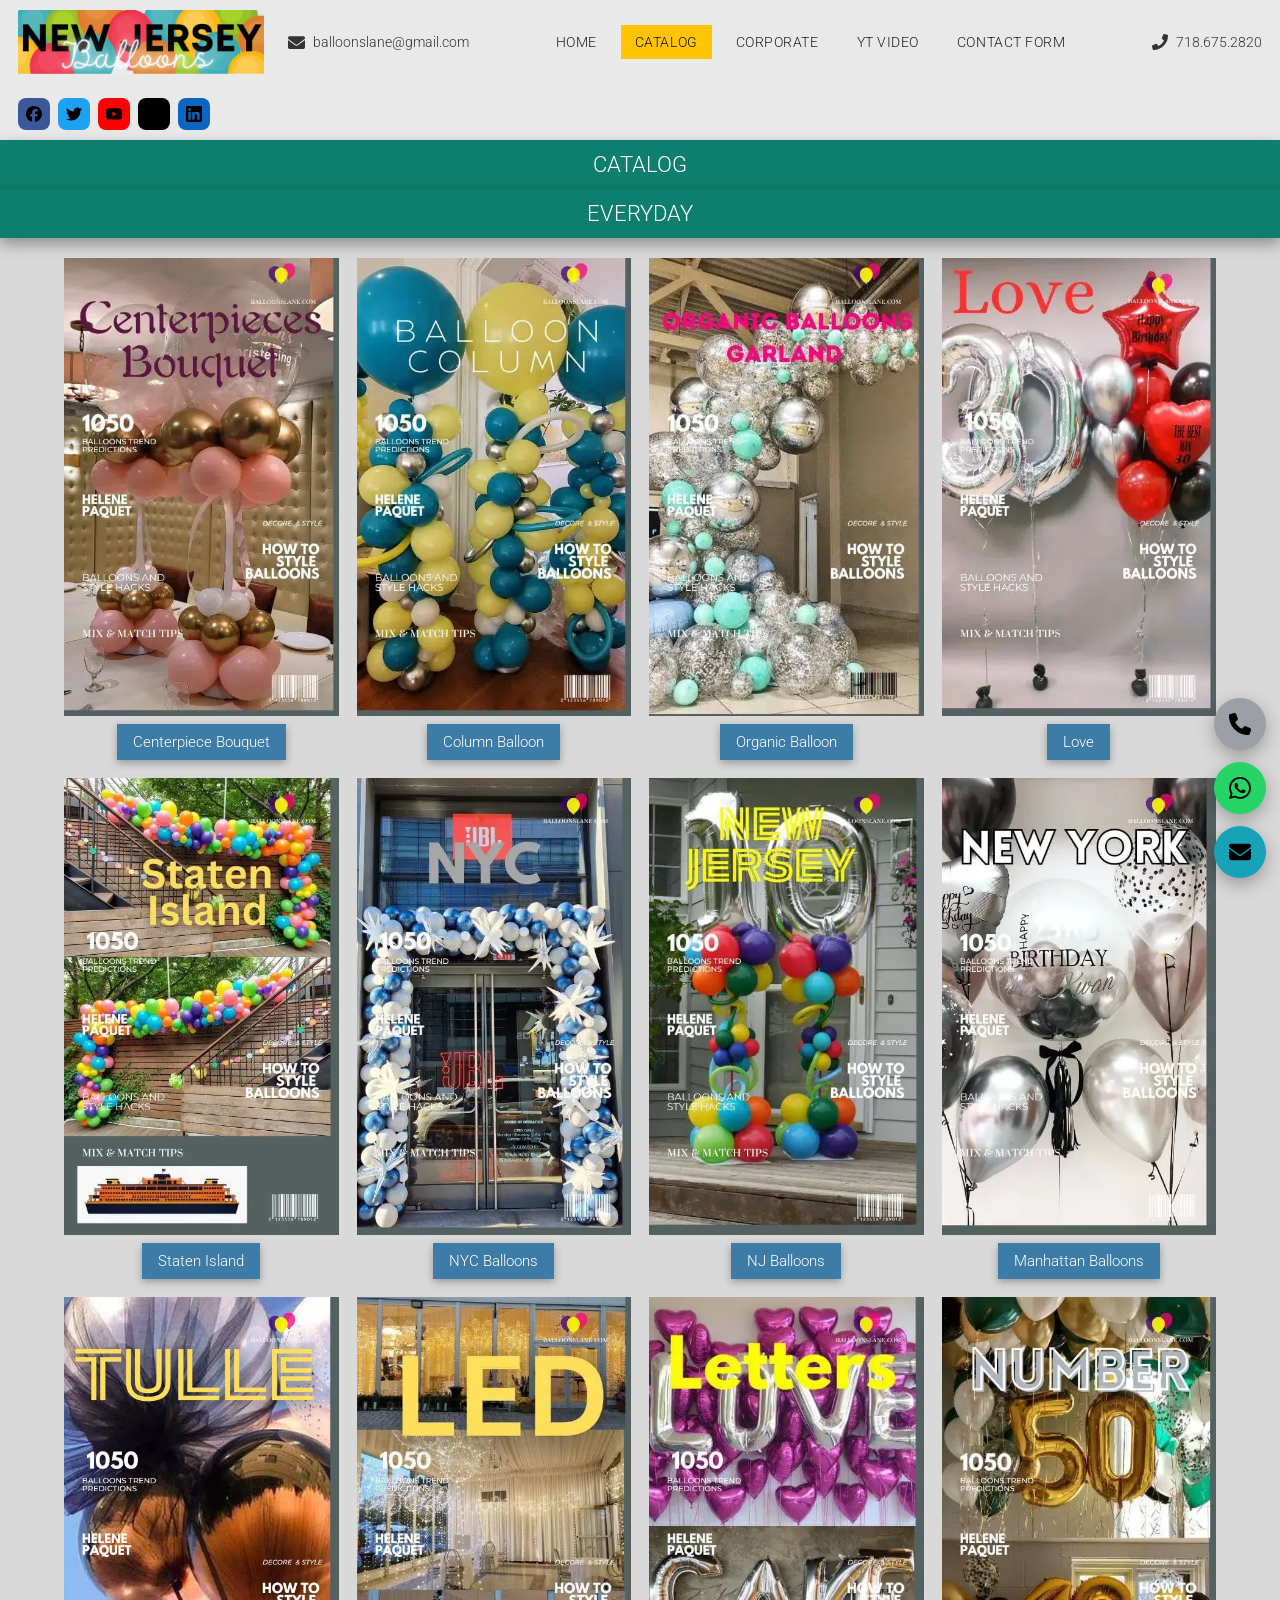
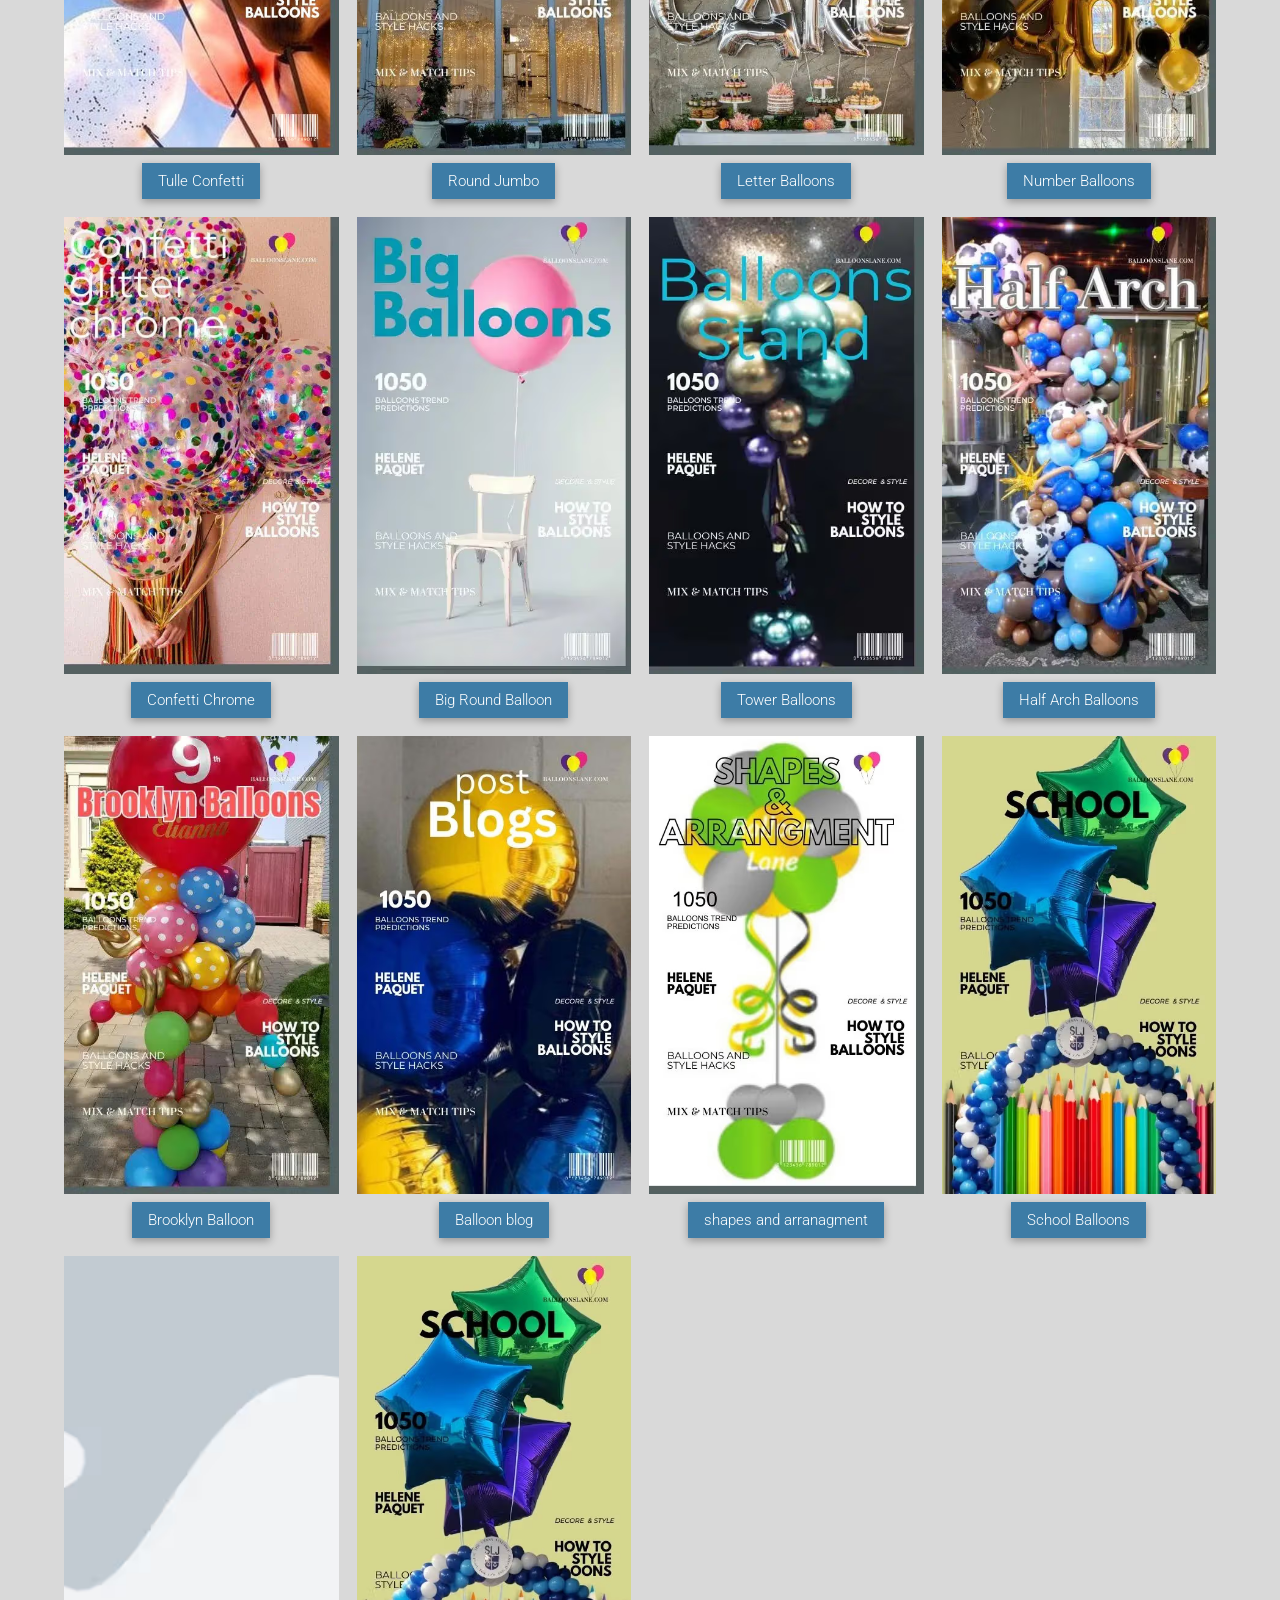
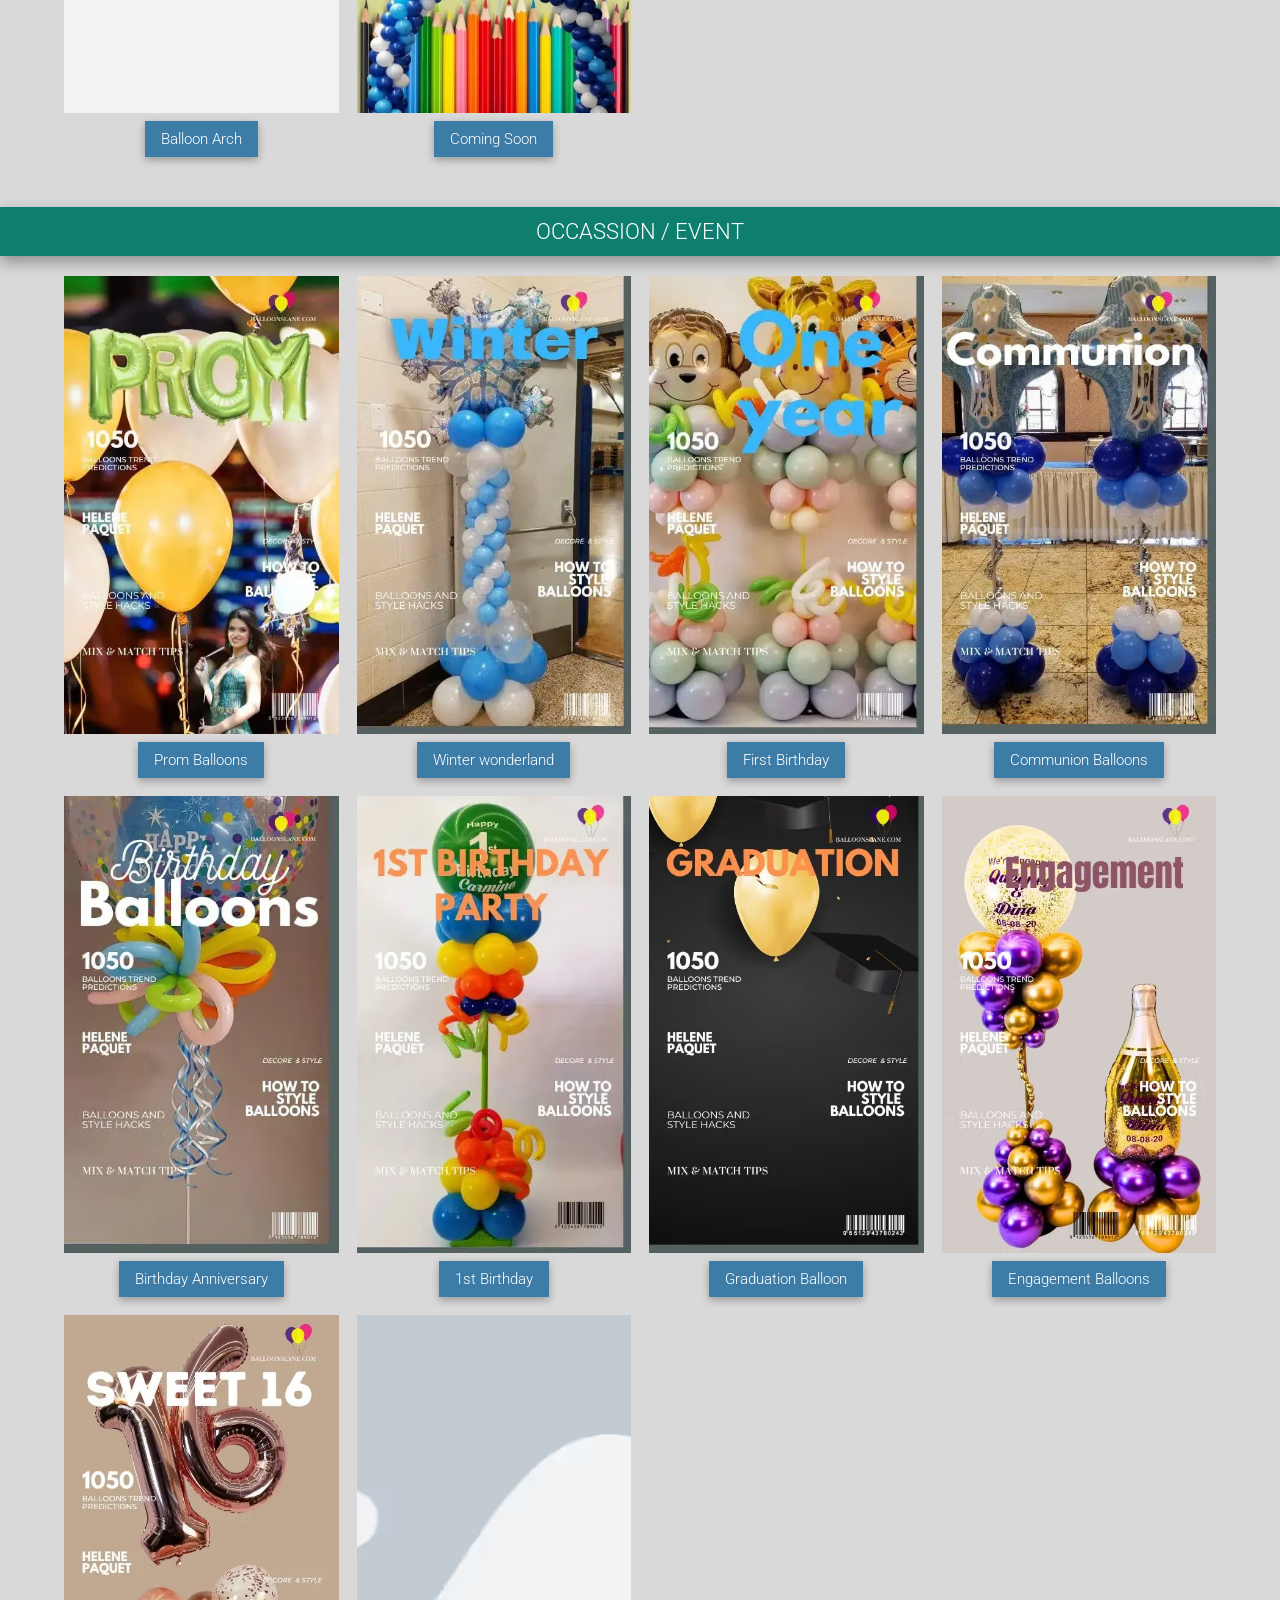
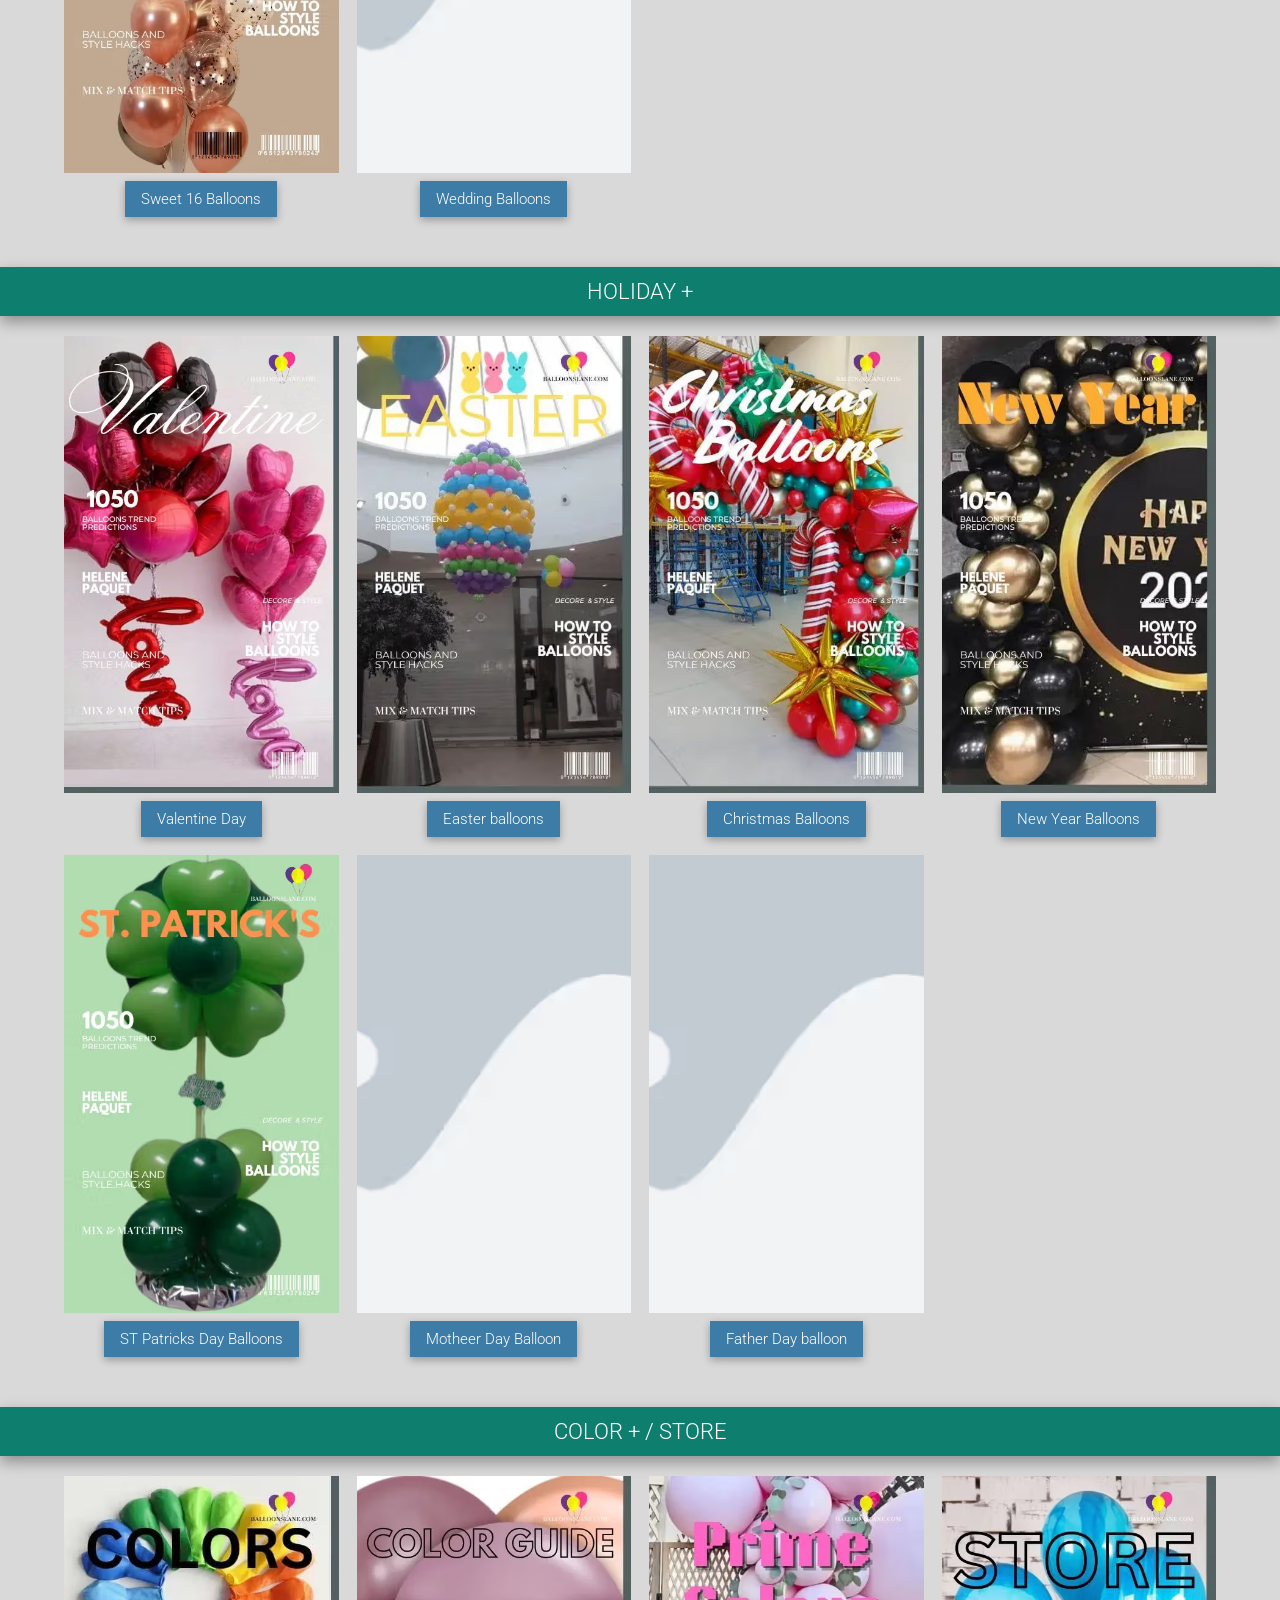
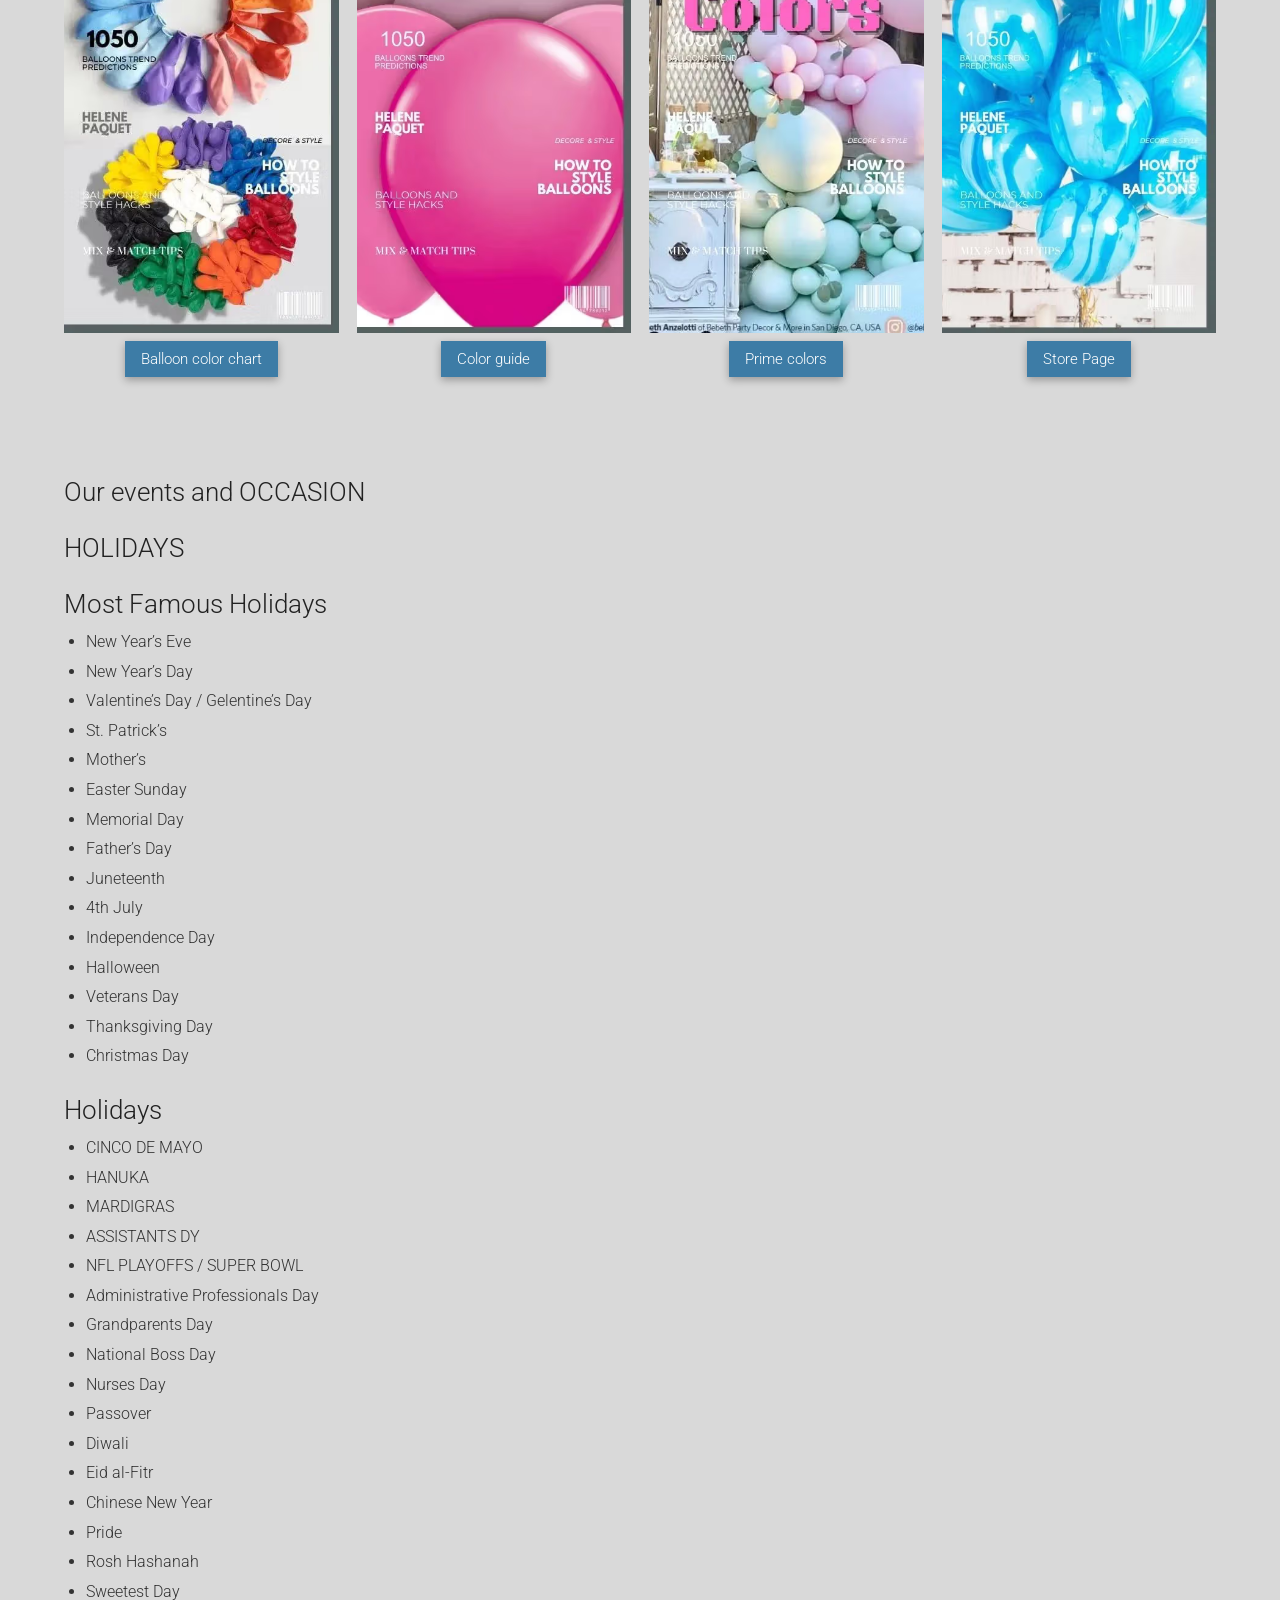
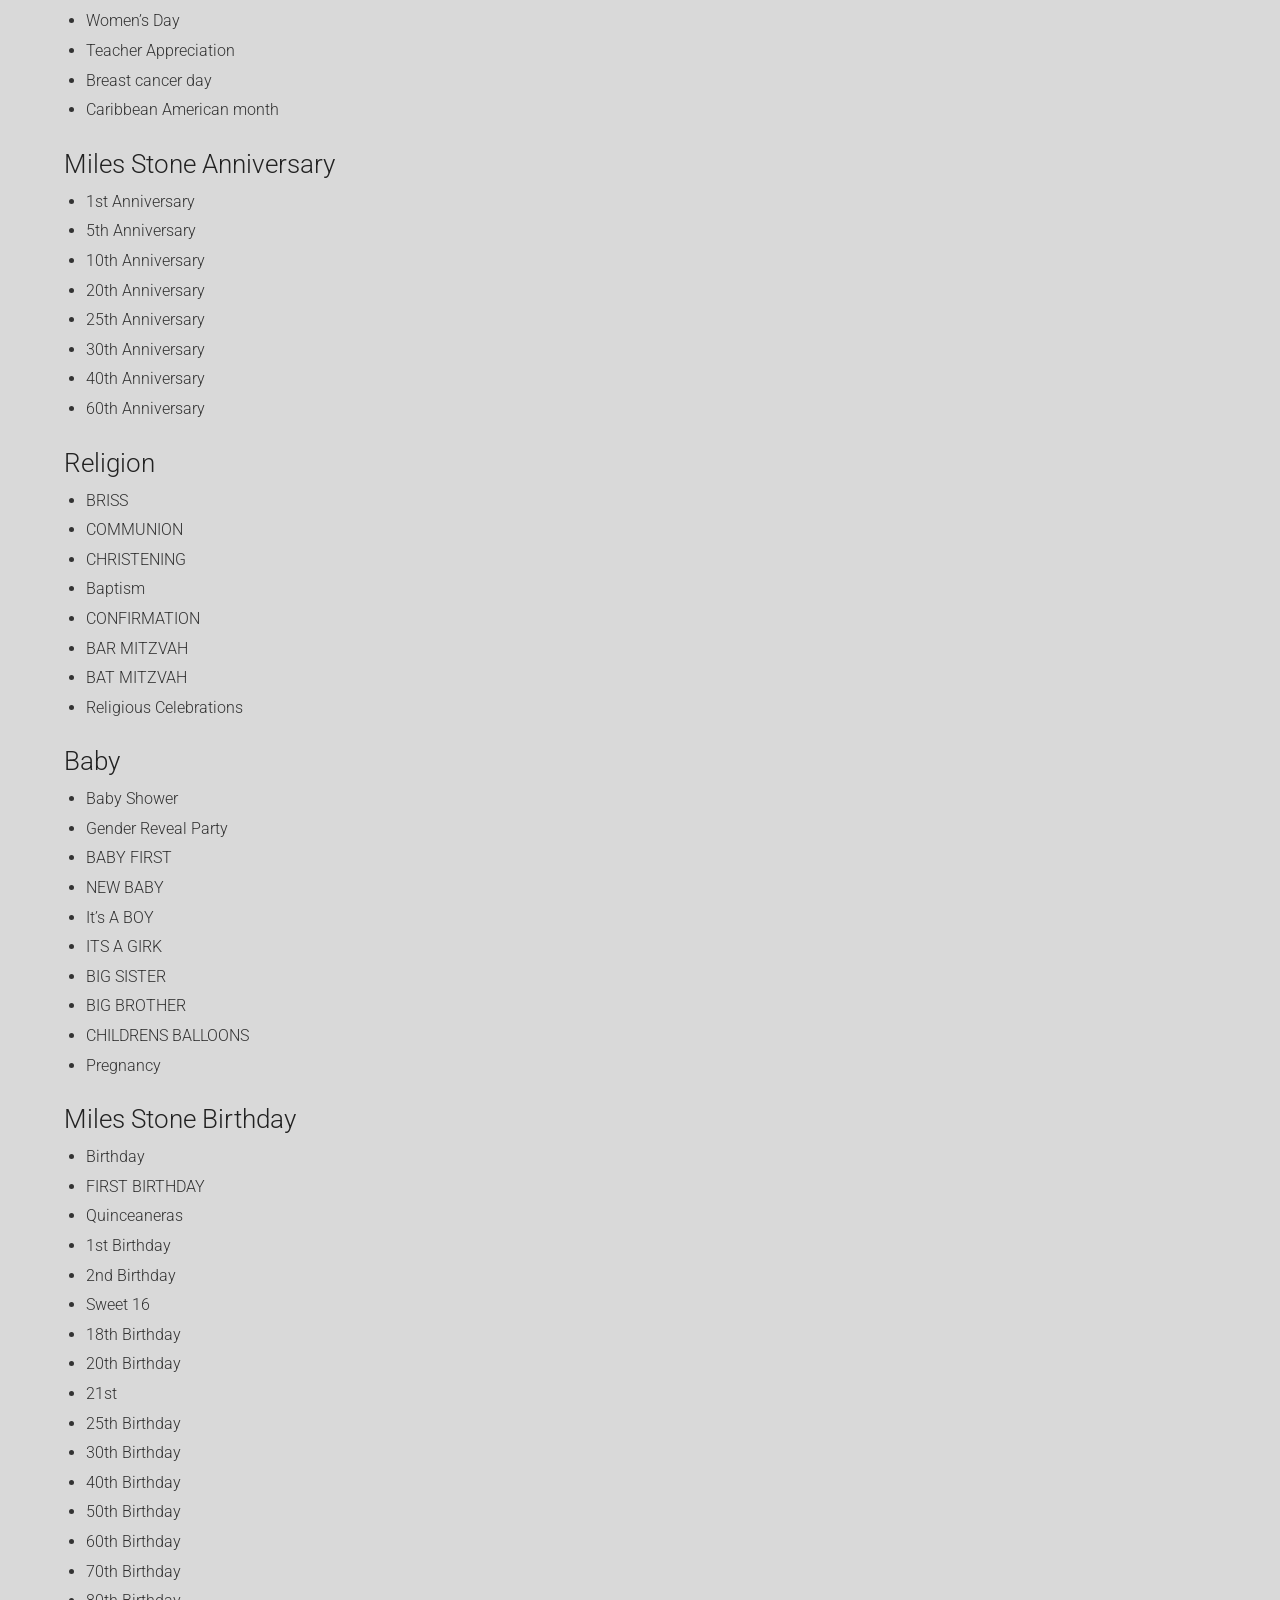
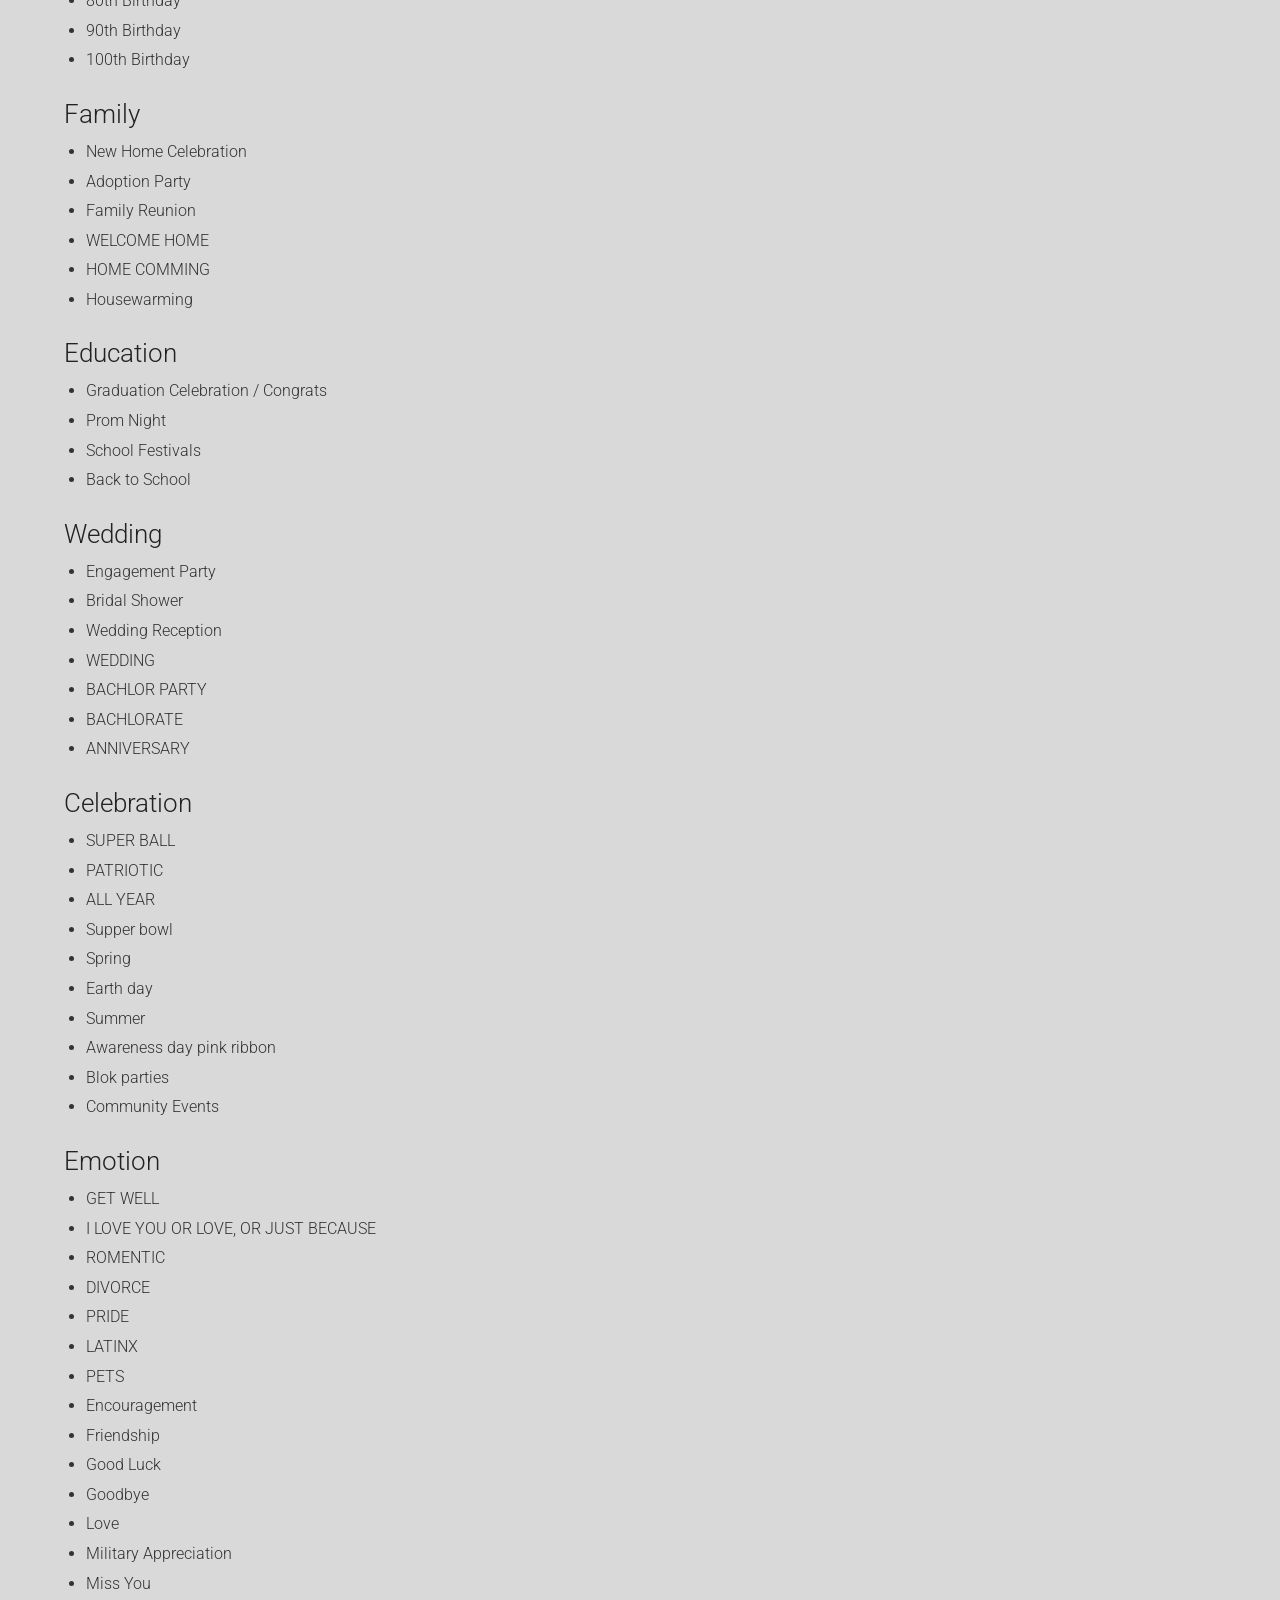
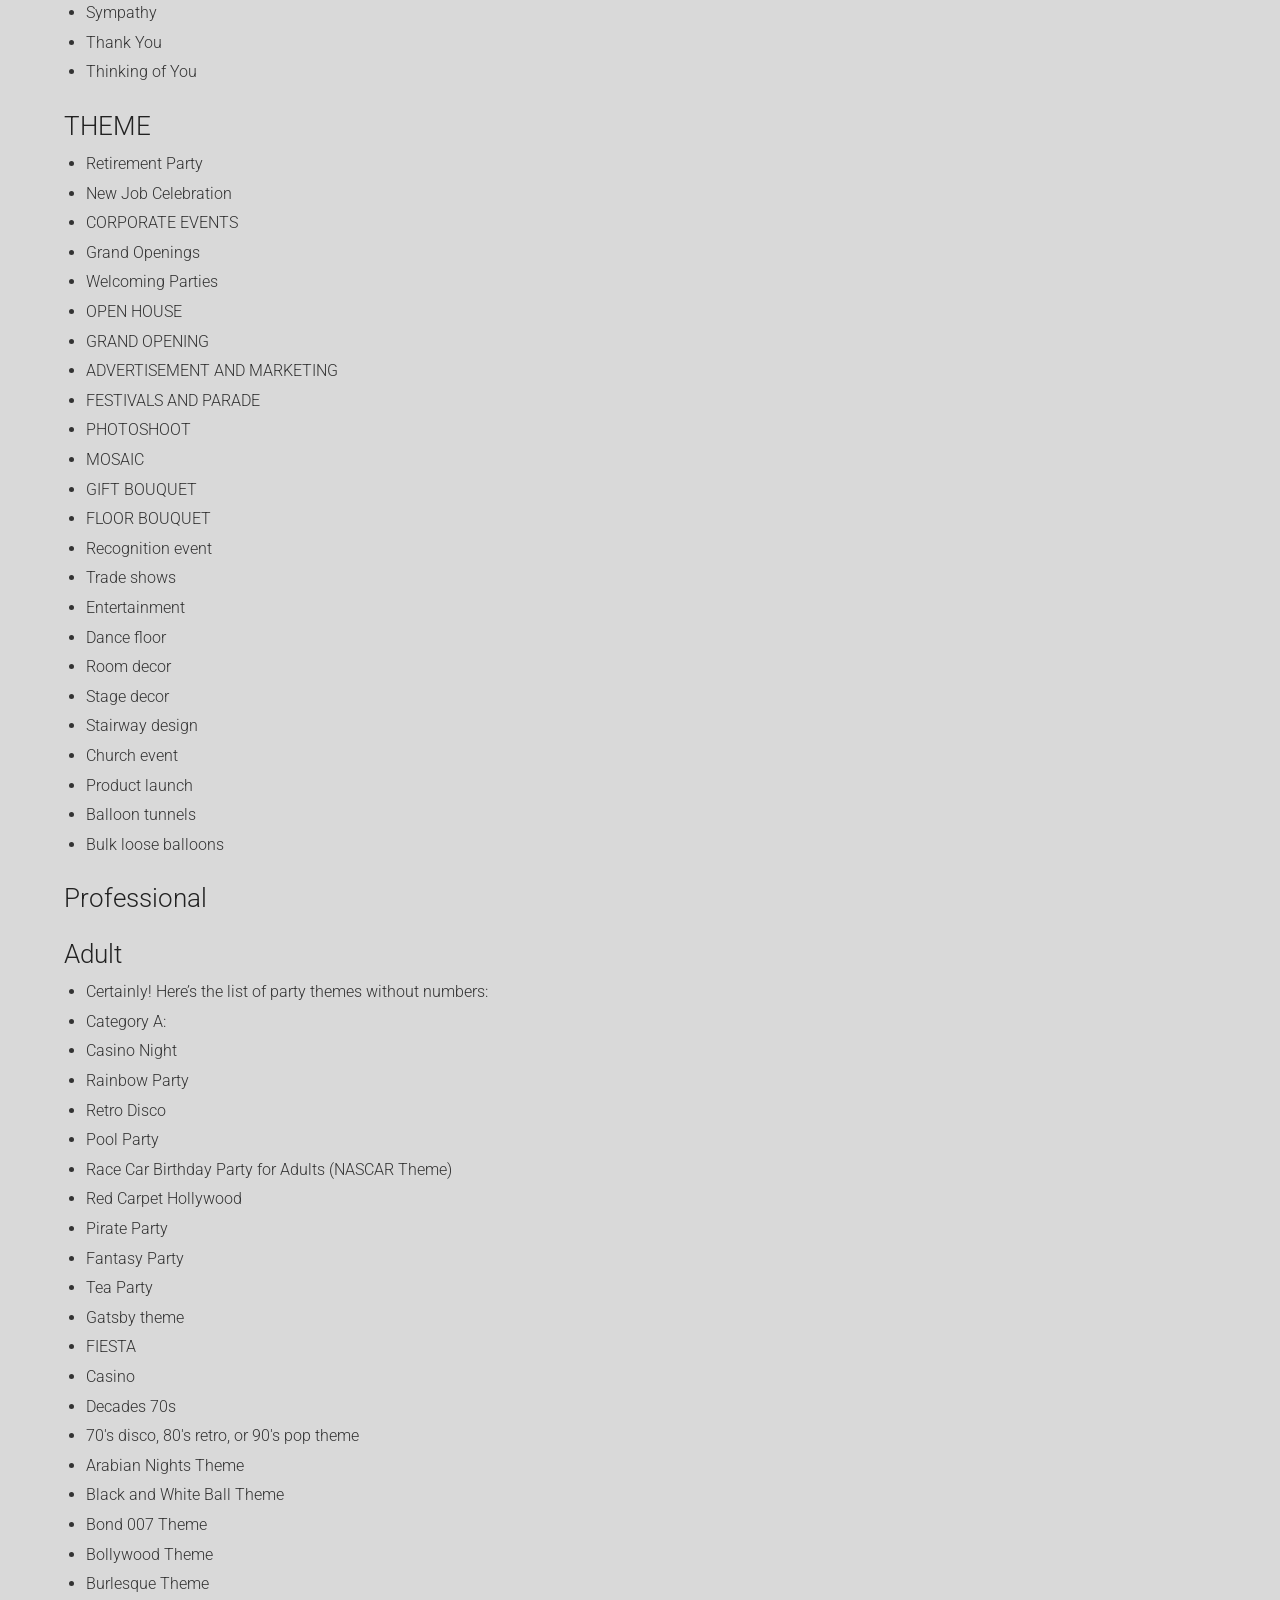
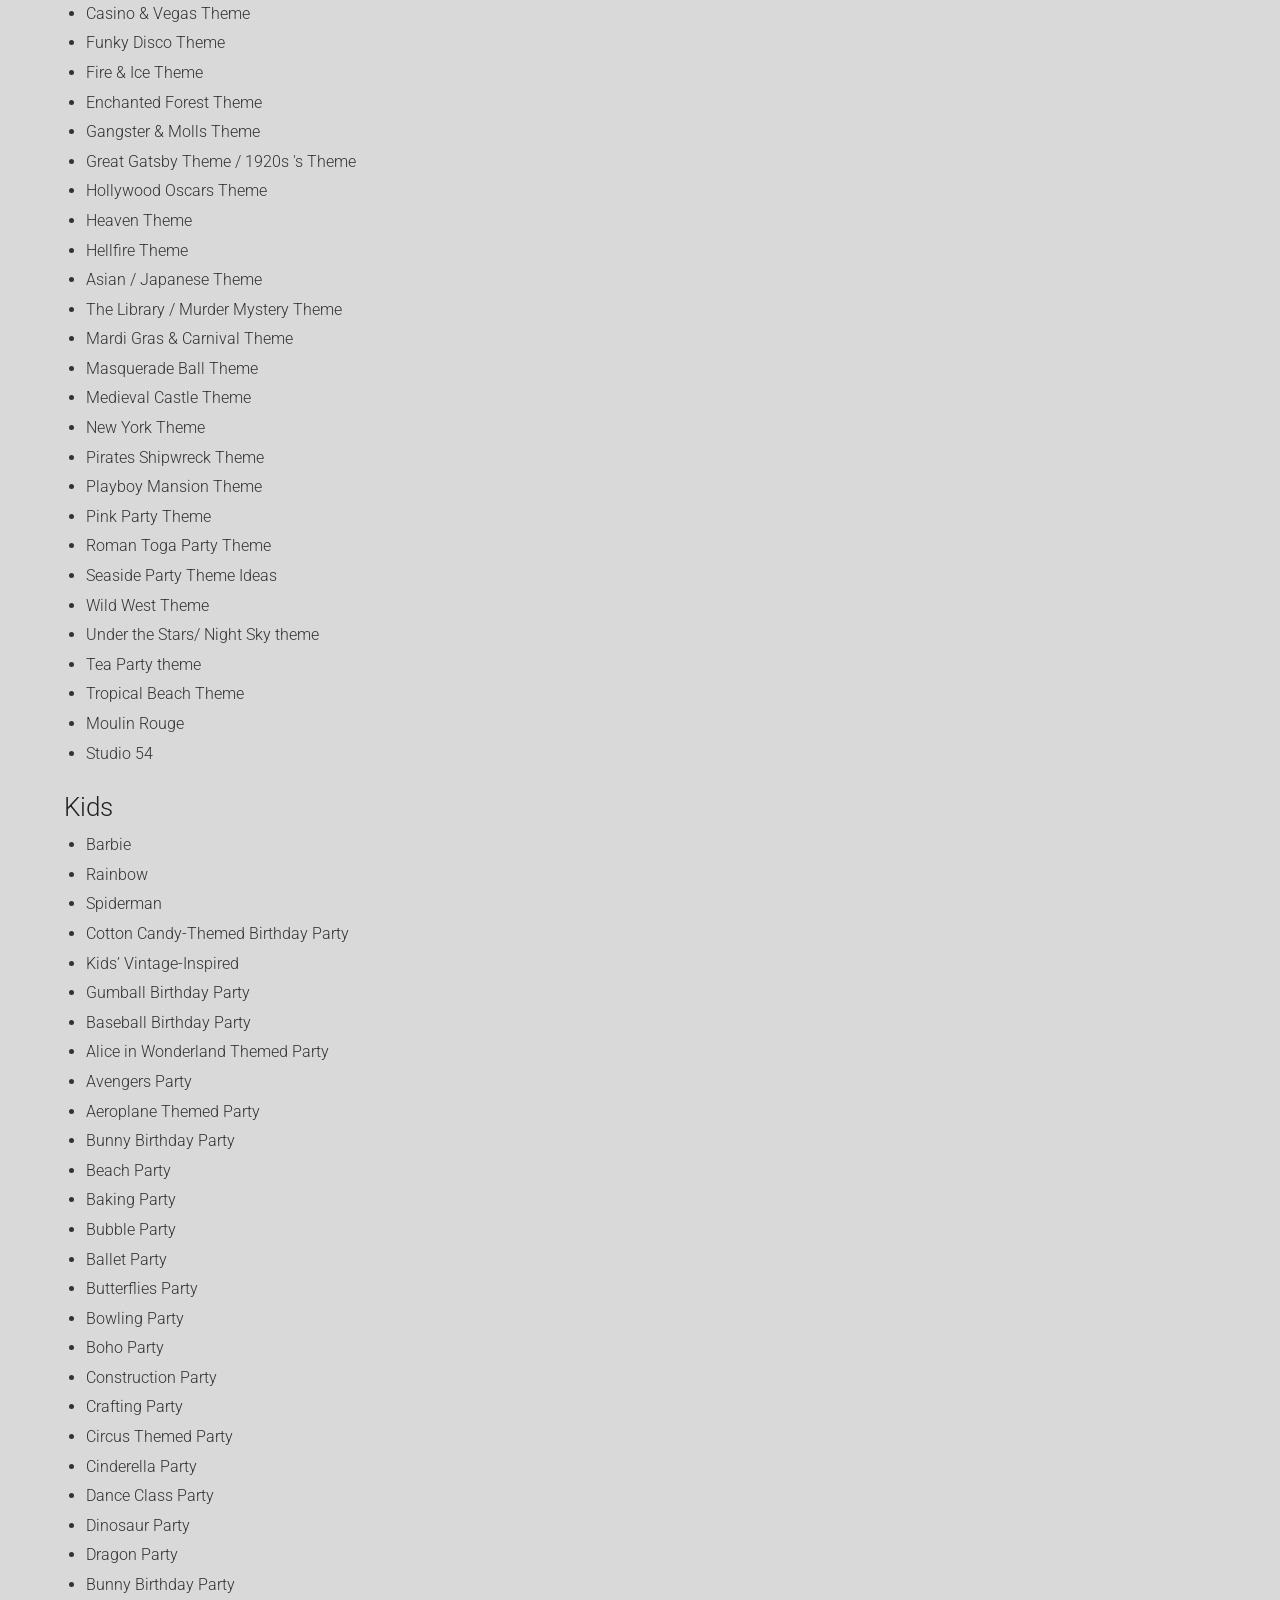
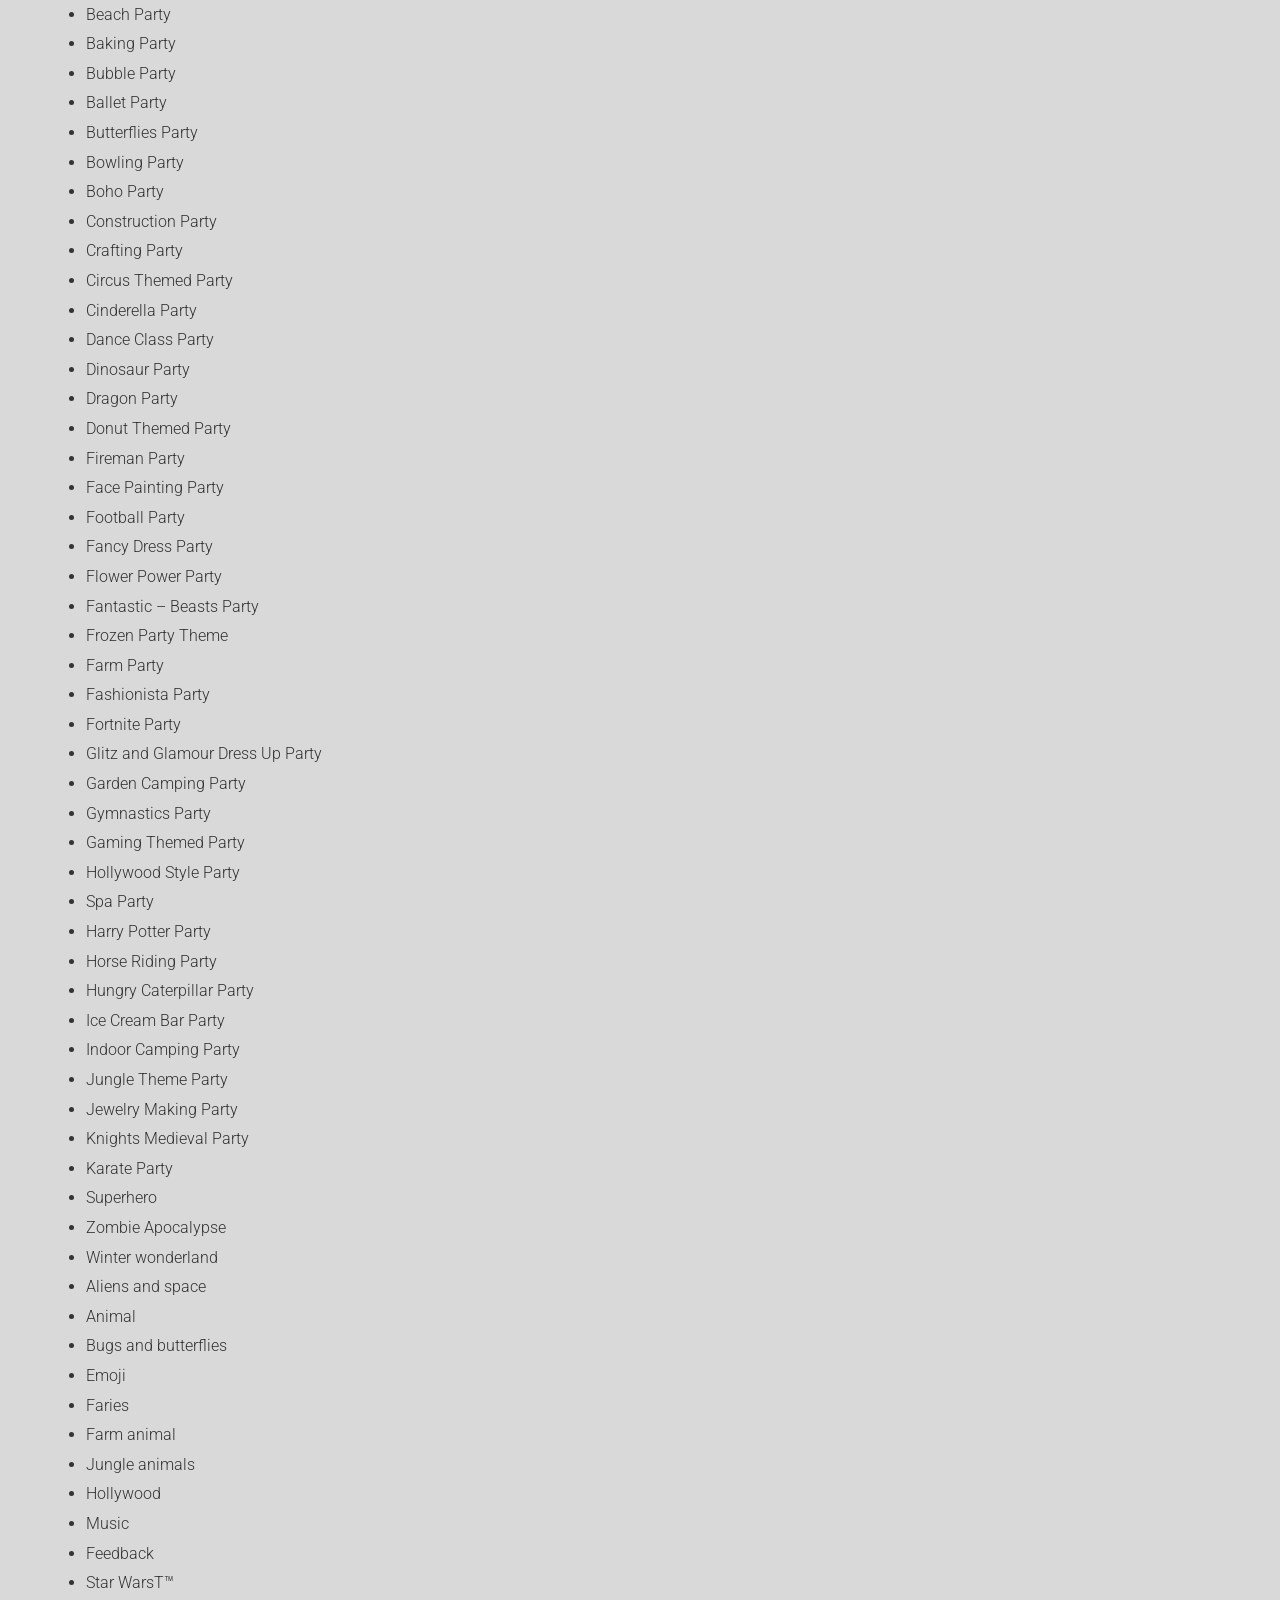
<file: catalog/index.html>
<!DOCTYPE html><html lang="en"> <head><meta charset="utf-8"><meta name="viewport" content="width=device-width, initial-scale=1"><title>catalog – balloondeliverynewjersey.com</title><meta name="description" content="Birthday balloon delivery NJ — same-day personalized foil, mylar and latex balloons across New Jersey."><meta name="robots" content="index, follow"><meta property="og:type" content="website"><meta property="og:title" content="catalog – balloondeliverynewjersey.com"><meta property="og:description" content="Birthday balloon delivery NJ — same-day personalized foil, mylar and latex balloons across New Jersey."><link rel="icon" href="/favicon.ico" sizes="any"><link rel="preload" as="font" type="font/woff2" href="/fonts/roboto-300-latin.woff2" crossorigin fetchpriority="high"><style>@font-face{font-family:Roboto;src:url(/fonts/roboto-300-latin.woff2) format("woff2");font-weight:300 700;font-display:swap}@font-face{font-family:Open Sans;src:url(/fonts/open-sans-300-latin.woff2) format("woff2");font-weight:300;font-display:swap}*{box-sizing:border-box}html,body{overflow-x:hidden}body{margin:0;font-family:Roboto,Arial,sans-serif;background:#d9d9d9;color:#222}img,iframe,video{max-width:100%}a{color:#e91e63}.site-header{background:#0e7f6e;color:#fff;position:static;top:0;z-index:50}.header-inner{max-width:1400px;margin:0 auto;display:flex;align-items:center;gap:14px;padding:8px 16px;flex-wrap:wrap}.brand img{height:52px;width:auto;display:block}.header-contact{display:flex;align-items:center;gap:6px;font-size:15px}.header-contact a{color:#fff;text-decoration:none}.main-nav{display:flex;gap:4px;margin-left:auto;flex-wrap:wrap}.main-nav a{color:#fff;text-decoration:none;text-transform:uppercase;font-size:15px;padding:8px 14px;border-radius:999px}.main-nav a.active{background:#000;color:#fff}.main-nav a:link,.main-nav a:visited,.main-nav a:hover,.main-nav a:active{color:#fff}.header-social{display:flex;gap:10px;align-items:center}.header-social img{width:16px;height:16px;filter:invert(1)}.nav-toggle{display:none;background:none;border:0;color:#fff;font-size:24px;cursor:pointer}.hero-split{display:grid;grid-template-columns:minmax(0,1fr) minmax(0,1fr);min-height:780px;background:#5e5e5e}.hero-pane{position:relative;overflow:hidden;min-height:400px}.hero-photo{position:absolute;inset:0}.hero-photo img{width:100%;height:100%;object-fit:cover;display:block}.hero-left:before{content:"";position:absolute;inset:0;background:#00000073;z-index:1}.hero-left-text{position:relative;z-index:2;color:#fff;padding:300px 30px}.hero-left-text h2{font-size:38px;font-weight:700;margin:0 0 14px;color:#fff;background:none;border-radius:0;box-shadow:none;text-shadow:none}.hero-left-text p{font-size:19px;margin:0;color:#fff}.hero-right iframe{position:absolute;top:50%;left:50%;transform:translate(-50%,-50%) scale(1.4);width:auto;height:100%;min-width:100%;min-height:100%;max-width:none;aspect-ratio:16/9;border:0}.section{padding:0 0 30px}.bar{background:#0e7f6e;color:#fff;text-align:center;text-transform:uppercase;font-size:22px;font-weight:400;padding:12px 16px;margin:0;box-shadow:0 6px 14px #00000059}.bar a{color:#fff;text-decoration:none}.panel{background:#e7e7e7;margin:18px auto;width:90%;max-width:1300px;padding:22px;box-shadow:0 4px 14px #0000002e}.text-wrap{width:90%;max-width:1300px;margin:0 auto;padding:24px 0;color:#333}.text-wrap h2{font-size:26px;margin:26px 0 10px;color:#222}.text-wrap p{font-size:16px;line-height:1.65;margin:0 0 12px}.text-wrap ul{margin:0 0 14px;padding-left:22px}.text-wrap li{line-height:1.6;margin-bottom:4px}.cat-grid{display:grid;grid-template-columns:repeat(4,minmax(0,1fr));gap:18px;width:90%;max-width:1300px;margin:20px auto}.cat-tile{text-align:center}.cat-tile img{width:100%;height:auto;aspect-ratio:450/750;object-fit:cover;display:block}.btn{display:inline-block;background:#3d7ca6;color:#fff!important;text-decoration:none;padding:9px 16px;margin-top:8px;font-size:15px;box-shadow:0 3px 8px #0000004d}.btn:link,.btn:visited,.btn:hover,.btn:active{color:#fff!important}.btn-teal{background:#0e7f6e}.btn-wrap{text-align:center;margin:6px 0 4px}.logo-row{display:flex;gap:26px;align-items:center;justify-content:center;flex-wrap:wrap;width:90%;max-width:1300px;margin:20px auto}.logo-row img{height:56px;width:auto;max-width:180px;object-fit:contain}.video-grid{display:grid;grid-template-columns:repeat(2,minmax(0,1fr));gap:18px;width:90%;max-width:1300px;margin:20px auto}.video-grid iframe{width:100%;aspect-ratio:16/9;border:0}.faq-item{background:#f2f2f2;margin:0 auto 10px;width:90%;max-width:1300px}.faq-q{width:100%;text-align:left;background:#f2f2f2;border:0;padding:14px 16px;font-weight:700;font-size:16px;cursor:pointer;color:#111}.faq-q:before{content:"▸ ";color:#2b6cb0}.faq-a{display:none;padding:0 16px 14px;line-height:1.6}.faq-item.open .faq-a{display:block}.faq-item.open .faq-q:before{content:"▾ "}.places{width:90%;max-width:1300px;margin:16px auto;columns:3;column-gap:30px}.places li{margin-bottom:6px;break-inside:avoid}.form-grid{display:grid;grid-template-columns:repeat(2,minmax(0,1fr));gap:14px}.form-grid label{display:block;font-size:14px;margin-bottom:5px;color:#333}.form-grid input,.form-grid textarea{width:100%;padding:10px;border:1px solid #bbb;font-size:15px;font-family:inherit}.full{grid-column:1/-1}.send-btn{background:#0e7f6e;color:#fff;border:0;padding:11px 34px;font-size:16px;cursor:pointer}.human-check{display:flex;gap:8px;align-items:center;margin:12px 0;font-size:15px}.form-msg{margin-top:10px;font-size:15px}.form-msg.ok{color:#0e7f6e}.form-msg.err{color:#b00020}footer{background:#000;color:#fff;margin-top:30px}.footer-grid{display:grid;grid-template-columns:repeat(4,minmax(0,1fr));gap:24px;width:90%;max-width:1300px;margin:0 auto;padding:34px 0}footer h4{margin:0 0 12px;font-size:17px}footer ul{list-style:none;margin:0;padding:0}footer li{margin-bottom:8px}footer a{color:#9a9a9a;text-decoration:none}footer li{color:#9a9a9a}.footer-bottom{border-top:1px solid #333;padding:14px 0}.footer-bottom .inner{width:90%;max-width:1300px;margin:0 auto;display:flex;justify-content:space-between;gap:14px;flex-wrap:wrap;align-items:center}.footer-bottom img{height:26px;width:auto}.float-btns{position:fixed;right:12px;top:45%;display:flex;flex-direction:column;gap:10px;z-index:60}.float-btns a{width:46px;height:46px;border-radius:50%;display:flex;align-items:center;justify-content:center}.float-btns img{width:22px;height:22px;filter:invert(1)}.fb-phone{background:#888}.fb-mail{background:#0e7f6e}.dark-hero{background:#5a5a5a;color:#fff;text-align:center;padding:70px 16px 60px;position:relative}.dark-hero h1{font-size:36px;margin:0 0 12px}.dark-hero a{color:#fff}.curve{display:block;width:100%;height:60px;margin-top:-1px}.contact-blocks{display:grid;grid-template-columns:repeat(3,minmax(0,1fr));gap:16px;width:90%;max-width:1200px;margin:22px auto}.contact-block{background:#e7e7e7;padding:20px;text-align:center;box-shadow:0 4px 12px #00000026}.contact-block h3{margin:8px 0 0;font-size:17px}.contact-block a{color:#222;text-decoration:none}.map-frame{width:90%;max-width:1200px;margin:0 auto;display:block;height:380px;border:0}.reviews{display:grid;grid-template-columns:repeat(3,minmax(0,1fr));gap:16px;width:90%;max-width:1300px;margin:20px auto}.review{background:#e7e7e7;padding:18px;box-shadow:0 4px 12px #00000026}.review img{width:54px;height:54px;border-radius:50%}.legal{background:#5a5a5a;color:#fff;padding:40px 0}.legal .text-wrap,.legal h2,.legal h3,.legal h4{color:#fff}.legal a{color:#ff8fb3}@media(max-width:1024px){.cat-grid{grid-template-columns:repeat(3,minmax(0,1fr))}.places{columns:2}}@media(max-width:899px){.hero-left-text{padding:160px 24px}.footer-grid{grid-template-columns:repeat(2,minmax(0,1fr))}}@media(max-width:779px){.hero-split{grid-template-columns:minmax(0,1fr);min-height:0}.hero-right{display:none}.hero-left-text{padding:120px 22px}.hero-left-text h2{font-size:28px}.cat-grid{grid-template-columns:repeat(2,minmax(0,1fr))}.video-grid,.form-grid,.contact-blocks,.reviews{grid-template-columns:minmax(0,1fr)}.main-nav{display:none;width:100%;flex-direction:column}.main-nav.open{display:flex}.nav-toggle{display:block;margin-left:auto}.header-contact-email{display:none}.places{columns:1}}@media(max-width:480px){.cat-grid,.footer-grid{grid-template-columns:minmax(0,1fr)}.bar{font-size:18px}}.site-header{position:static;top:0;z-index:50;background:#e9e9e9;box-shadow:0 6px 14px #00000059,0 20px 38px #00000080}.header-inner{position:relative;max-width:1280px;margin:0 auto;padding:10px 18px;display:flex;align-items:center;gap:24px;flex-wrap:wrap}.brand{display:flex;align-items:center;text-decoration:none}.brand img{height:64px;width:auto;display:block}.header-contact{display:flex;align-items:center;gap:8px;font-size:.9rem;color:#333}.header-contact a{color:#333;text-decoration:none;font-weight:600}.main-nav{margin:0 auto;display:flex;gap:10px;flex-wrap:nowrap;justify-content:center}.main-nav a,.main-nav a:link,.main-nav a:visited{color:#212121;text-decoration:none;font-weight:400;font-size:.85rem;text-transform:uppercase;letter-spacing:.04em;padding:9px 14px;border-radius:0;white-space:nowrap;transition:background .2s,color .2s}.main-nav a:hover{background:#000;color:#fff}.main-nav a.active{background:#ffc400;color:#111}.nav-toggle{display:none;margin-left:auto;background:none;border:0;cursor:pointer;font-size:1.7rem;line-height:1;color:#111;padding:6px 10px}.header-social{display:flex;gap:8px}.header-social a{width:32px;height:32px;border-radius:8px;background:#555;color:#fff;display:flex;align-items:center;justify-content:center;text-decoration:none;font-size:.8rem;font-weight:700;transition:filter .2s ease}.header-social a:hover{filter:brightness(1.35)}.header-social a:nth-child(1){background:#3b5998}.header-social a:nth-child(2){background:#1da1f2}.header-social a:nth-child(3){background:red}.header-social a:nth-child(4){background:#000}.header-social a:nth-child(5){background:#0a66c2}.site-footer{background:#000;color:#9e9e9e;margin-top:50px;border-top:4px solid #FFC400}.footer-grid{max-width:none;margin:0 auto;padding:48px clamp(16px,4vw,48px) 30px;display:grid;grid-template-columns:repeat(auto-fit,minmax(220px,1fr));gap:30px;border-bottom:1px solid #333}.footer-grid h4{color:#fff;text-transform:uppercase;letter-spacing:.08em;font-size:.98rem;margin:0 0 16px;padding-bottom:9px;border-bottom:2px solid #FFC400;display:inline-block}.footer-grid ul{list-style:none;padding:0;margin:0}.footer-grid li{margin-bottom:10px;font-size:.94rem;line-height:1.55;color:#9e9e9e}.footer-grid li span{color:#e8e8e8}.footer-grid a{color:#9e9e9e;text-decoration:none;transition:color .2s ease}.footer-grid a:hover{color:#ffc400}.footer-bottom{border-top:0;max-width:1350px;margin:0 auto;padding:20px clamp(16px,4vw,48px);display:flex;align-items:center;justify-content:space-between;gap:16px;flex-wrap:wrap;font-size:.88rem}@media(min-width:701px){.pay-strip{height:44px}}.fab-stack{position:fixed;right:14px;bottom:22px;display:flex;flex-direction:column;gap:12px;z-index:60}.fab{width:52px;height:52px;border-radius:50%;display:flex;align-items:center;justify-content:center;color:#fff;text-decoration:none;font-size:1.3rem;box-shadow:0 6px 18px #0000004d}.fab-phone{background:#9aa0a6}.fab-wa{background:#25d366}.fab-mail{background:#17a2b8}@media(max-width:860px){.nav-toggle{display:block}.main-nav{display:none;position:absolute;top:100%;left:0;right:0;z-index:55;flex-direction:column;flex-wrap:nowrap;gap:0;margin:0;background:#e9e9e9;box-shadow:0 18px 24px #00000059;padding:6px 0}.main-nav.open{display:flex}.main-nav a{padding:13px 20px;font-size:.95rem}.header-inner{gap:10px 12px}.brand{order:1}.header-contact-email{order:1;margin-left:auto}.header-contact-email span.hide-m{display:inline}.nav-toggle{order:2;margin-left:0}.header-contact-phone{order:2}.header-social{order:2;display:flex;margin-left:auto;gap:6px}.header-social a{width:27px;height:27px;border-radius:6px}.header-social a img{width:13px;height:13px}.header-contact{font-size:.84rem}.header-contact svg{flex:none}}@media(max-width:700px){.footer-grid{grid-template-columns:1fr 1fr;gap:26px;padding:38px 12px 20px}.footer-bottom{justify-content:center;text-align:center;padding:14px 12px}.pay-strip{max-width:100%;height:auto}.header-inner{padding:8px 12px}.brand img{height:52px}}@media(max-width:460px){.footer-grid{grid-template-columns:1fr}}.footer-bottom .inner{max-width:1350px;margin:0 auto;padding:20px clamp(16px,4vw,48px);display:flex;align-items:center;justify-content:space-between;gap:16px;flex-wrap:wrap;font-size:.88rem}.site-footer .footer-bottom{padding:0}.float-btns{position:fixed;right:14px;bottom:22px;top:auto;display:flex;flex-direction:column;gap:12px;z-index:60}.float-btns a{width:52px;height:52px;border-radius:50%;display:flex;align-items:center;justify-content:center;box-shadow:0 6px 18px #0000004d}.fb-phone{background:#9aa0a6}.fb-wa{background:#25d366}.fb-mail{background:#17a2b8}@media(max-width:700px){.footer-bottom .inner{justify-content:center;text-align:center;padding:14px 12px}}.yt-facade{position:relative;width:100%;padding:0;border:0;background:#000;cursor:pointer;display:block}.yt-facade img{width:100%;aspect-ratio:16/9;object-fit:cover;display:block}.yt-facade .yt-play{position:absolute;top:50%;left:50%;transform:translate(-50%,-50%);width:64px;height:64px;border-radius:50%;background:#000000a6;color:#fff;font-size:1.5rem;display:flex;align-items:center;justify-content:center}.yt-facade:hover .yt-play{background:#ffc400;color:#222}.video-grid iframe{width:100%;aspect-ratio:16/9;border:0;display:block}#contact .container,.inquiry-form{max-width:1280px}#catalog-contact{max-width:1280px;margin:0 auto}.contact-form-card{max-width:1280px}.order-form{max-width:1280px;margin-left:auto;margin-right:auto}
</style></head> <body> <header class="site-header"> <div class="header-inner"> <a class="brand" href="/" aria-label="New Jersey Balloons home"><img src="/images/new-jersey-balloons-logo.avif" alt="New Jersey Balloons logo" width="300" height="78" fetchpriority="high"></a> <div class="header-contact header-contact-email"><svg aria-hidden="true" viewBox="0 0 512 512" width="17" height="17" fill="#333" xmlns="http://www.w3.org/2000/svg"><path d="M502.3 190.8c3.9-3.1 9.7-.2 9.7 4.7V400c0 26.5-21.5 48-48 48H48c-26.5 0-48-21.5-48-48V195.6c0-5 5.7-7.8 9.7-4.7 22.4 17.4 52.1 39.5 154.1 113.6 21.1 15.4 56.7 47.8 92.2 47.6 35.7.3 72-32.8 92.3-47.6 102-74.1 131.6-96.3 154-113.7zM256 320c23.2.4 56.6-29.2 73.4-41.4 132.7-96.3 142.8-104.7 173.4-128.7 5.8-4.5 9.2-11.5 9.2-18.9v-19c0-26.5-21.5-48-48-48H48C21.5 64 0 85.5 0 112v19c0 7.4 3.4 14.3 9.2 18.9 30.6 23.9 40.7 32.4 173.4 128.7 16.8 12.2 50.2 41.8 73.4 41.4z"></path></svg><a href="mailto:balloonslane@gmail.com"><span class="hide-m">balloonslane@gmail.com</span><span style="display:none">mail</span></a></div> <button class="nav-toggle" type="button" aria-label="Open menu" aria-expanded="false" aria-controls="mainNav">☰</button> <nav class="main-nav" id="mainNav" aria-label="Main navigation"> <a href="/" class>Home</a><a href="/catalog/" class="active">Catalog</a><a href="/#corporate" class>Corporate</a><a href="/#video" class>YT Video</a><a href="/contact-form/" class>Contact Form</a> </nav> <div class="header-contact header-contact-phone"><svg aria-hidden="true" viewBox="0 0 512 512" width="16" height="16" fill="#333" xmlns="http://www.w3.org/2000/svg"><path d="M493.4 24.6l-104-24c-11.3-2.6-22.9 3.3-27.5 13.9l-48 112c-4.2 9.8-1.4 21.3 6.9 28l60.6 49.6c-36 76.7-98.9 140.5-177.2 177.2l-49.6-60.6c-6.8-8.3-18.2-11.1-28-6.9l-112 48C3.9 366.5-2 378.1.6 389.4l24 104C27.1 504.2 36.7 512 48 512c256.1 0 464-207.5 464-464 0-11.2-7.7-20.9-18.6-23.4z"></path></svg><a href="tel:+17186752820">718.675.2820</a></div> <div class="header-social" aria-label="Social links"> <a href="https://www.facebook.com/balloonslane/" target="_blank" rel="noopener" aria-label="Facebook"><img src="/images/social/facebook.svg" alt="" width="16" height="16" aria-hidden="true"></a><a href="https://twitter.com/balloonslane" target="_blank" rel="noopener" aria-label="Twitter"><img src="/images/social/twitter.svg" alt="" width="16" height="16" aria-hidden="true"></a><a href="https://www.youtube.com/@BalloonsLane?sub_confirmation=1" target="_blank" rel="noopener" aria-label="Youtube"><img src="/images/social/youtube.svg" alt="" width="16" height="16" aria-hidden="true"></a><a href="https://www.instagram.com/balloonslane2/" target="_blank" rel="noopener" aria-label="Instagram"><img src="/images/social/instagram.svg" alt="" width="16" height="16" aria-hidden="true"></a><a href="https://www.linkedin.com/in/balloonslane/" target="_blank" rel="noopener" aria-label="Linkedin"><img src="/images/social/linkedin.svg" alt="" width="16" height="16" aria-hidden="true"></a> </div> </div> </header> <main>  <h2 class="bar">CATALOG</h2> <section class="section" aria-label="EVERYDAY"> <h2 class="bar">EVERYDAY</h2> <div class="cat-grid"> <div class="cat-tile"> <img src="/images/centerpiece-bouquet-balloons.avif" alt="Centerpiece Bouquet balloon design" width="450" height="750" loading="lazy"> <a class="btn" href="https://balloonsnumber.com/centerpiece-bouquet" target="_blank" rel="noopener">Centerpiece Bouquet</a> </div><div class="cat-tile"> <img src="/images/column-balloon.avif" alt="Column Balloon balloon design" width="450" height="750" loading="lazy"> <a class="btn" href="https://balloonsnumber.com/column-balloon" target="_blank" rel="noopener">Column Balloon</a> </div><div class="cat-tile"> <img src="/images/organic-balloon.avif" alt="Organic Balloon balloon design" width="450" height="750" loading="lazy"> <a class="btn" href="https://balloonsnumber.com/organic-balloon" target="_blank" rel="noopener">Organic Balloon</a> </div><div class="cat-tile"> <img src="/images/love-balloons.avif" alt="Love balloon design" width="450" height="750" loading="lazy"> <a class="btn" href="https://balloonsnumber.com/love" target="_blank" rel="noopener">Love</a> </div><div class="cat-tile"> <img src="/images/staten-island-balloons.avif" alt="Staten Island balloon design" width="450" height="750" loading="lazy"> <a class="btn" href="https://balloonsnumber.com/staten-island" target="_blank" rel="noopener">Staten Island</a> </div><div class="cat-tile"> <img src="/images/nyc-balloons.avif" alt="NYC Balloons balloon design" width="450" height="750" loading="lazy"> <a class="btn" href="https://balloonsnumber.com/nyc-balloons" target="_blank" rel="noopener">NYC Balloons</a> </div><div class="cat-tile"> <img src="/images/nj-balloons.avif" alt="NJ Balloons balloon design" width="450" height="750" loading="lazy"> <a class="btn" href="https://balloonsnumber.com/nj-balloons" target="_blank" rel="noopener">NJ Balloons</a> </div><div class="cat-tile"> <img src="/images/manhattan-balloons.avif" alt="Manhattan Balloons balloon design" width="450" height="750" loading="lazy"> <a class="btn" href="https://balloonsnumber.com/manhattan-balloons" target="_blank" rel="noopener">Manhattan Balloons</a> </div><div class="cat-tile"> <img src="/images/tulle-confetti-balloons.avif" alt="Tulle Confetti balloon design" width="450" height="750" loading="lazy"> <a class="btn" href="https://balloonsnumber.com/tulle-confetti" target="_blank" rel="noopener">Tulle Confetti</a> </div><div class="cat-tile"> <img src="/images/round-jumbo-balloons.avif" alt="Round Jumbo balloon design" width="450" height="750" loading="lazy"> <a class="btn" href="https://balloonsnumber.com/round-jumbo-led-clear-personalize-balloons/" target="_blank" rel="noopener">Round Jumbo</a> </div><div class="cat-tile"> <img src="/images/letter-balloons.avif" alt="Letter Balloons balloon design" width="450" height="750" loading="lazy"> <a class="btn" href="https://balloonsnumber.com/letter-balloons/" target="_blank" rel="noopener">Letter Balloons</a> </div><div class="cat-tile"> <img src="/images/number-balloons.avif" alt="Number Balloons balloon design" width="450" height="750" loading="lazy"> <a class="btn" href="https://balloonsnumber.com/number-balloons/" target="_blank" rel="noopener">Number Balloons</a> </div><div class="cat-tile"> <img src="/images/confetti-chrome-balloons.avif" alt="Confetti Chrome balloon design" width="450" height="750" loading="lazy"> <a class="btn" href="https://balloonsnumber.com/confetti-chrome/" target="_blank" rel="noopener">Confetti Chrome</a> </div><div class="cat-tile"> <img src="/images/big-round-balloon.avif" alt="Big Round Balloon balloon design" width="450" height="750" loading="lazy"> <a class="btn" href="https://balloonsnumber.com/big-round-balloons/" target="_blank" rel="noopener">Big Round Balloon</a> </div><div class="cat-tile"> <img src="/images/tower-balloons.avif" alt="Tower Balloons balloon design" width="450" height="750" loading="lazy"> <a class="btn" href="https://balloonsnumber.com/tower-balloons/" target="_blank" rel="noopener">Tower Balloons</a> </div><div class="cat-tile"> <img src="/images/half-arch-balloons.avif" alt="Half Arch Balloons balloon design" width="450" height="750" loading="lazy"> <a class="btn" href="https://balloonsnumber.com/half-arch-balloons" target="_blank" rel="noopener">Half Arch Balloons</a> </div><div class="cat-tile"> <img src="/images/brooklyn-balloon.avif" alt="Brooklyn Balloon balloon design" width="450" height="750" loading="lazy"> <a class="btn" href="https://balloonsnumber.com/brooklyn-balloons" target="_blank" rel="noopener">Brooklyn Balloon</a> </div><div class="cat-tile"> <img src="/images/balloon-blog-balloons.avif" alt="Balloon blog balloon design" width="450" height="750" loading="lazy"> <a class="btn" href="https://wordpress-520906-1667119.cloudwaysapps.com/balloon-blog/" target="_blank" rel="noopener">Balloon blog</a> </div><div class="cat-tile"> <img src="/images/shapes-and-arranagment-balloons.avif" alt="shapes and arranagment balloon design" width="450" height="750" loading="lazy"> <a class="btn" href="https://balloonsnumber.com/colors-chart" target="_blank" rel="noopener">shapes and arranagment</a> </div><div class="cat-tile"> <img src="/images/school-balloons.avif" alt="School Balloons balloon design" width="450" height="750" loading="lazy"> <a class="btn" href="https://balloonsnumber.com/school-balloons" target="_blank" rel="noopener">School Balloons</a> </div><div class="cat-tile"> <img src="/images/balloon-arch-balloons.avif" alt="Balloon Arch balloon design" width="450" height="750" loading="lazy"> <a class="btn" href="https://balloonsnumber.com/balloon-arch" target="_blank" rel="noopener">Balloon Arch</a> </div> <div class="cat-tile"> <img src="/images/school-balloons.avif" alt="Coming soon balloon designs" width="450" height="750" loading="lazy"> <span class="btn" aria-disabled="true">Coming Soon</span> </div> </div> </section><section class="section" aria-label="OCCASSION / EVENT"> <h2 class="bar">OCCASSION / EVENT</h2> <div class="cat-grid"> <div class="cat-tile"> <img src="/images/prom-balloons.avif" alt="Prom Balloons balloon design" width="450" height="750" loading="lazy"> <a class="btn" href="https://balloonsnumber.com/prom-balloons" target="_blank" rel="noopener">Prom Balloons</a> </div><div class="cat-tile"> <img src="/images/winter-wonderland-balloons.avif" alt="Winter wonderland balloon design" width="450" height="750" loading="lazy"> <a class="btn" href="https://balloonsnumber.com/winter-wonderland" target="_blank" rel="noopener">Winter wonderland</a> </div><div class="cat-tile"> <img src="/images/first-birthday-balloons.avif" alt="First Birthday balloon design" width="450" height="750" loading="lazy"> <a class="btn" href="https://balloonsnumber.com/first-birthday-balloon" target="_blank" rel="noopener">First Birthday</a> </div><div class="cat-tile"> <img src="/images/communion-balloons.avif" alt="Communion Balloons balloon design" width="450" height="750" loading="lazy"> <a class="btn" href="https://balloonsnumber.com/communion-balloons" target="_blank" rel="noopener">Communion Balloons</a> </div><div class="cat-tile"> <img src="/images/birthday-anniversary-balloons.avif" alt="Birthday Anniversary balloon design" width="450" height="750" loading="lazy"> <a class="btn" href="https://balloonsnumber.com/birthday-anniversary" target="_blank" rel="noopener">Birthday Anniversary</a> </div><div class="cat-tile"> <img src="/images/1st-birthday-balloons.avif" alt="1st Birthday balloon design" width="450" height="750" loading="lazy"> <a class="btn" href="https://balloonsnumber.com/1st-birthday" target="_blank" rel="noopener">1st Birthday</a> </div><div class="cat-tile"> <img src="/images/graduation-balloon.avif" alt="Graduation Balloon balloon design" width="450" height="750" loading="lazy"> <a class="btn" href="https://balloonsnumber.com/graduation-balloon/" target="_blank" rel="noopener">Graduation Balloon</a> </div><div class="cat-tile"> <img src="/images/engagement-balloons.avif" alt="Engagement Balloons balloon design" width="450" height="750" loading="lazy"> <a class="btn" href="https://balloonsnumber.com/engagement-balloons/" target="_blank" rel="noopener">Engagement Balloons</a> </div><div class="cat-tile"> <img src="/images/sweet-16-balloons.avif" alt="Sweet 16 Balloons balloon design" width="450" height="750" loading="lazy"> <a class="btn" href="https://balloonsnumber.com/sweet-16-balloons" target="_blank" rel="noopener">Sweet 16 Balloons</a> </div><div class="cat-tile"> <img src="/images/wedding-balloons.avif" alt="Wedding Balloons balloon design" width="450" height="750" loading="lazy"> <a class="btn" href="https://balloonsnumber.com/wedding-balloons" target="_blank" rel="noopener">Wedding Balloons</a> </div>  </div> </section><section class="section" aria-label="HOLIDAY +"> <h2 class="bar">HOLIDAY +</h2> <div class="cat-grid"> <div class="cat-tile"> <img src="/images/valentine-day-balloons.avif" alt="Valentine Day balloon design" width="450" height="750" loading="lazy"> <a class="btn" href="https://balloonsnumber.com/engagement-balloons/" target="_blank" rel="noopener">Valentine Day</a> </div><div class="cat-tile"> <img src="/images/easter-balloons.avif" alt="Easter balloons balloon design" width="450" height="750" loading="lazy"> <a class="btn" href="https://balloonsnumber.com/easter-balloons-2/" target="_blank" rel="noopener">Easter balloons</a> </div><div class="cat-tile"> <img src="/images/christmas-balloons.avif" alt="Christmas Balloons balloon design" width="450" height="750" loading="lazy"> <a class="btn" href="https://balloonsnumber.com/christmas-balloons" target="_blank" rel="noopener">Christmas Balloons</a> </div><div class="cat-tile"> <img src="/images/new-year-balloons.avif" alt="New Year Balloons balloon design" width="450" height="750" loading="lazy"> <a class="btn" href="https://balloonsnumber.com/new-year-balloons-2" target="_blank" rel="noopener">New Year Balloons</a> </div><div class="cat-tile"> <img src="/images/st-patricks-day-balloons.avif" alt="ST Patricks Day Balloons balloon design" width="450" height="750" loading="lazy"> <a class="btn" href="https://balloonsnumber.com/st-patricks-day-balloons" target="_blank" rel="noopener">ST Patricks Day Balloons</a> </div><div class="cat-tile"> <img src="/images/motheer-day-balloon.avif" alt="Motheer Day Balloon balloon design" width="450" height="750" loading="lazy"> <a class="btn" href="https://balloonsnumber.com/motheer-day-balloon" target="_blank" rel="noopener">Motheer Day Balloon</a> </div><div class="cat-tile"> <img src="/images/father-day-balloon.avif" alt="Father Day balloon balloon design" width="450" height="750" loading="lazy"> <a class="btn" href="https://balloonsnumber.com/father-day-balloon" target="_blank" rel="noopener">Father Day balloon</a> </div>  </div> </section><section class="section" aria-label="COLOR + / STORE"> <h2 class="bar">COLOR + / STORE</h2> <div class="cat-grid"> <div class="cat-tile"> <img src="/images/balloon-color-chart-balloons.avif" alt="Balloon color chart balloon design" width="450" height="750" loading="lazy"> <a class="btn" href="https://balloonsnumber.com/colors-chart" target="_blank" rel="noopener">Balloon color chart</a> </div><div class="cat-tile"> <img src="/images/color-guide-balloons.avif" alt="Color guide balloon design" width="450" height="750" loading="lazy"> <a class="btn" href="https://balloonsnumber.com/color-guide" target="_blank" rel="noopener">Color guide</a> </div><div class="cat-tile"> <img src="/images/prime-colors-balloons.avif" alt="Prime colors balloon design" width="450" height="750" loading="lazy"> <a class="btn" href="https://balloonsnumber.com/prime-colors" target="_blank" rel="noopener">Prime colors</a> </div><div class="cat-tile"> <img src="/images/store-page-balloons.avif" alt="Store Page balloon design" width="450" height="750" loading="lazy"> <a class="btn" href="https://stores.balloonslane.com/" target="_blank" rel="noopener">Store Page</a> </div>  </div> </section><section class="section" aria-label="Events, colors and delivery areas"> <div class="text-wrap">  <h2>Our events and OCCASION</h2>  <h2>HOLIDAYS</h2>  <h2>Most Famous Holidays</h2> <ul> <li>New Year’s Eve</li><li>New Year’s Day</li><li>Valentine’s Day / Gelentine’s Day</li><li>St. Patrick’s</li><li>Mother’s</li><li>Easter Sunday</li><li>Memorial Day</li><li>Father’s Day</li><li>Juneteenth</li><li>4th July</li><li>Independence Day</li><li>Halloween</li><li>Veterans Day</li><li>Thanksgiving Day</li><li>Christmas Day</li> </ul> <h2>Holidays</h2> <ul> <li>CINCO DE MAYO</li><li>HANUKA</li><li>MARDIGRAS</li><li>ASSISTANTS DY</li><li>NFL PLAYOFFS / SUPER BOWL</li><li>Administrative Professionals Day</li><li>Grandparents Day</li><li>National Boss Day</li><li>Nurses Day</li><li>Passover</li><li>Diwali</li><li>Eid al-Fitr</li><li>Chinese New Year</li><li>Pride</li><li>Rosh Hashanah</li><li>Sweetest Day</li><li>Women’s Day</li><li>Teacher Appreciation</li><li>Breast cancer day</li><li>Caribbean American month</li> </ul> <h2>Miles Stone Anniversary</h2> <ul> <li>1st Anniversary</li><li>5th Anniversary</li><li>10th Anniversary</li><li>20th Anniversary</li><li>25th Anniversary</li><li>30th Anniversary</li><li>40th Anniversary</li><li>60th Anniversary</li> </ul> <h2>Religion</h2> <ul> <li>BRISS</li><li>COMMUNION</li><li>CHRISTENING</li><li>Baptism</li><li>CONFIRMATION</li><li>BAR MITZVAH</li><li>BAT MITZVAH</li><li>Religious Celebrations</li> </ul> <h2>Baby</h2> <ul> <li>Baby Shower</li><li>Gender Reveal Party</li><li>BABY FIRST</li><li>NEW BABY</li><li>It’s A BOY</li><li>ITS A GIRK</li><li>BIG SISTER</li><li>BIG BROTHER</li><li>CHILDRENS BALLOONS</li><li>Pregnancy</li> </ul> <h2>Miles Stone Birthday</h2> <ul> <li>Birthday</li><li>FIRST BIRTHDAY</li><li>Quinceaneras</li><li>1st Birthday</li><li>2nd Birthday</li><li>Sweet 16</li><li>18th Birthday</li><li>20th Birthday</li><li>21st</li><li>25th Birthday</li><li>30th Birthday</li><li>40th Birthday</li><li>50th Birthday</li><li>60th Birthday</li><li>70th Birthday</li><li>80th Birthday</li><li>90th Birthday</li><li>100th Birthday</li> </ul> <h2>Family</h2> <ul> <li>New Home Celebration</li><li>Adoption Party</li><li>Family Reunion</li><li>WELCOME HOME</li><li>HOME COMMING</li><li>Housewarming</li> </ul> <h2>Education</h2> <ul> <li>Graduation Celebration / Congrats</li><li>Prom Night</li><li>School Festivals</li><li>Back to School</li> </ul> <h2>Wedding</h2> <ul> <li>Engagement Party</li><li>Bridal Shower</li><li>Wedding Reception</li><li>WEDDING</li><li>BACHLOR PARTY</li><li>BACHLORATE</li><li>ANNIVERSARY</li> </ul> <h2>Celebration</h2> <ul> <li>SUPER BALL</li><li>PATRIOTIC</li><li>ALL YEAR</li><li>Supper bowl</li><li>Spring</li><li>Earth day</li><li>Summer</li><li>Awareness day pink ribbon</li><li>Blok parties</li><li>Community Events</li> </ul> <h2>Emotion</h2> <ul> <li>GET WELL</li><li>I LOVE YOU OR LOVE, OR JUST BECAUSE</li><li>ROMENTIC</li><li>DIVORCE</li><li>PRIDE</li><li>LATINX</li><li>PETS</li><li>Encouragement</li><li>Friendship</li><li>Good Luck</li><li>Goodbye</li><li>Love</li><li>Military Appreciation</li><li>Miss You</li><li>Sympathy</li><li>Thank You</li><li>Thinking of You</li> </ul> <h2>THEME</h2> <ul> <li>Retirement Party</li><li>New Job Celebration</li><li>CORPORATE EVENTS</li><li>Grand Openings</li><li>Welcoming Parties</li><li>OPEN HOUSE</li><li>GRAND OPENING</li><li>ADVERTISEMENT AND MARKETING</li><li>FESTIVALS AND PARADE</li><li>PHOTOSHOOT</li><li>MOSAIC</li><li>GIFT BOUQUET</li><li>FLOOR BOUQUET</li><li>Recognition event</li><li>Trade shows</li><li>Entertainment</li><li>Dance floor</li><li>Room decor</li><li>Stage decor</li><li>Stairway design</li><li>Church event</li><li>Product launch</li><li>Balloon tunnels</li><li>Bulk loose balloons</li> </ul> <h2>Professional</h2>  <h2>Adult</h2> <ul> <li>Certainly! Here’s the list of party themes without numbers:</li><li>Category A:</li><li>Casino Night</li><li>Rainbow Party</li><li>Retro Disco</li><li>Pool Party</li><li>Race Car Birthday Party for Adults (NASCAR Theme)</li><li>Red Carpet Hollywood</li><li>Pirate Party</li><li>Fantasy Party</li><li>Tea Party</li><li>Gatsby theme</li><li>FIESTA</li><li>Casino</li><li>Decades 70s</li><li>70′s disco, 80′s retro, or 90′s pop theme</li><li>Arabian Nights Theme</li><li>Black and White Ball Theme</li><li>Bond 007 Theme</li><li>Bollywood Theme</li><li>Burlesque Theme</li><li>Casino &amp; Vegas Theme</li><li>Funky Disco Theme</li><li>Fire &amp; Ice Theme</li><li>Enchanted Forest Theme</li><li>Gangster &amp; Molls Theme</li><li>Great Gatsby Theme / 1920s ′s Theme</li><li>Hollywood Oscars Theme</li><li>Heaven Theme</li><li>Hellfire Theme</li><li>Asian / Japanese Theme</li><li>The Library / Murder Mystery Theme</li><li>Mardi Gras &amp; Carnival Theme</li><li>Masquerade Ball Theme</li><li>Medieval Castle Theme</li><li>New York Theme</li><li>Pirates Shipwreck Theme</li><li>Playboy Mansion Theme</li><li>Pink Party Theme</li><li>Roman Toga Party Theme</li><li>Seaside Party Theme Ideas</li><li>Wild West Theme</li><li>Under the Stars/ Night Sky theme</li><li>Tea Party theme</li><li>Tropical Beach Theme</li><li>Moulin Rouge</li><li>Studio 54</li> </ul> <h2>Kids</h2> <ul> <li>Barbie</li><li>Rainbow</li><li>Spiderman</li><li>Cotton Candy-Themed Birthday Party</li><li>Kids’ Vintage-Inspired</li><li>Gumball Birthday Party</li><li>Baseball Birthday Party</li><li>Alice in Wonderland Themed Party</li><li>Avengers Party</li><li>Aeroplane Themed Party</li><li>Bunny Birthday Party</li><li>Beach Party</li><li>Baking Party</li><li>Bubble Party</li><li>Ballet Party</li><li>Butterflies Party</li><li>Bowling Party</li><li>Boho Party</li><li>Construction Party</li><li>Crafting Party</li><li>Circus Themed Party</li><li>Cinderella Party</li><li>Dance Class Party</li><li>Dinosaur Party</li><li>Dragon Party</li><li>Bunny Birthday Party</li><li>Beach Party</li><li>Baking Party</li><li>Bubble Party</li><li>Ballet Party</li><li>Butterflies Party</li><li>Bowling Party</li><li>Boho Party</li><li>Construction Party</li><li>Crafting Party</li><li>Circus Themed Party</li><li>Cinderella Party</li><li>Dance Class Party</li><li>Dinosaur Party</li><li>Dragon Party</li><li>Donut Themed Party</li><li>Fireman Party</li><li>Face Painting Party</li><li>Football Party</li><li>Fancy Dress Party</li><li>Flower Power Party</li><li>Fantastic – Beasts Party</li><li>Frozen Party Theme</li><li>Farm Party</li><li>Fashionista Party</li><li>Fortnite Party</li><li>Glitz and Glamour Dress Up Party</li><li>Garden Camping Party</li><li>Gymnastics Party</li><li>Gaming Themed Party</li><li>Hollywood Style Party</li><li>Spa Party</li><li>Harry Potter Party</li><li>Horse Riding Party</li><li>Hungry Caterpillar Party</li><li>Ice Cream Bar Party</li><li>Indoor Camping Party</li><li>Jungle Theme Party</li><li>Jewelry Making Party</li><li>Knights Medieval Party</li><li>Karate Party</li><li>Superhero</li><li>Zombie Apocalypse</li><li>Winter wonderland</li><li>Aliens and space</li><li>Animal</li><li>Bugs and butterflies</li><li>Emoji</li><li>Faries</li><li>Farm animal</li><li>Jungle animals</li><li>Hollywood</li><li>Music</li><li>Feedback</li><li>Star WarsT™</li><li>Peanuts®</li><li>Marvel</li><li>Nintendo</li><li>Saturday Night Live</li><li>Mickey Mouse</li><li>Minnie Mouse</li><li>Snoopy</li><li>Circus parties</li><li>Superhero party</li><li>Camping party</li><li>Space parties</li><li>Cowboy Party</li><li>Airplane Party</li><li>Angry Birds party</li><li>Mickey Mouse parties</li><li>Animal Party</li><li>Boss baby parties</li><li>Car Theme Birthday Party</li><li>Carnival theme party</li><li>Dinosaur</li><li>Farm parties</li><li>Jungle</li><li>Lego theme party</li><li>Lion King parties</li><li>Mad Scientist Party</li><li>Alice in Wonderland Theme</li><li>Circus &amp; Funfair Theme</li><li>Mustache</li><li>Pirates</li><li>Planes</li><li>Polka dots</li><li>Princes and princes</li><li>Religious</li><li>Safari</li><li>Sports</li><li>Sweet candy</li><li>Luau</li><li>Unicorns</li><li>Game</li><li>Western</li><li>Bridgerton</li><li>Disney</li><li>Friends</li><li>Gilmore Girls</li><li>Golden Girls</li><li>itty bittys®</li><li>Peanuts®</li> </ul> <h2>Our Color / FINISH / structure</h2>  <h2>Finish</h2> <ul> <li>Solid</li><li>Metallic</li><li>Shiny</li><li>earl</li><li>pastel</li><li>clear</li><li>Transparent</li><li>bright</li><li>neon</li><li>popsicle</li><li>chiffon</li><li>chrome</li><li>marble</li><li>Crystal</li><li>Standard</li><li>shimmering</li><li>Matte</li><li>reflex</li><li>printed</li> </ul> <h2>Finish</h2> <ul> <li>Citrine</li><li>lemon chiffon</li><li>Mustard</li><li>sunshine yellow</li><li>lemonade</li> </ul> <h2>Black</h2> <ul> <li>Onyx black</li><li>Gray</li><li>dark gray</li><li>light gray</li><li>Silver</li><li>Latte</li><li>space gray</li><li>gray smoke</li> </ul> <h2>White</h2> <ul> <li>Off white</li><li>pearl white</li><li>shiny white</li><li>metallic white</li><li>Ivory</li><li>ivory silk</li><li>Clear</li><li>diamond clear</li><li>Transparent</li><li>see through</li><li>Crystal</li><li>Sugar</li><li>Lace</li><li>fashion white</li><li>Blanco</li><li>white sand</li> </ul> <h2>Pink</h2> <ul> <li>Light pink</li><li>baby pink</li><li>Rose</li><li>wild berry</li><li>Blush</li><li>Magenta</li><li>hot pink</li><li>bright pink</li><li>Mauve</li><li>Fuchsia</li><li>Cameo</li><li>Pixie</li><li>Raspberry</li><li>Strawberry</li><li>bubblegum pink</li><li>dusk rose</li><li>rosewood</li> </ul> <h2>Orange</h2> <ul> <li>Ruby red</li><li>fashion red</li><li>deep red</li><li>bright red</li><li>cherry red</li> </ul> <h2>Orange</h2> <ul> <li>Goldenrod</li><li>Peach</li><li>Coral</li><li>Caribbean blue</li><li>mandarin orange</li><li>Taffy</li><li>burnt orange</li><li>tangerine</li> </ul> <h2>Blue</h2> <ul> <li>Pale blue</li><li>light blue</li><li>sky blue</li><li>baby blue</li><li>sea glass</li><li>sea blue</li><li>Seafoam</li><li>Monet</li><li>Naval</li><li>dark blue</li><li>robin egg blue</li><li>Navy</li><li>sapphire blue</li><li>midnight blue</li><li>Azure</li><li>Turquoise</li><li>Aqua</li><li>peri / royal blue</li><li>Fog</li><li>dusk blue</li><li>azul</li> </ul> <h2>Green</h2> <ul> <li>Winter green</li><li>lime green</li><li>jewel lime</li><li>emerald green</li><li>mint green</li><li>Olive</li><li>olive green</li><li>Sage</li><li>Willow</li><li>Eucalyptus</li><li>bright green</li><li>parrot green</li><li>jade green</li><li>Aquamarine</li><li>light green</li><li>Fiona</li><li>forest green</li><li>hunter green</li><li>Empower-mint</li><li>avocado green</li><li>laurel green</li><li>key lime</li> </ul> <h2>Purple</h2> <ul> <li>Spring lilac</li><li>quartz purple</li><li>Lavender</li><li>Periwinkle</li><li>canyon rose</li><li>Blossom</li><li>plum purple</li><li>concord grape</li><li>violet</li> </ul> <h2>UNIQUE</h2> <ul> <li>Tropical teal</li><li>mocha brown</li><li>chocolate brown</li><li>Cocoa</li><li>Latte</li><li>Coffee</li><li>Brown</li><li>light brown</li><li>dark brown</li><li>Terracotta</li><li>Merlot</li><li>Burgundy</li><li>sparkling burgundy</li><li>Maroon</li><li>misty rose</li><li>Sangria</li><li>Samba</li><li>Cheeky</li><li>Stone</li><li>Malted</li><li>sand</li><li>Silver</li><li>Gold</li><li>rose gold</li><li>Copper</li><li>Confetti</li><li>Sparkles</li><li>Glitter</li><li>polka dot</li><li>spakels</li> </ul> <h2>Type of balloons</h2> <ul> <li>MYLAR</li><li>LATEX</li><li>BUBBLE</li><li>BEST SELLER</li><li>SOLID BALLOONS</li><li>METALLIC BALLOONS</li><li>SHINY BALLOONS</li><li>FOIL BALLOONS</li><li>Orbz</li><li>Star burst</li><li>Round</li><li>Heart</li><li>Starz</li><li>Cubez</li><li>Starpoint</li><li>Spheres</li><li>Tapers</li><li>Linking foil</li><li>Palm</li><li>Fronds</li><li>Air walker</li><li>Crescent moon</li><li>Solid Colors</li><li>Patterned</li><li>Chrome Finish</li><li>Neon Color</li><li>Confetti Balloons</li><li>Jumbo Balloons</li><li>FOIL</li><li>Supershape</li><li>Numbers</li><li>Stars and Hearts</li><li>Script (Non-Helium)</li><li>Black Letter (Non-Helium)</li><li>Specialty Balloons</li><li>CUSTOM PACKAGES</li> </ul> <h2>Balloons Delivery Near New Jersey / Neighborhoods</h2> <ul> <li>Balloons Near Newark, NJ</li><li>Balloons Near Jersey City, NJ</li><li>Balloons Near Paterson, NJ</li><li>Balloons Near Toms River, NJ</li><li>Balloons Near Edison, NJ</li><li>Balloons Near Elizabeth, NJ</li><li>Balloons Near Brick, NJ</li><li>Balloons Near Plainfield, NJ</li><li>Balloons Near Cherry Hill, NJ</li><li>Balloons Near Passaic, NJ</li><li>Balloons Near Union City, NJ</li><li>Balloons Near East Orange, NJ</li><li>Balloons Near Bayonne, NJ</li><li>Balloons Near West New York, NJ</li><li>Balloons Near North Bergen, NJ</li><li>Balloons Near Piscataway, NJ</li><li>Balloons Near New Brunswick, NJ</li><li>Balloons Near Wayne, NJ</li><li>Balloons Near Irvington, NJ</li><li>Balloons Near Perth Amboy, NJ</li><li>Balloons Near Union, NJ</li><li>Balloons Near Sicklerville, NJ</li><li>Balloons Near Hoboken, NJ</li><li>Balloons Near Somerset, NJ</li><li>Balloons Near Bloomfield, NJ</li><li>Balloons Near East Brunswick, NJ</li><li>Balloons Near West Orange, NJ</li><li>Balloons Near Monroe Township, NJ</li><li>Balloons Near Clementon, NJ</li><li>Balloons Near Morristown, NJ</li><li>Balloons Near Hackensack, NJ</li><li>Balloons Near Egg Harbor Township, NJ</li><li>Balloons Near Linden, NJ</li><li>Balloons Near North Brunswick, NJ</li><li>Balloons Near Kearny, NJ</li><li>Balloons Near Old Bridge, NJ</li><li>Balloons Near Teaneck, NJ</li><li>Balloons Near Asbury Park, NJ</li><li>Balloons Near Blackwood, NJ</li><li>Balloons Near Absecon, NJ</li><li>Balloons Near Hillsborough, NJ</li><li>Balloons Near Bridgewater, NJ</li><li>Balloons Near Montclair, NJ</li><li>Balloons Near Neptune, NJ</li><li>Balloons Near Sewell, NJ</li><li>Balloons Near West Deptford, NJ</li><li>Balloons Near Belleville, NJ</li><li>Balloons Near Fort Lee, NJ</li><li>Balloons Near Fair Lawn, NJ</li><li>Balloons Near Long Branch, NJ</li><li>Balloons Near Matawan, NJ</li><li>Balloons Near Garfield, NJ</li><li>Balloons Near Fords, NJ</li><li>Balloons Near Bound Brook, NJ</li><li>Balloons Near Berkeley Heights, NJ</li><li>Balloons Near Ringwood, NJ</li><li>Balloons Near Kendall Park, NJ</li><li>Balloons Near Hasbrouck Heights, NJ</li><li>Balloons Near New Providence, NJ</li><li>Balloons Near Ocean City, NJ</li><li>Balloons Near Glen Rock, NJ</li><li>Balloons Near Bellmawr, NJ</li><li>Balloons Near Oak Ridge, NJ</li><li>Balloons Near Edgewater, NJ</li><li>Balloons Near Saddle River, NJ</li><li>Balloons Near River Edge, NJ</li><li>Balloons Near Wallington, NJ</li><li>Balloons Near Belle Mead, NJ</li><li>Balloons Near East Hanover, NJ</li><li>Balloons Near Pompton Lakes, NJ</li><li>Balloons Near Pompton Plains, NJ</li><li>Balloons Near Ridgefield, NJ</li><li>Balloons Near Somers Point, NJ</li><li>Balloons Near Totowa, NJ</li><li>Balloons Near Ventnor City, NJ</li><li>Balloons Near Little Ferry, NJ</li><li>Balloons Near Succasunna, NJ</li><li>Balloons Near Lincoln Park, NJ</li><li>Balloons Near Franklin Lakes, NJ</li><li>Balloons Near Manville, NJ</li><li>Balloons Near Colts Neck, NJ</li><li>Balloons Near Hillsdale, NJ</li><li>Balloons Near Montville, NJ</li><li>Balloons Near Cranbury, NJ</li><li>Balloons Near Wharton, NJ</li><li>Balloons Near Whitehouse Station, NJ</li><li>Balloons Near Audubon, NJ</li><li>Balloons Near Florham Park, NJ</li><li>Balloons Near Westville, NJ</li><li>Balloons Near Waldwick, NJ</li><li>Balloons Near Maywood, NJ</li><li>Balloons Near Pitman, NJ</li><li>Balloons Near Mendham, NJ</li><li>Balloons Near Somerdale, NJ</li><li>Balloons Near Brigantine, NJ</li><li>Balloons Near Lake Hiawatha, NJ</li><li>Balloons Near Township Of Washington, NJ</li><li>Balloons Near Franklin Park, NJ</li><li>Balloons Near Leonia, NJ</li><li>Balloons Near East Rutherford, NJ</li><li>Balloons Near Whippany, NJ</li><li>Balloons Near Lebanon, NJ</li><li>Balloons Near Columbus, NJ</li><li>Balloons Near South Hackensack, NJ</li><li>Balloons Near Stirling, NJ</li><li>Balloons Near Gibbsboro, NJ</li><li>Balloons Near Glenwood, NJ</li><li>Balloons Near Helmetta, NJ</li><li>Balloons Near Essex Fells, NJ</li><li>Balloons Near Alpine, NJ</li><li>Balloons Near Kenvil, NJ</li><li>Balloons Near Flemington, NJ</li><li>Balloons Near Westfield, NJ</li><li>Balloons Near Orange, NJ</li><li>Balloons Near Livingston, NJ</li><li>Balloons Near Parsippany, NJ</li><li>Balloons Near Voorhees, NJ</li><li>Balloons Near Nutley, NJ</li><li>Balloons Near Middletown, NJ</li><li>Balloons Near Rahway, NJ</li><li>Balloons Near Englewood, NJ</li><li>Balloons Near Bergenfield, NJ</li><li>Balloons Near Basking Ridge, NJ</li><li>Balloons Near Elizabethport, NJ</li><li>Balloons Near Paramus, NJ</li><li>Balloons Near Westwood, NJ</li><li>Balloons Near Little Falls, NJ</li><li>Balloons Near Mahwah, NJ</li><li>Balloons Near Dover, NJ</li><li>Balloons Near Randolph, NJ</li><li>Balloons Near Ridgewood, NJ</li><li>Balloons Near Caldwell, NJ</li><li>Balloons Near Point Pleasant Beach, NJ</li><li>Balloons Near Hammonton, NJ</li><li>Balloons Near Manahawkin, NJ</li><li>Balloons Near Lodi, NJ</li><li>Balloons Near Tuckerton, NJ</li><li>Balloons Near Maplewood, NJ</li><li>Balloons Near Red Bank, NJ</li><li>Balloons Near Cliffside Park, NJ</li><li>Balloons Near South Amboy, NJ</li><li>Balloons Near Scotch Plains, NJ</li><li>Balloons Near South Plainfield, NJ</li><li>Balloons Near Carteret, NJ</li><li>Balloons Near Summit, NJ</li><li>Balloons Near Cranford, NJ</li><li>Balloons Near Barnegat, NJ</li><li>Balloons Near Somerville, NJ</li><li>Balloons Near Rockaway, NJ</li><li>Balloons Near Belmar, NJ</li><li>Balloons Near Parlin, NJ</li><li>Balloons Near Hillside, NJ</li><li>Balloons Near Lyndhurst, NJ</li><li>Balloons Near Glassboro, NJ</li><li>Balloons Near Woodbridge, NJ</li><li>Balloons Near Morganville, NJ</li><li>Balloons Near Palisades Park, NJ</li><li>Balloons Near Keyport, NJ</li><li>Balloons Near Morris Plains, NJ</li><li>Balloons Near Elmwood Park, NJ</li><li>Balloons Near Pleasantville, NJ</li><li>Balloons Near Maple Shade, NJ</li><li>Balloons Near Chatham, NJ</li><li>Balloons Near Park Ridge, NJ</li><li>Balloons Near Northfield, NJ</li><li>Balloons Near Chester, NJ</li><li>Balloons Near Cresskill, NJ</li><li>Balloons Near Paulsboro, NJ</li><li>Balloons Near Dayton, NJ</li><li>Balloons Near Runnemede, NJ</li><li>Balloons Near Closter, NJ</li><li>Balloons Near Wenonah, NJ</li><li>Balloons Near Milltown, NJ</li><li>Balloons Near Spotswood, NJ</li><li>Balloons Near Bogota, NJ</li><li>Balloons Near Oradell, NJ</li><li>Balloons Near Kenilworth, NJ</li><li>Balloons Near Montvale, NJ</li><li>Balloons Near Thorofare, NJ</li><li>Balloons Near Lanoka Harbor, NJ</li><li>Balloons Near Wood Ridge, NJ</li><li>Balloons Near Bedminster, NJ</li><li>Balloons Near Glen Ridge, NJ</li><li>Balloons Near Bloomingdale, NJ</li><li>Balloons Near Haddon Heights, NJ</li><li>Balloons Near Bernardsville, NJ</li><li>Balloons Near Fairfield, NJ</li><li>Balloons Near Hewitt, NJ</li><li>Balloons Near Emerson, NJ</li><li>Balloons Near Fanwood, NJ</li><li>Balloons Near Midland Park, NJ</li><li>Balloons Near Linwood, NJ</li><li>Balloons Near Farmingdale, NJ</li><li>Balloons Near Stratford, NJ</li><li>Balloons Near Beach Haven, NJ</li><li>Balloons Near Raritan, NJ</li><li>Balloons Near Millburn, NJ</li><li>Balloons Near Mountainside, NJ</li><li>Balloons Near Allendale, NJ</li><li>Balloons Near Landing, NJ</li><li>Balloons Near Clinton, NJ</li><li>Balloons Near Margate City, NJ</li><li>Balloons Near Wanaque, NJ</li><li>Balloons Near Watchung, NJ</li><li>Balloons Near Fair Haven, NJ</li><li>Balloons Near Carlstadt, NJ</li><li>Balloons Near Lincroft, NJ</li><li>Balloons Near Little Silver, NJ</li><li>Balloons Near Newfield, NJ</li><li>Balloons Near Glen Gardner, NJ</li><li>Balloons Near Roseland, NJ</li><li>Balloons Near Woodcliff Lake, NJ</li><li>Balloons Near Norwood, NJ</li><li>Balloons Near Allenhurst, NJ</li><li>Balloons Near Gladstone, NJ</li><li>Balloons Near Avalon, NJ</li><li>Balloons Near Three Bridges, NJ</li><li>Balloons Near Mantoloking, NJ</li><li>Balloons Near Jobstown, NJ</li><li>Balloons Near Longport, NJ</li><li>Balloons Near Mount Tabor, NJ</li><li>Balloons Near New Vernon, NJ</li><li>Balloons Near Fort Monmouth, NJ</li><li>Balloons Near Pennsauken, NJ</li><li>Balloons Near Sayreville, NJ</li><li>Balloons Near Hawthorne, NJ</li><li>Balloons Near Marlboro, NJ</li><li>Balloons Near Iselin, NJ</li><li>Balloons Near Rutherford, NJ</li><li>Balloons Near Collingswood, NJ</li><li>Balloons Near Colonia, NJ</li><li>Balloons Near Denville, NJ</li><li>Balloons Near Butler, NJ</li><li>Balloons Near Dumont, NJ</li><li>Balloons Near Hazlet, NJ</li><li>Balloons Near Monmouth Junction, NJ</li><li>Balloons Near Wyckoff, NJ</li><li>Balloons Near Metuchen, NJ</li><li>Balloons Near New Milford, NJ</li><li>Balloons Near South Orange, NJ</li><li>Balloons Near Avenel, NJ</li><li>Balloons Near Secaucus, NJ</li><li>Balloons Near Haddonfield, NJ</li><li>Balloons Near Harrison, NJ</li><li>Balloons Near South River, NJ</li><li>Balloons Near Springfield, NJ</li><li>Balloons Near North Arlington, NJ</li><li>Balloons Near Warren, NJ</li><li>Balloons Near Boonton, NJ</li><li>Balloons Near Clark, NJ</li><li>Balloons Near Tenafly, NJ</li><li>Balloons Near Ramsey, NJ</li><li>Balloons Near Dunellen, NJ</li><li>Balloons Near Budd Lake, NJ</li><li>Balloons Near Highland Park, NJ</li><li>Balloons Near Fairview, NJ</li><li>Balloons Near Oaklyn, NJ</li><li>Balloons Near Saddle Brook, NJ</li><li>Balloons Near Middlesex, NJ</li><li>Balloons Near Verona, NJ</li><li>Balloons Near Egg Harbor City, NJ</li><li>Balloons Near Gloucester City, NJ</li><li>Balloons Near Long Valley, NJ</li><li>Balloons Near Roselle Park, NJ</li><li>Balloons Near Short Hills, NJ</li><li>Balloons Near Berlin, NJ</li><li>Balloons Near Oakland, NJ</li><li>Balloons Near Ridgefield Park, NJ</li><li>Balloons Near Manasquan, NJ</li><li>Balloons Near Flanders, NJ</li><li>Balloons Near Weehawken, NJ</li><li>Balloons Near Cedar Grove, NJ</li><li>Balloons Near Atco, NJ</li><li>Balloons Near Mount Ephraim, NJ</li><li>Balloons Near Rochelle Park, NJ</li><li>Balloons Near Towaco, NJ</li><li>Balloons Near Pine Brook, NJ</li><li>Balloons Near West Berlin, NJ</li><li>Balloons Near Magnolia, NJ</li><li>Balloons Near Englewood Cliffs, NJ</li><li>Balloons Near Barrington, NJ</li><li>Balloons Near Neshanic Station, NJ</li><li>Balloons Near Northvale, NJ</li><li>Balloons Near Pittstown, NJ</li><li>Balloons Near Haskell, NJ</li><li>Balloons Near Demarest, NJ</li><li>Balloons Near Glendora, NJ</li><li>Balloons Near Brielle, NJ</li><li>Balloons Near Harrington Park, NJ</li><li>Balloons Near South Bound Brook, NJ</li><li>Balloons Near Pequannock, NJ</li><li>Balloons Near Cream Ridge, NJ</li><li>Balloons Near Garwood, NJ</li><li>Balloons Near Seaside Heights, NJ</li><li>Balloons Near Mountain Lakes, NJ</li><li>Balloons Near Marmora, NJ</li><li>Balloons Near Ho Ho Kus, NJ</li><li>Balloons Near Mount Arlington, NJ</li><li>Balloons Near Martinsville, NJ</li><li>Balloons Near Shrewsbury, NJ</li><li>Balloons Near High Bridge, NJ</li><li>Balloons Near Port Reading, NJ</li><li>Balloons Near West Creek, NJ</li><li>Balloons Near Mine Hill, NJ</li><li>Balloons Near Ledgewood, NJ</li><li>Balloons Near Vauxhall, NJ</li><li>Balloons Near Riverdale, NJ</li><li>Balloons Near Sea Girt, NJ</li><li>Balloons Near Cedar Knolls,NJ</li><li>Balloons Near Haworth, NJ</li><li>Balloons Near Far Hills, NJ</li><li>Balloons Near Woodbury Heights, NJ</li><li>Balloons Near Gillette, NJ</li><li>Balloons Near Netcong, NJ</li><li>Balloons Near Millington, NJ</li><li>Balloons Near Lavallette, NJ</li><li>Balloons Near National Park, NJ</li><li>Balloons Near Lawnside, NJ</li><li>Balloons Near Keasbey, NJ</li><li>Balloons Near Sewaren, NJ</li><li>Balloons Near Lakehurst, NJ</li><li>Balloons Near Moonachie, NJ</li><li>Balloons Near Peapack, NJ</li><li>Balloons Near New Gretna, NJ</li><li>Balloons Near Barnegat Light, NJ</li><li>Balloons Near Flagtown, NJ</li><li>Balloons Near Green Village, NJ</li><li>Balloons Near Juliustown, NJ</li><li>Balloons Near Strathmere, NJ</li><li>Balloons Near Oldwick, NJ</li><li>Balloons Near Hibernia, NJ</li><li>Balloons Near Brookside, NJ</li><li>Balloons Near Mount Freedom, NJ</li><li>Balloons Near Teterboro, NJ</li> </ul> <h2>Balloons Delivery, Near New Jersey Zip Code</h2> <ul> <li>70010</li><li>70020</li><li>70030</li><li>70040</li><li>70050</li><li>70060</li><li>70080</li><li>70090</li><li>70100</li><li>70110</li><li>70120</li><li>70130</li><li>70140</li><li>70160</li><li>70170</li><li>70180</li><li>70200</li><li>70210</li><li>70220</li><li>70230</li><li>70240</li><li>70260</li><li>70270</li><li>70280</li><li>70290</li><li>70300</li><li>70310</li><li>70320</li><li>70330</li><li>70340</li><li>70350</li><li>70360</li><li>70390</li><li>70400</li><li>70410</li><li>70420</li><li>70430</li><li>70440</li><li>70450</li><li>70460</li><li>70470</li><li>70500</li><li>70520</li><li>70540</li><li>70550</li><li>70570</li><li>70580</li><li>70590</li><li>70600</li><li>70620</li><li>70630</li><li>70640</li><li>70650</li><li>78500</li><li>78510</li><li>78520</li><li>78530</li><li>78560</li><li>78570</li><li>78600</li><li>78630</li><li>78650</li><li>78660</li><li>78690</li><li>78700</li><li>78710</li><li>78740</li><li>78760</li><li>78780</li><li>78800</li><li>78810</li><li>78820</li><li>78850</li><li>79010</li><li>79200</li><li>79210</li><li>79220</li><li>79240</li><li>79260</li><li>79270</li><li>79280</li><li>79300</li><li>79310</li><li>79320</li><li>79330</li><li>79340</li><li>79350</li><li>79360</li><li>79390</li><li>79400</li><li>79450</li><li>79460</li><li>79500</li><li>79600</li><li>79610</li><li>79700</li><li>79740</li><li>79760</li><li>79770</li><li>79790</li><li>79800</li><li>79810</li><li>80010</li><li>80020</li><li>80030</li><li>87300</li><li>70660</li><li>70670</li><li>70680</li><li>70690</li><li>70700</li><li>70710</li><li>70720</li><li>70730</li><li>70740</li><li>70750</li><li>87310</li><li>87320</li><li>87330</li><li>87340</li><li>70760</li><li>70770</li><li>70780</li><li>70790</li><li>70800</li><li>70820</li><li>70830</li><li>70860</li><li>70870</li><li>70880</li><li>70900</li><li>70920</li><li>70930</li><li>70940</li><li>70950</li><li>71020</li><li>71030</li><li>71040</li><li>71050</li><li>71060</li><li>71070</li><li>71080</li><li>71090</li><li>71100</li><li>71110</li><li>71120</li><li>71140</li><li>72010</li><li>72020</li><li>72030</li><li>72040</li><li>72050</li><li>72060</li><li>72080</li><li>73020</li><li>73040</li><li>73050</li><li>73060</li><li>73070</li><li>73100</li><li>73110</li><li>80040</li><li>80050</li><li>80060</li><li>80070</li><li>80080</li><li>80090</li><li>80100</li><li>80110</li><li>80120</li><li>80140</li><li>80150</li><li>80160</li><li>80190</li><li>80200</li><li>80210</li><li>80220</li><li>80230</li><li>80260</li><li>80270</li><li>80280</li><li>80290</li><li>80300</li><li>80310</li><li>80330</li><li>80340</li><li>80350</li><li>80360</li><li>80370</li><li>80380</li><li>80390</li><li>80410</li><li>80420</li><li>80430</li><li>80450</li><li>80460</li><li>80480</li><li>80490</li><li>80500</li><li>80510</li><li>80520</li><li>80530</li><li>80540</li><li>80550</li><li>80560</li><li>80570</li><li>80590</li><li>80600</li><li>80610</li><li>80620</li><li>80630</li><li>80640</li><li>74010</li><li>74030</li><li>74050</li><li>74070</li><li>74100</li><li>74160</li><li>74170</li><li>74180</li><li>74190</li><li>74200</li><li>74210</li><li>74220</li><li>74230</li><li>74240</li><li>74300</li><li>74320</li><li>74350</li><li>74360</li><li>74380</li><li>74390</li><li>74400</li><li>74420</li><li>74440</li><li>74460</li><li>74500</li><li>74520</li><li>74560</li><li>74570</li><li>74580</li><li>74600</li><li>74610</li><li>74620</li><li>74630</li><li>74650</li><li>74700</li><li>74800</li><li>74810</li><li>74950</li><li>75010</li><li>75020</li><li>75030</li><li>75040</li><li>75050</li><li>75060</li><li>75080</li><li>75120</li><li>75130</li><li>75140</li><li>75220</li><li>75240</li><li>76010</li><li>80650</li><li>80660</li><li>80670</li><li>80680</li><li>80690</li><li>80700</li><li>80710</li><li>80720</li><li>80730</li><li>80740</li><li>80750</li><li>80770</li><li>80780</li><li>80790</li><li>80800</li><li>80810</li><li>80830</li><li>80840</li><li>80850</li><li>80860</li><li>80870</li><li>80880</li><li>80890</li><li>80900</li><li>80910</li><li>80920</li><li>80930</li><li>80940</li><li>80950</li><li>80960</li><li>80970</li><li>80980</li><li>81020</li><li>81030</li><li>81040</li><li>81050</li><li>81060</li><li>81070</li><li>81080</li><li>81090</li><li>81100</li><li>82010</li><li>82020</li><li>82030</li><li>82040</li><li>82050</li><li>82100</li><li>82120</li><li>82150</li><li>82170</li><li>87350</li><li>87360</li><li>87380</li><li>87400</li><li>87410</li><li>76030</li><li>76040</li><li>76050</li><li>76060</li><li>76070</li><li>76080</li><li>76200</li><li>76210</li><li>76240</li><li>76260</li><li>76270</li><li>76280</li><li>76300</li><li>76310</li><li>76320</li><li>76400</li><li>76410</li><li>76420</li><li>76430</li><li>76440</li><li>76450</li><li>76460</li><li>76470</li><li>76480</li><li>76490</li><li>76500</li><li>76520</li><li>76560</li><li>76570</li><li>76600</li><li>76610</li><li>76620</li><li>76630</li><li>76660</li><li>76700</li><li>76750</li><li>76760</li><li>76770</li><li>77010</li><li>77020</li><li>77030</li><li>77040</li><li>77110</li><li>77120</li><li>77160</li><li>77170</li><li>77180</li><li>77190</li><li>77200</li><li>77210</li><li>82210</li><li>82230</li><li>82240</li><li>82250</li><li>82260</li><li>82300</li><li>82320</li><li>82340</li><li>82400</li><li>82410</li><li>82420</li><li>82430</li><li>82440</li><li>82460</li><li>82470</li><li>82480</li><li>82510</li><li>82600</li><li>82700</li><li>83020</li><li>83100</li><li>83110</li><li>83120</li><li>83140</li><li>83160</li><li>83170</li><li>83180</li><li>83190</li><li>83200</li><li>83210</li><li>83220</li><li>83230</li><li>83240</li><li>83260</li><li>83270</li><li>83280</li><li>83290</li><li>83300</li><li>83320</li><li>83400</li><li>83410</li><li>83430</li><li>83440</li><li>83450</li><li>83460</li><li>83480</li><li>83490</li><li>83500</li><li>83520</li><li>86910</li><li>87010</li><li>87200</li><li>87210</li><li>87220</li><li>87230</li><li>87240</li><li>77220</li><li>77230</li><li>77240</li><li>77260</li><li>77270</li><li>77280</li><li>77300</li><li>77310</li><li>77320</li><li>77330</li><li>77340</li><li>77350</li><li>77370</li><li>77380</li><li>77390</li><li>77400</li><li>77460</li><li>77470</li><li>77480</li><li>77500</li><li>77510</li><li>77530</li><li>77550</li><li>77560</li><li>77570</li><li>77580</li><li>77600</li><li>77620</li><li>77640</li><li>78010</li><li>78030</li><li>78200</li><li>78210</li><li>78220</li><li>78230</li><li>78250</li><li>78260</li><li>78270</li><li>78280</li><li>78300</li><li>78320</li><li>78330</li><li>78340</li><li>78360</li><li>78380</li><li>78400</li><li>78420</li><li>78430</li><li>78460</li><li>78470</li><li>78480</li><li>78490</li><li>83530</li><li>83600</li><li>83610</li><li>84010</li><li>84020</li><li>84030</li><li>84060</li><li>85010</li><li>85020</li><li>85050</li><li>85100</li><li>85110</li><li>85120</li><li>85140</li><li>85150</li><li>85180</li><li>85200</li><li>85250</li><li>85270</li><li>85280</li><li>85300</li><li>85330</li><li>85340</li><li>85350</li><li>85360</li><li>85400</li><li>85420</li><li>85500</li><li>85510</li><li>85530</li><li>85540</li><li>85550</li><li>85580</li><li>85590</li><li>85600</li><li>85610</li><li>85620</li><li>86080</li><li>86090</li><li>86100</li><li>86110</li><li>86180</li><li>86190</li><li>86200</li><li>86280</li><li>86290</li><li>86380</li><li>86400</li><li>86410</li><li>86480</li><li>86900</li><li>87510</li><li>87520</li><li>87530</li> </ul> <h2>Map</h2>  </div> </section> <section class="section" aria-label="Map"> <h2 class="bar">MAP</h2> <iframe class="map-frame" title="balloons lane" src="https://www.google.com/maps?q=Balloons+Lane,+109+Hastings+St,+Staten+Island,+NY+10305&output=embed" loading="lazy"></iframe> </section> <section class="section" aria-label="Client review"> <h2 class="bar">CLIENT REVIEW</h2> <div class="reviews"> <div class="review"> <img src="/images/review-avatar-dora.avif" alt="Dora Clear review avatar" width="54" height="54" loading="lazy"> <h3>Dora Clear</h3> <p>What can I say. Sam was amazing. From the first time I texted him he was very kind. Got back to me right away. When I went to his store to order Baloons he was so amazing. Never seen anyone like this. His work is stunning. He was amazing. He has my business for life.</p> </div><div class="review"> <img src="/images/review-avatar-faina.avif" alt="Faina GETS review avatar" width="54" height="54" loading="lazy"> <h3>Faina GETS</h3> <p>It was a pleasure working with Sam. He always answered the phone, met with me to discuss what he offers. He did not push the products, his prices were reasonable. My guests loved the balloons at my son&#39;s party. They looked festive and unique.</p> </div><div class="review"> <img src="/images/review-avatar-ellen.avif" alt="Ellen Hernandez review avatar" width="54" height="54" loading="lazy"> <h3>Ellen Hernandez</h3> <p>Sam did a great job with the balloon center pieces for my daughters communion. Professional service and beautiful arrangements delivered on time and did not disappoint. I highly recommend this store for all your party/ gift/decorating needs!</p> </div> </div> </section> <section class="section" aria-label="Contact form"> <h2 class="bar">CONTACT FORM</h2> <div class="panel"> <form class="order-form" method="post" action="https://formsubmit.co/seooptimizeragency@gmail.com" enctype="multipart/form-data" target="form-sink" novalidate> <input type="hidden" name="_next" value="/form-sent/"> <input type="hidden" name="_subject" value="New Order Inquiry - Balloon Delivery New Jersey"> <div class="form-grid"> <div><label for="f-name">Name</label><input id="f-name" name="name" type="text" placeholder="Name"></div> <div><label for="f-email">Email</label><input id="f-email" name="email" type="email" placeholder="Email" required></div> <div><label for="f-phone">Text Phone Number</label><input id="f-phone" name="phone" type="number" placeholder="Text Phone Number"></div> <div><label for="f-date">Event Date</label><input id="f-date" name="event_date" type="text" placeholder="Event Date" required></div> <div><label for="f-zip">Delivery Zip Code</label><input id="f-zip" name="delivery_zip_code" type="number" placeholder="Delivery Zip Code" required></div> <div><label for="f-occ">Occasion / Event / theme if any</label><input id="f-occ" name="occasion" type="text" placeholder="Occasion / Event / theme if any"></div> <div class="full"><label for="f-msg">Message</label><textarea id="f-msg" name="message" rows="4" placeholder="Message" required></textarea></div> <div class="full"><label for="f-file">Attach design you like</label><input id="f-file" name="attachment" type="file" accept="image/*"></div> </div> <label class="human-check"><input type="checkbox" name="human_verified" value="yes"> Verify you are human</label> <button class="send-btn" type="submit">Send</button> <p class="form-msg" role="status" aria-live="polite"></p> </form> <iframe name="form-sink" title="form submission" style="display:none" aria-hidden="true"></iframe> </div> </section> <script type="module">document.querySelectorAll(".order-form").forEach(function(t){var e=t.querySelector(".form-msg"),n=t.querySelector(".send-btn"),s=t.parentElement.querySelector('iframe[name="form-sink"]');t.addEventListener("submit",function(i){var l=t.querySelector('input[name="human_verified"]');if(l&&!l.checked){i.preventDefault(),e.textContent="Please verify you are human before sending.",e.className="form-msg err";return}if(!t.checkValidity()){i.preventDefault(),e.textContent="Please fill in the required fields before sending.",e.className="form-msg err";return}n.disabled=!0,n.textContent="Sending...",e.textContent="",e.className="form-msg";var u=!1,a=function(r){u||(u=!0,n.disabled=!1,n.textContent="Send",r?(e.textContent="Thank you! Your inquiry has been submitted successfully. We will contact you soon.",e.className="form-msg ok",t.reset()):(e.textContent="Sorry, your message could not be sent. Please try again or contact us directly.",e.className="form-msg err"))},o=setInterval(function(){try{var r=s.contentWindow.location.pathname;r&&r.indexOf("/form-sent")===0&&(clearInterval(o),a(!0))}catch{}},400);s.addEventListener("load",function(){setTimeout(function(){clearInterval(o),a(!0)},600)},{once:!0}),setTimeout(function(){clearInterval(o),a(!1)},3e4)})});</script>  </main> <footer class="site-footer"> <div class="footer-grid"> <div> <h4>LEARN MORE</h4> <ul> <li><a href="/terms-and-conditions/">Terms and condition</a></li> <li><a href="/privacy-policy-2/">privacy policy</a></li> <li><a href="/contact-form/">About us</a></li> </ul> </div> <div> <h4>Social link</h4> <ul> <li><a href="https://www.facebook.com/balloonslane/">Facebook</a></li> <li><a href="https://www.pinterest.com/balloonslane/">Pinterest</a></li> <li><a href="https://twitter.com/balloonslane">Twitter</a></li> <li><a href="https://www.instagram.com/balloonslane2/">Instagram</a></li> <li><a href="https://www.youtube.com/@BalloonsLane?sub_confirmation=1">Youtube</a></li> <li><a href="https://www.tiktok.com/@balloons_lane">TikTok</a></li> </ul> </div> <div> <h4>STORE HOURS</h4> <ul> <li>Monday - Saturday: <span>9 am to 8 pm</span></li> <li>Sunday: <span>10 am to 6 pm</span></li> </ul> </div> <div> <h4>CONTACT INFO</h4> <ul> <li>109 Hastings St, Staten Island, NY 10305</li> <li><a href="tel:7184270968">718.675.2820</a></li> <li><a href="mailto:balloonslane@gmail.com">balloonslane@gmail.com</a></li> </ul> </div> </div> <div class="footer-bottom"> <div class="inner"> <span>© 2025 Balloons Lane</span> <img class="pay-strip" src="/images/payment-methods.avif" alt="Accepted payment methods" width="300" height="30" loading="lazy"> <span>Made with ❤ by Balloons Lane</span> </div> </div> </footer> <div class="float-btns"> <a class="fb-phone" href="tel:7184270968" aria-label="Phone"><img src="/images/social/phone.svg" alt="" width="22" height="22"></a> <a class="fb-wa" href="https://api.whatsapp.com/send/?phone=%2B17184270968&text&app_absent=0" aria-label="Whatsapp"><img src="/images/social/whatsapp.svg" alt="" width="22" height="22"></a> <a class="fb-mail" href="mailto:balloonslane@gmail.com" aria-label="Email us"><img src="/images/social/mail.svg" alt="" width="22" height="22"></a> </div> <script type="module">const e=document.querySelector(".nav-toggle"),t=document.getElementById("mainNav");e&&t&&e.addEventListener("click",()=>{const n=t.classList.toggle("open");e.setAttribute("aria-expanded",n?"true":"false")});</script> </body> </html>
</file>
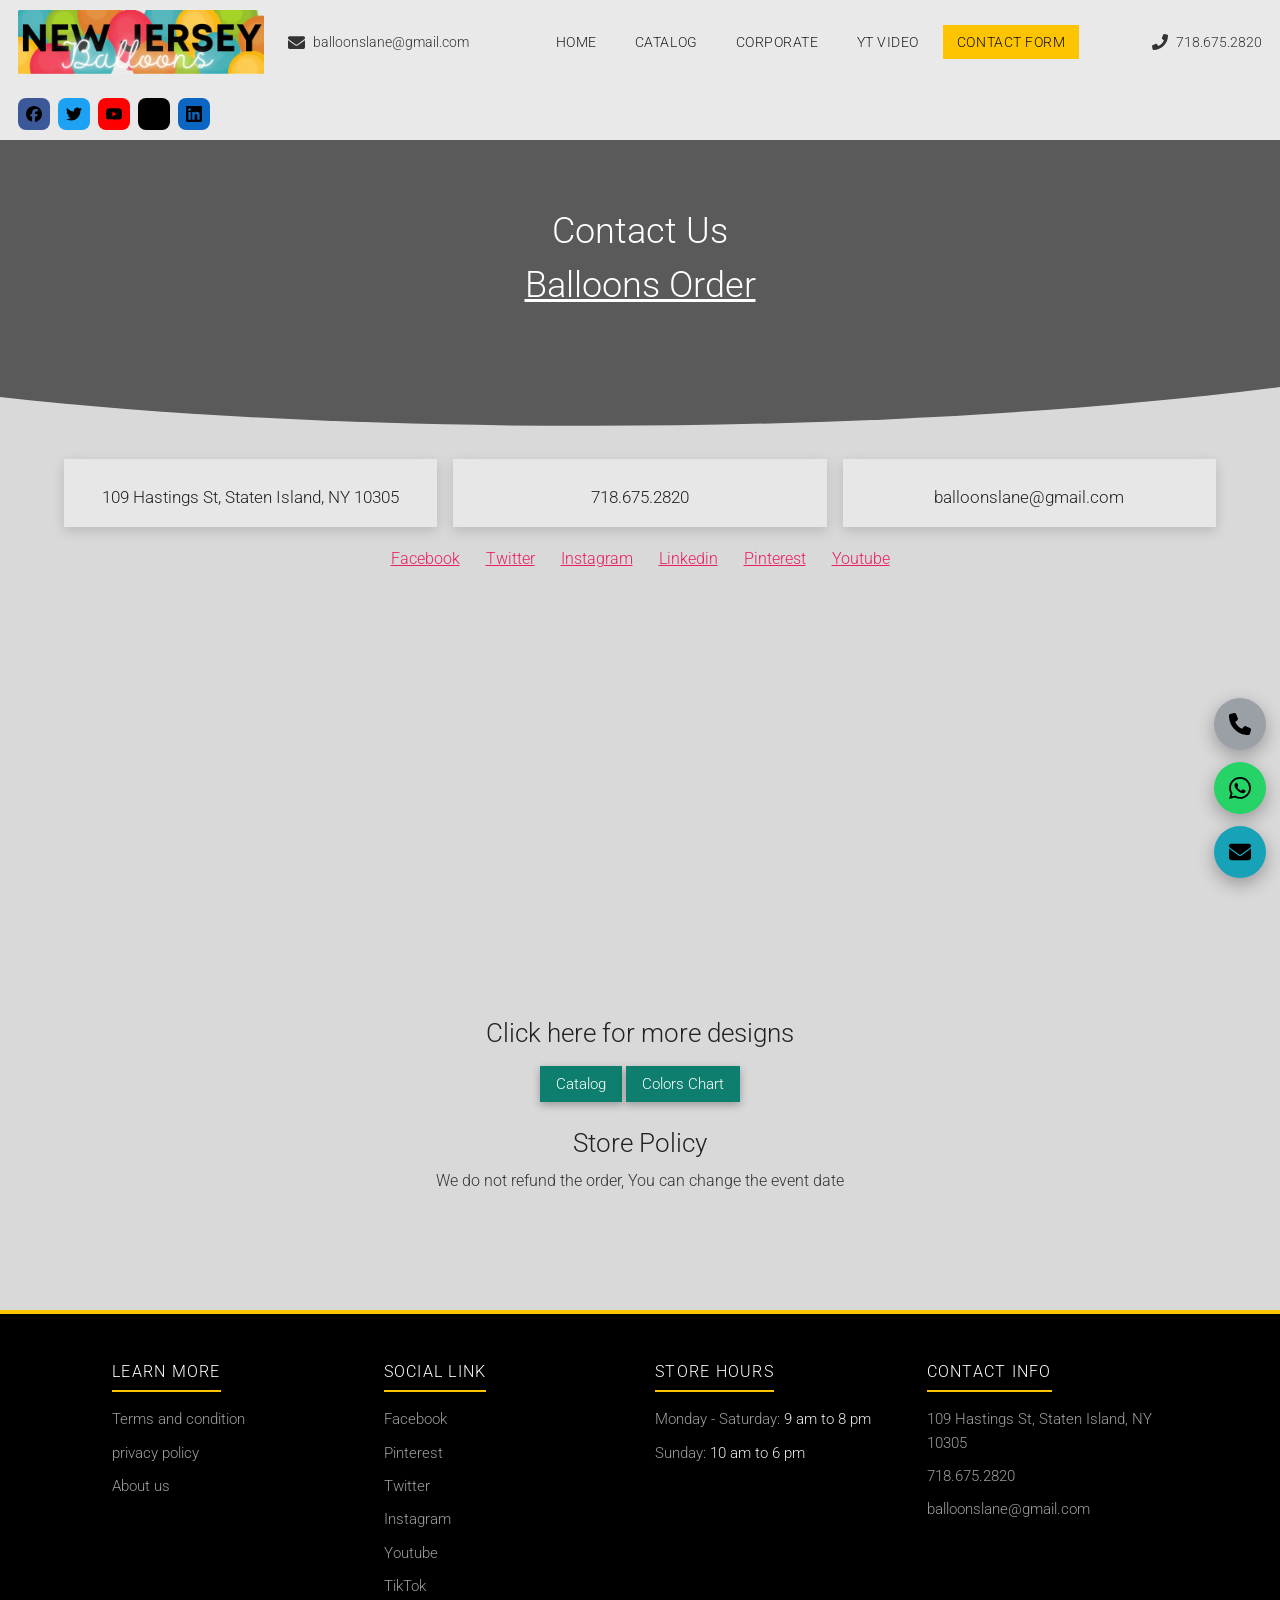
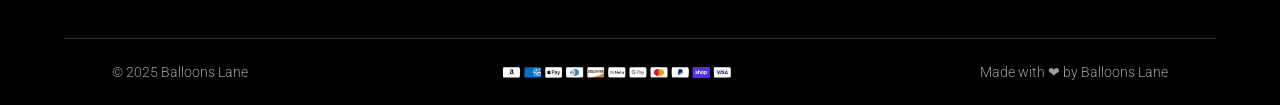
<file: contact-form/index.html>
<!DOCTYPE html><html lang="en"> <head><meta charset="utf-8"><meta name="viewport" content="width=device-width, initial-scale=1"><title>Contact Form – balloondeliverynewjersey.com</title><meta name="description" content="Birthday balloon delivery NJ — same-day personalized foil, mylar and latex balloons across New Jersey."><meta name="robots" content="index, follow"><meta property="og:type" content="website"><meta property="og:title" content="Contact Form – balloondeliverynewjersey.com"><meta property="og:description" content="Birthday balloon delivery NJ — same-day personalized foil, mylar and latex balloons across New Jersey."><link rel="icon" href="/favicon.ico" sizes="any"><link rel="preload" as="font" type="font/woff2" href="/fonts/roboto-300-latin.woff2" crossorigin fetchpriority="high"><style>@font-face{font-family:Roboto;src:url(/fonts/roboto-300-latin.woff2) format("woff2");font-weight:300 700;font-display:swap}@font-face{font-family:Open Sans;src:url(/fonts/open-sans-300-latin.woff2) format("woff2");font-weight:300;font-display:swap}*{box-sizing:border-box}html,body{overflow-x:hidden}body{margin:0;font-family:Roboto,Arial,sans-serif;background:#d9d9d9;color:#222}img,iframe,video{max-width:100%}a{color:#e91e63}.site-header{background:#0e7f6e;color:#fff;position:static;top:0;z-index:50}.header-inner{max-width:1400px;margin:0 auto;display:flex;align-items:center;gap:14px;padding:8px 16px;flex-wrap:wrap}.brand img{height:52px;width:auto;display:block}.header-contact{display:flex;align-items:center;gap:6px;font-size:15px}.header-contact a{color:#fff;text-decoration:none}.main-nav{display:flex;gap:4px;margin-left:auto;flex-wrap:wrap}.main-nav a{color:#fff;text-decoration:none;text-transform:uppercase;font-size:15px;padding:8px 14px;border-radius:999px}.main-nav a.active{background:#000;color:#fff}.main-nav a:link,.main-nav a:visited,.main-nav a:hover,.main-nav a:active{color:#fff}.header-social{display:flex;gap:10px;align-items:center}.header-social img{width:16px;height:16px;filter:invert(1)}.nav-toggle{display:none;background:none;border:0;color:#fff;font-size:24px;cursor:pointer}.hero-split{display:grid;grid-template-columns:minmax(0,1fr) minmax(0,1fr);min-height:780px;background:#5e5e5e}.hero-pane{position:relative;overflow:hidden;min-height:400px}.hero-photo{position:absolute;inset:0}.hero-photo img{width:100%;height:100%;object-fit:cover;display:block}.hero-left:before{content:"";position:absolute;inset:0;background:#00000073;z-index:1}.hero-left-text{position:relative;z-index:2;color:#fff;padding:300px 30px}.hero-left-text h2{font-size:38px;font-weight:700;margin:0 0 14px;color:#fff;background:none;border-radius:0;box-shadow:none;text-shadow:none}.hero-left-text p{font-size:19px;margin:0;color:#fff}.hero-right iframe{position:absolute;top:50%;left:50%;transform:translate(-50%,-50%) scale(1.4);width:auto;height:100%;min-width:100%;min-height:100%;max-width:none;aspect-ratio:16/9;border:0}.section{padding:0 0 30px}.bar{background:#0e7f6e;color:#fff;text-align:center;text-transform:uppercase;font-size:22px;font-weight:400;padding:12px 16px;margin:0;box-shadow:0 6px 14px #00000059}.bar a{color:#fff;text-decoration:none}.panel{background:#e7e7e7;margin:18px auto;width:90%;max-width:1300px;padding:22px;box-shadow:0 4px 14px #0000002e}.text-wrap{width:90%;max-width:1300px;margin:0 auto;padding:24px 0;color:#333}.text-wrap h2{font-size:26px;margin:26px 0 10px;color:#222}.text-wrap p{font-size:16px;line-height:1.65;margin:0 0 12px}.text-wrap ul{margin:0 0 14px;padding-left:22px}.text-wrap li{line-height:1.6;margin-bottom:4px}.cat-grid{display:grid;grid-template-columns:repeat(4,minmax(0,1fr));gap:18px;width:90%;max-width:1300px;margin:20px auto}.cat-tile{text-align:center}.cat-tile img{width:100%;height:auto;aspect-ratio:450/750;object-fit:cover;display:block}.btn{display:inline-block;background:#3d7ca6;color:#fff!important;text-decoration:none;padding:9px 16px;margin-top:8px;font-size:15px;box-shadow:0 3px 8px #0000004d}.btn:link,.btn:visited,.btn:hover,.btn:active{color:#fff!important}.btn-teal{background:#0e7f6e}.btn-wrap{text-align:center;margin:6px 0 4px}.logo-row{display:flex;gap:26px;align-items:center;justify-content:center;flex-wrap:wrap;width:90%;max-width:1300px;margin:20px auto}.logo-row img{height:56px;width:auto;max-width:180px;object-fit:contain}.video-grid{display:grid;grid-template-columns:repeat(2,minmax(0,1fr));gap:18px;width:90%;max-width:1300px;margin:20px auto}.video-grid iframe{width:100%;aspect-ratio:16/9;border:0}.faq-item{background:#f2f2f2;margin:0 auto 10px;width:90%;max-width:1300px}.faq-q{width:100%;text-align:left;background:#f2f2f2;border:0;padding:14px 16px;font-weight:700;font-size:16px;cursor:pointer;color:#111}.faq-q:before{content:"▸ ";color:#2b6cb0}.faq-a{display:none;padding:0 16px 14px;line-height:1.6}.faq-item.open .faq-a{display:block}.faq-item.open .faq-q:before{content:"▾ "}.places{width:90%;max-width:1300px;margin:16px auto;columns:3;column-gap:30px}.places li{margin-bottom:6px;break-inside:avoid}.form-grid{display:grid;grid-template-columns:repeat(2,minmax(0,1fr));gap:14px}.form-grid label{display:block;font-size:14px;margin-bottom:5px;color:#333}.form-grid input,.form-grid textarea{width:100%;padding:10px;border:1px solid #bbb;font-size:15px;font-family:inherit}.full{grid-column:1/-1}.send-btn{background:#0e7f6e;color:#fff;border:0;padding:11px 34px;font-size:16px;cursor:pointer}.human-check{display:flex;gap:8px;align-items:center;margin:12px 0;font-size:15px}.form-msg{margin-top:10px;font-size:15px}.form-msg.ok{color:#0e7f6e}.form-msg.err{color:#b00020}footer{background:#000;color:#fff;margin-top:30px}.footer-grid{display:grid;grid-template-columns:repeat(4,minmax(0,1fr));gap:24px;width:90%;max-width:1300px;margin:0 auto;padding:34px 0}footer h4{margin:0 0 12px;font-size:17px}footer ul{list-style:none;margin:0;padding:0}footer li{margin-bottom:8px}footer a{color:#9a9a9a;text-decoration:none}footer li{color:#9a9a9a}.footer-bottom{border-top:1px solid #333;padding:14px 0}.footer-bottom .inner{width:90%;max-width:1300px;margin:0 auto;display:flex;justify-content:space-between;gap:14px;flex-wrap:wrap;align-items:center}.footer-bottom img{height:26px;width:auto}.float-btns{position:fixed;right:12px;top:45%;display:flex;flex-direction:column;gap:10px;z-index:60}.float-btns a{width:46px;height:46px;border-radius:50%;display:flex;align-items:center;justify-content:center}.float-btns img{width:22px;height:22px;filter:invert(1)}.fb-phone{background:#888}.fb-mail{background:#0e7f6e}.dark-hero{background:#5a5a5a;color:#fff;text-align:center;padding:70px 16px 60px;position:relative}.dark-hero h1{font-size:36px;margin:0 0 12px}.dark-hero a{color:#fff}.curve{display:block;width:100%;height:60px;margin-top:-1px}.contact-blocks{display:grid;grid-template-columns:repeat(3,minmax(0,1fr));gap:16px;width:90%;max-width:1200px;margin:22px auto}.contact-block{background:#e7e7e7;padding:20px;text-align:center;box-shadow:0 4px 12px #00000026}.contact-block h3{margin:8px 0 0;font-size:17px}.contact-block a{color:#222;text-decoration:none}.map-frame{width:90%;max-width:1200px;margin:0 auto;display:block;height:380px;border:0}.reviews{display:grid;grid-template-columns:repeat(3,minmax(0,1fr));gap:16px;width:90%;max-width:1300px;margin:20px auto}.review{background:#e7e7e7;padding:18px;box-shadow:0 4px 12px #00000026}.review img{width:54px;height:54px;border-radius:50%}.legal{background:#5a5a5a;color:#fff;padding:40px 0}.legal .text-wrap,.legal h2,.legal h3,.legal h4{color:#fff}.legal a{color:#ff8fb3}@media(max-width:1024px){.cat-grid{grid-template-columns:repeat(3,minmax(0,1fr))}.places{columns:2}}@media(max-width:899px){.hero-left-text{padding:160px 24px}.footer-grid{grid-template-columns:repeat(2,minmax(0,1fr))}}@media(max-width:779px){.hero-split{grid-template-columns:minmax(0,1fr);min-height:0}.hero-right{display:none}.hero-left-text{padding:120px 22px}.hero-left-text h2{font-size:28px}.cat-grid{grid-template-columns:repeat(2,minmax(0,1fr))}.video-grid,.form-grid,.contact-blocks,.reviews{grid-template-columns:minmax(0,1fr)}.main-nav{display:none;width:100%;flex-direction:column}.main-nav.open{display:flex}.nav-toggle{display:block;margin-left:auto}.header-contact-email{display:none}.places{columns:1}}@media(max-width:480px){.cat-grid,.footer-grid{grid-template-columns:minmax(0,1fr)}.bar{font-size:18px}}.site-header{position:static;top:0;z-index:50;background:#e9e9e9;box-shadow:0 6px 14px #00000059,0 20px 38px #00000080}.header-inner{position:relative;max-width:1280px;margin:0 auto;padding:10px 18px;display:flex;align-items:center;gap:24px;flex-wrap:wrap}.brand{display:flex;align-items:center;text-decoration:none}.brand img{height:64px;width:auto;display:block}.header-contact{display:flex;align-items:center;gap:8px;font-size:.9rem;color:#333}.header-contact a{color:#333;text-decoration:none;font-weight:600}.main-nav{margin:0 auto;display:flex;gap:10px;flex-wrap:nowrap;justify-content:center}.main-nav a,.main-nav a:link,.main-nav a:visited{color:#212121;text-decoration:none;font-weight:400;font-size:.85rem;text-transform:uppercase;letter-spacing:.04em;padding:9px 14px;border-radius:0;white-space:nowrap;transition:background .2s,color .2s}.main-nav a:hover{background:#000;color:#fff}.main-nav a.active{background:#ffc400;color:#111}.nav-toggle{display:none;margin-left:auto;background:none;border:0;cursor:pointer;font-size:1.7rem;line-height:1;color:#111;padding:6px 10px}.header-social{display:flex;gap:8px}.header-social a{width:32px;height:32px;border-radius:8px;background:#555;color:#fff;display:flex;align-items:center;justify-content:center;text-decoration:none;font-size:.8rem;font-weight:700;transition:filter .2s ease}.header-social a:hover{filter:brightness(1.35)}.header-social a:nth-child(1){background:#3b5998}.header-social a:nth-child(2){background:#1da1f2}.header-social a:nth-child(3){background:red}.header-social a:nth-child(4){background:#000}.header-social a:nth-child(5){background:#0a66c2}.site-footer{background:#000;color:#9e9e9e;margin-top:50px;border-top:4px solid #FFC400}.footer-grid{max-width:none;margin:0 auto;padding:48px clamp(16px,4vw,48px) 30px;display:grid;grid-template-columns:repeat(auto-fit,minmax(220px,1fr));gap:30px;border-bottom:1px solid #333}.footer-grid h4{color:#fff;text-transform:uppercase;letter-spacing:.08em;font-size:.98rem;margin:0 0 16px;padding-bottom:9px;border-bottom:2px solid #FFC400;display:inline-block}.footer-grid ul{list-style:none;padding:0;margin:0}.footer-grid li{margin-bottom:10px;font-size:.94rem;line-height:1.55;color:#9e9e9e}.footer-grid li span{color:#e8e8e8}.footer-grid a{color:#9e9e9e;text-decoration:none;transition:color .2s ease}.footer-grid a:hover{color:#ffc400}.footer-bottom{border-top:0;max-width:1350px;margin:0 auto;padding:20px clamp(16px,4vw,48px);display:flex;align-items:center;justify-content:space-between;gap:16px;flex-wrap:wrap;font-size:.88rem}@media(min-width:701px){.pay-strip{height:44px}}.fab-stack{position:fixed;right:14px;bottom:22px;display:flex;flex-direction:column;gap:12px;z-index:60}.fab{width:52px;height:52px;border-radius:50%;display:flex;align-items:center;justify-content:center;color:#fff;text-decoration:none;font-size:1.3rem;box-shadow:0 6px 18px #0000004d}.fab-phone{background:#9aa0a6}.fab-wa{background:#25d366}.fab-mail{background:#17a2b8}@media(max-width:860px){.nav-toggle{display:block}.main-nav{display:none;position:absolute;top:100%;left:0;right:0;z-index:55;flex-direction:column;flex-wrap:nowrap;gap:0;margin:0;background:#e9e9e9;box-shadow:0 18px 24px #00000059;padding:6px 0}.main-nav.open{display:flex}.main-nav a{padding:13px 20px;font-size:.95rem}.header-inner{gap:10px 12px}.brand{order:1}.header-contact-email{order:1;margin-left:auto}.header-contact-email span.hide-m{display:inline}.nav-toggle{order:2;margin-left:0}.header-contact-phone{order:2}.header-social{order:2;display:flex;margin-left:auto;gap:6px}.header-social a{width:27px;height:27px;border-radius:6px}.header-social a img{width:13px;height:13px}.header-contact{font-size:.84rem}.header-contact svg{flex:none}}@media(max-width:700px){.footer-grid{grid-template-columns:1fr 1fr;gap:26px;padding:38px 12px 20px}.footer-bottom{justify-content:center;text-align:center;padding:14px 12px}.pay-strip{max-width:100%;height:auto}.header-inner{padding:8px 12px}.brand img{height:52px}}@media(max-width:460px){.footer-grid{grid-template-columns:1fr}}.footer-bottom .inner{max-width:1350px;margin:0 auto;padding:20px clamp(16px,4vw,48px);display:flex;align-items:center;justify-content:space-between;gap:16px;flex-wrap:wrap;font-size:.88rem}.site-footer .footer-bottom{padding:0}.float-btns{position:fixed;right:14px;bottom:22px;top:auto;display:flex;flex-direction:column;gap:12px;z-index:60}.float-btns a{width:52px;height:52px;border-radius:50%;display:flex;align-items:center;justify-content:center;box-shadow:0 6px 18px #0000004d}.fb-phone{background:#9aa0a6}.fb-wa{background:#25d366}.fb-mail{background:#17a2b8}@media(max-width:700px){.footer-bottom .inner{justify-content:center;text-align:center;padding:14px 12px}}.yt-facade{position:relative;width:100%;padding:0;border:0;background:#000;cursor:pointer;display:block}.yt-facade img{width:100%;aspect-ratio:16/9;object-fit:cover;display:block}.yt-facade .yt-play{position:absolute;top:50%;left:50%;transform:translate(-50%,-50%);width:64px;height:64px;border-radius:50%;background:#000000a6;color:#fff;font-size:1.5rem;display:flex;align-items:center;justify-content:center}.yt-facade:hover .yt-play{background:#ffc400;color:#222}.video-grid iframe{width:100%;aspect-ratio:16/9;border:0;display:block}#contact .container,.inquiry-form{max-width:1280px}#catalog-contact{max-width:1280px;margin:0 auto}.contact-form-card{max-width:1280px}.order-form{max-width:1280px;margin-left:auto;margin-right:auto}
</style></head> <body> <header class="site-header"> <div class="header-inner"> <a class="brand" href="/" aria-label="New Jersey Balloons home"><img src="/images/new-jersey-balloons-logo.avif" alt="New Jersey Balloons logo" width="300" height="78" fetchpriority="high"></a> <div class="header-contact header-contact-email"><svg aria-hidden="true" viewBox="0 0 512 512" width="17" height="17" fill="#333" xmlns="http://www.w3.org/2000/svg"><path d="M502.3 190.8c3.9-3.1 9.7-.2 9.7 4.7V400c0 26.5-21.5 48-48 48H48c-26.5 0-48-21.5-48-48V195.6c0-5 5.7-7.8 9.7-4.7 22.4 17.4 52.1 39.5 154.1 113.6 21.1 15.4 56.7 47.8 92.2 47.6 35.7.3 72-32.8 92.3-47.6 102-74.1 131.6-96.3 154-113.7zM256 320c23.2.4 56.6-29.2 73.4-41.4 132.7-96.3 142.8-104.7 173.4-128.7 5.8-4.5 9.2-11.5 9.2-18.9v-19c0-26.5-21.5-48-48-48H48C21.5 64 0 85.5 0 112v19c0 7.4 3.4 14.3 9.2 18.9 30.6 23.9 40.7 32.4 173.4 128.7 16.8 12.2 50.2 41.8 73.4 41.4z"></path></svg><a href="mailto:balloonslane@gmail.com"><span class="hide-m">balloonslane@gmail.com</span><span style="display:none">mail</span></a></div> <button class="nav-toggle" type="button" aria-label="Open menu" aria-expanded="false" aria-controls="mainNav">☰</button> <nav class="main-nav" id="mainNav" aria-label="Main navigation"> <a href="/" class>Home</a><a href="/catalog/" class>Catalog</a><a href="/#corporate" class>Corporate</a><a href="/#video" class>YT Video</a><a href="/contact-form/" class="active">Contact Form</a> </nav> <div class="header-contact header-contact-phone"><svg aria-hidden="true" viewBox="0 0 512 512" width="16" height="16" fill="#333" xmlns="http://www.w3.org/2000/svg"><path d="M493.4 24.6l-104-24c-11.3-2.6-22.9 3.3-27.5 13.9l-48 112c-4.2 9.8-1.4 21.3 6.9 28l60.6 49.6c-36 76.7-98.9 140.5-177.2 177.2l-49.6-60.6c-6.8-8.3-18.2-11.1-28-6.9l-112 48C3.9 366.5-2 378.1.6 389.4l24 104C27.1 504.2 36.7 512 48 512c256.1 0 464-207.5 464-464 0-11.2-7.7-20.9-18.6-23.4z"></path></svg><a href="tel:+17186752820">718.675.2820</a></div> <div class="header-social" aria-label="Social links"> <a href="https://www.facebook.com/balloonslane/" target="_blank" rel="noopener" aria-label="Facebook"><img src="/images/social/facebook.svg" alt="" width="16" height="16" aria-hidden="true"></a><a href="https://twitter.com/balloonslane" target="_blank" rel="noopener" aria-label="Twitter"><img src="/images/social/twitter.svg" alt="" width="16" height="16" aria-hidden="true"></a><a href="https://www.youtube.com/@BalloonsLane?sub_confirmation=1" target="_blank" rel="noopener" aria-label="Youtube"><img src="/images/social/youtube.svg" alt="" width="16" height="16" aria-hidden="true"></a><a href="https://www.instagram.com/balloonslane2/" target="_blank" rel="noopener" aria-label="Instagram"><img src="/images/social/instagram.svg" alt="" width="16" height="16" aria-hidden="true"></a><a href="https://www.linkedin.com/in/balloonslane/" target="_blank" rel="noopener" aria-label="Linkedin"><img src="/images/social/linkedin.svg" alt="" width="16" height="16" aria-hidden="true"></a> </div> </div> </header> <main>  <section class="dark-hero"> <h1>Contact Us</h1> <h1><a href="https://wordpress-520906-1667119.cloudwaysapps.com/order-inquiry/">Balloons Order</a></h1> </section> <svg class="curve" viewBox="0 0 1440 60" preserveAspectRatio="none" aria-hidden="true"><path d="M0,0 L1440,0 L1440,10 C1000,60 400,60 0,20 Z" fill="#5a5a5a"></path></svg> <div class="contact-blocks"> <div class="contact-block"> <h3><a href="https://www.google.com/maps/place/Balloons+Lane/@40.5708651,-74.1130397,17z/data=!3m1!4b1!4m5!3m4!1s0x89c2494de7c25ae7:0x94d55647ad4ff63c!8m2!3d40.570861!4d-74.110851">109 Hastings St, Staten Island, NY 10305</a></h3> </div> <div class="contact-block"> <h3><a href="tel:7184270968">718.675.2820</a></h3> </div> <div class="contact-block"> <h3><a href="mailto:balloonslane@gmail.com">balloonslane@gmail.com</a></h3> </div> </div> <div class="logo-row" aria-label="Social links"> <a href="https://www.facebook.com/balloonslane/" aria-label="Facebook-f">Facebook</a> <a href="https://twitter.com/balloonslane" aria-label="Twitter">Twitter</a> <a href="https://www.instagram.com/balloonslane2/" aria-label="Instagram">Instagram</a> <a href="https://www.linkedin.com/in/balloonslane/" aria-label="Linkedin">Linkedin</a> <a href="https://www.pinterest.com/balloonslane/" aria-label="Pinterest">Pinterest</a> <a href="https://www.youtube.com/channel/UCdsIWq3AVAGaRpFoQ8-T3CA" aria-label="Youtube">Youtube</a> </div> <iframe class="map-frame" title="balloons lane" src="https://www.google.com/maps?q=Balloons+Lane,+109+Hastings+St,+Staten+Island,+NY+10305&output=embed" loading="lazy"></iframe> <section class="section" aria-label="More designs"> <div class="text-wrap" style="text-align:center"> <h2>Click here for more designs</h2> <a class="btn btn-teal" href="https://balloonsnumber.com/">Catalog</a> <a class="btn btn-teal" href="https://balloonsnumber.com/colors-chart">Colors Chart</a> <h2>Store Policy</h2> <p>We do not refund the order, You can change the event date</p> </div> </section>  </main> <footer class="site-footer"> <div class="footer-grid"> <div> <h4>LEARN MORE</h4> <ul> <li><a href="/terms-and-conditions/">Terms and condition</a></li> <li><a href="/privacy-policy-2/">privacy policy</a></li> <li><a href="/contact-form/">About us</a></li> </ul> </div> <div> <h4>Social link</h4> <ul> <li><a href="https://www.facebook.com/balloonslane/">Facebook</a></li> <li><a href="https://www.pinterest.com/balloonslane/">Pinterest</a></li> <li><a href="https://twitter.com/balloonslane">Twitter</a></li> <li><a href="https://www.instagram.com/balloonslane2/">Instagram</a></li> <li><a href="https://www.youtube.com/@BalloonsLane?sub_confirmation=1">Youtube</a></li> <li><a href="https://www.tiktok.com/@balloons_lane">TikTok</a></li> </ul> </div> <div> <h4>STORE HOURS</h4> <ul> <li>Monday - Saturday: <span>9 am to 8 pm</span></li> <li>Sunday: <span>10 am to 6 pm</span></li> </ul> </div> <div> <h4>CONTACT INFO</h4> <ul> <li>109 Hastings St, Staten Island, NY 10305</li> <li><a href="tel:7184270968">718.675.2820</a></li> <li><a href="mailto:balloonslane@gmail.com">balloonslane@gmail.com</a></li> </ul> </div> </div> <div class="footer-bottom"> <div class="inner"> <span>© 2025 Balloons Lane</span> <img class="pay-strip" src="/images/payment-methods.avif" alt="Accepted payment methods" width="300" height="30" loading="lazy"> <span>Made with ❤ by Balloons Lane</span> </div> </div> </footer> <div class="float-btns"> <a class="fb-phone" href="tel:7184270968" aria-label="Phone"><img src="/images/social/phone.svg" alt="" width="22" height="22"></a> <a class="fb-wa" href="https://api.whatsapp.com/send/?phone=%2B17184270968&text&app_absent=0" aria-label="Whatsapp"><img src="/images/social/whatsapp.svg" alt="" width="22" height="22"></a> <a class="fb-mail" href="mailto:balloonslane@gmail.com" aria-label="Email us"><img src="/images/social/mail.svg" alt="" width="22" height="22"></a> </div> <script type="module">const e=document.querySelector(".nav-toggle"),t=document.getElementById("mainNav");e&&t&&e.addEventListener("click",()=>{const n=t.classList.toggle("open");e.setAttribute("aria-expanded",n?"true":"false")});</script> </body> </html>
</file>
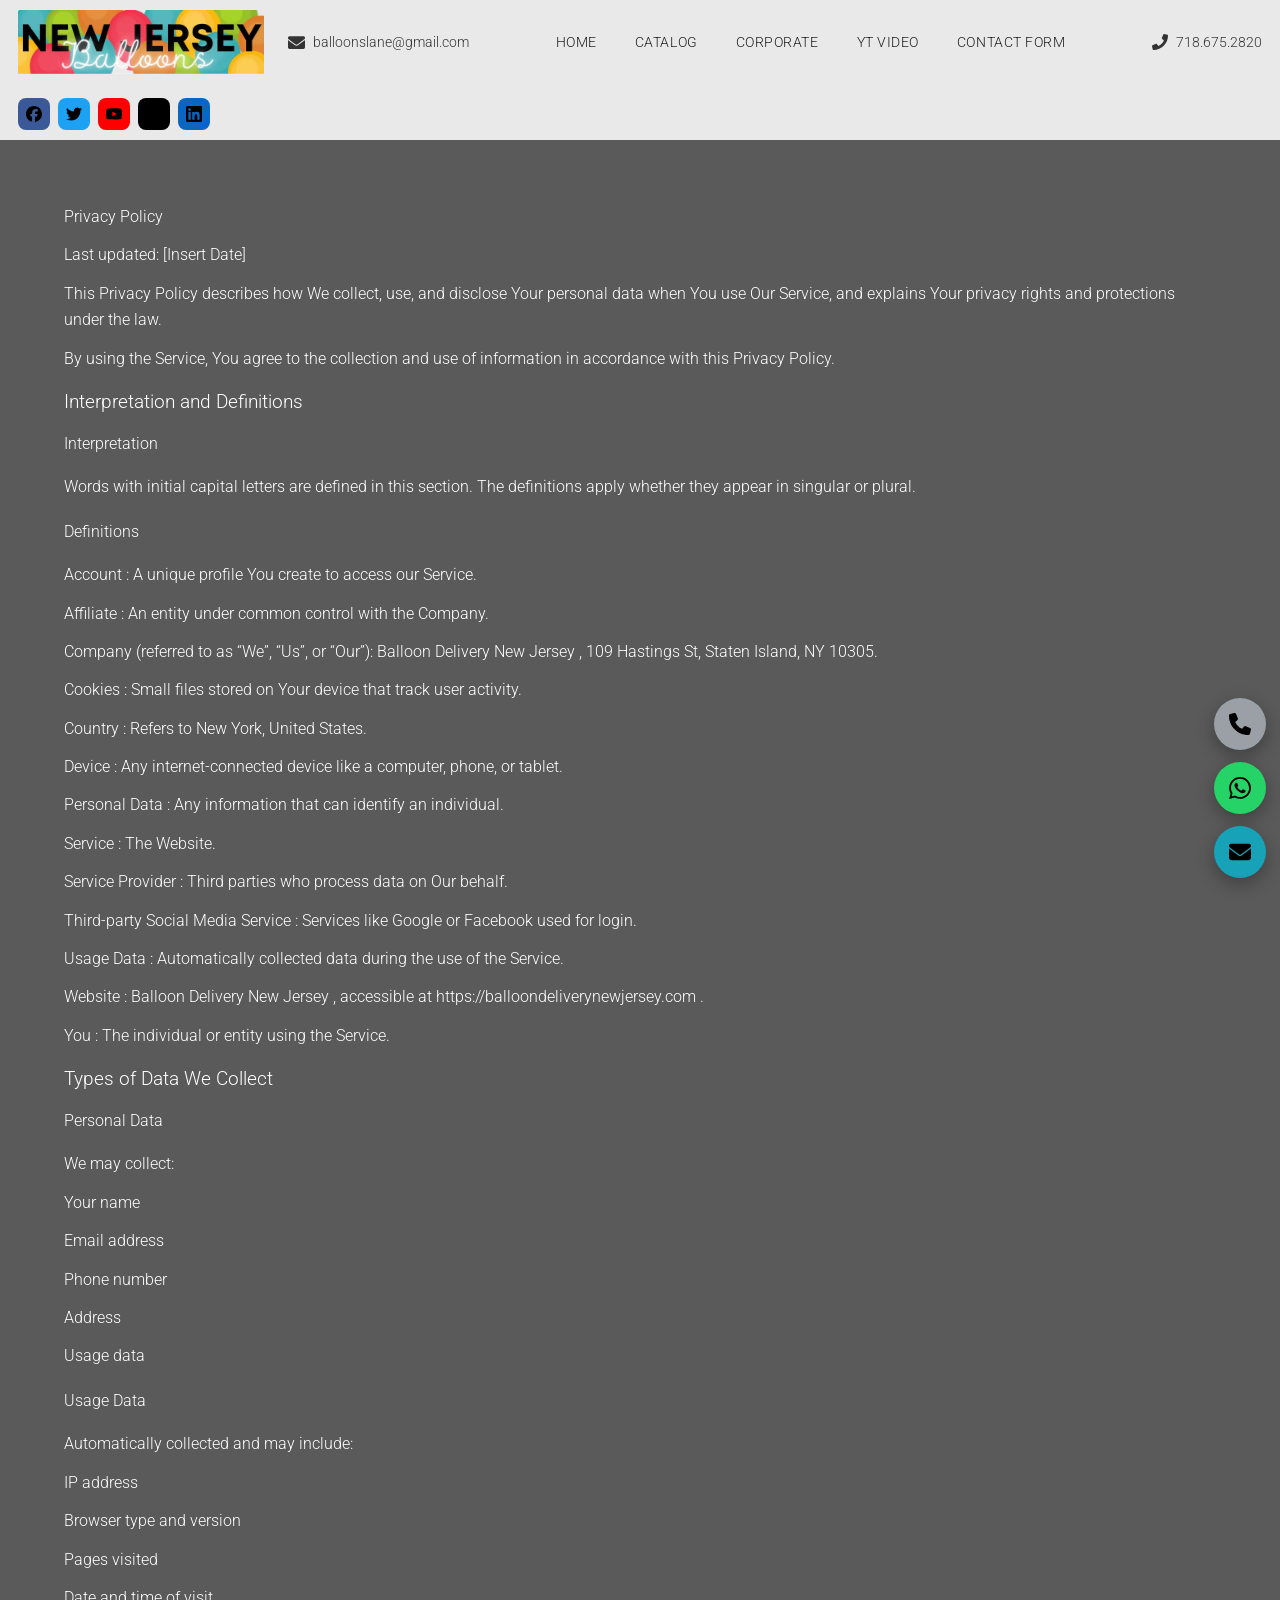
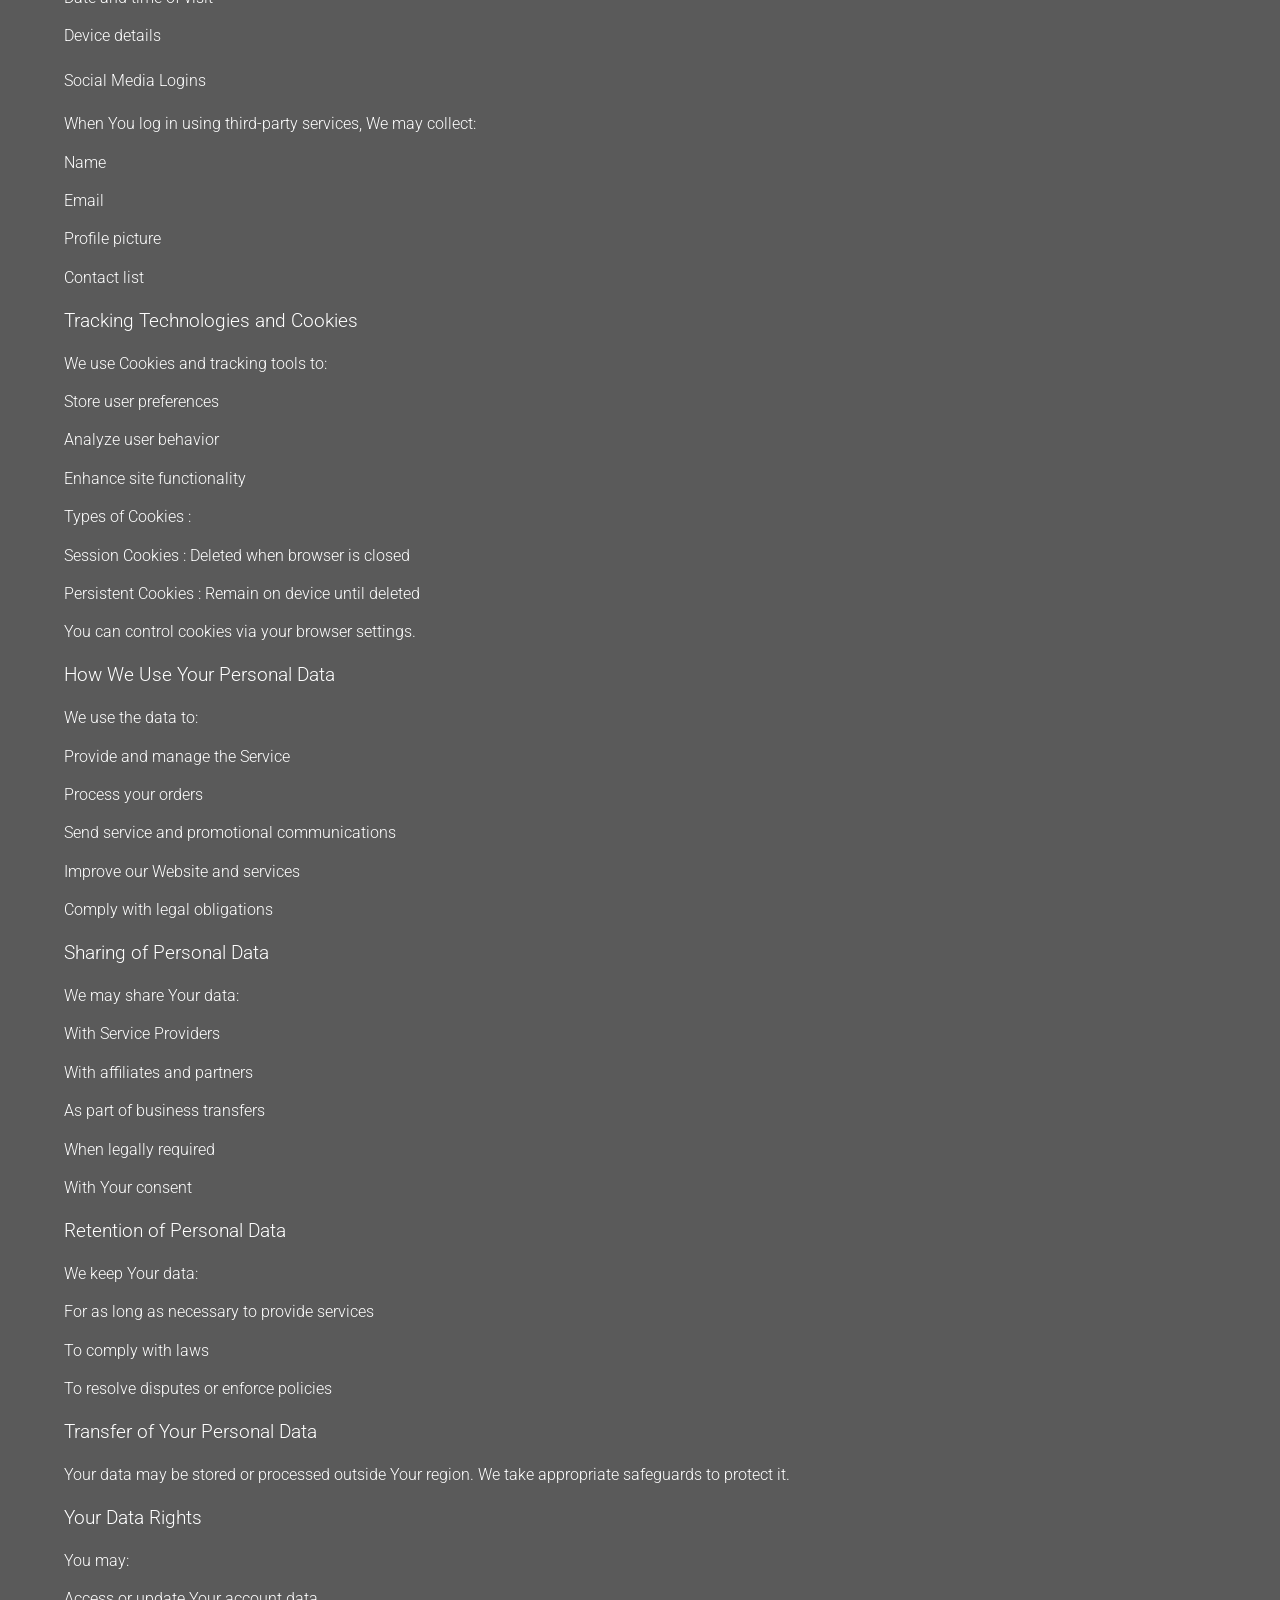
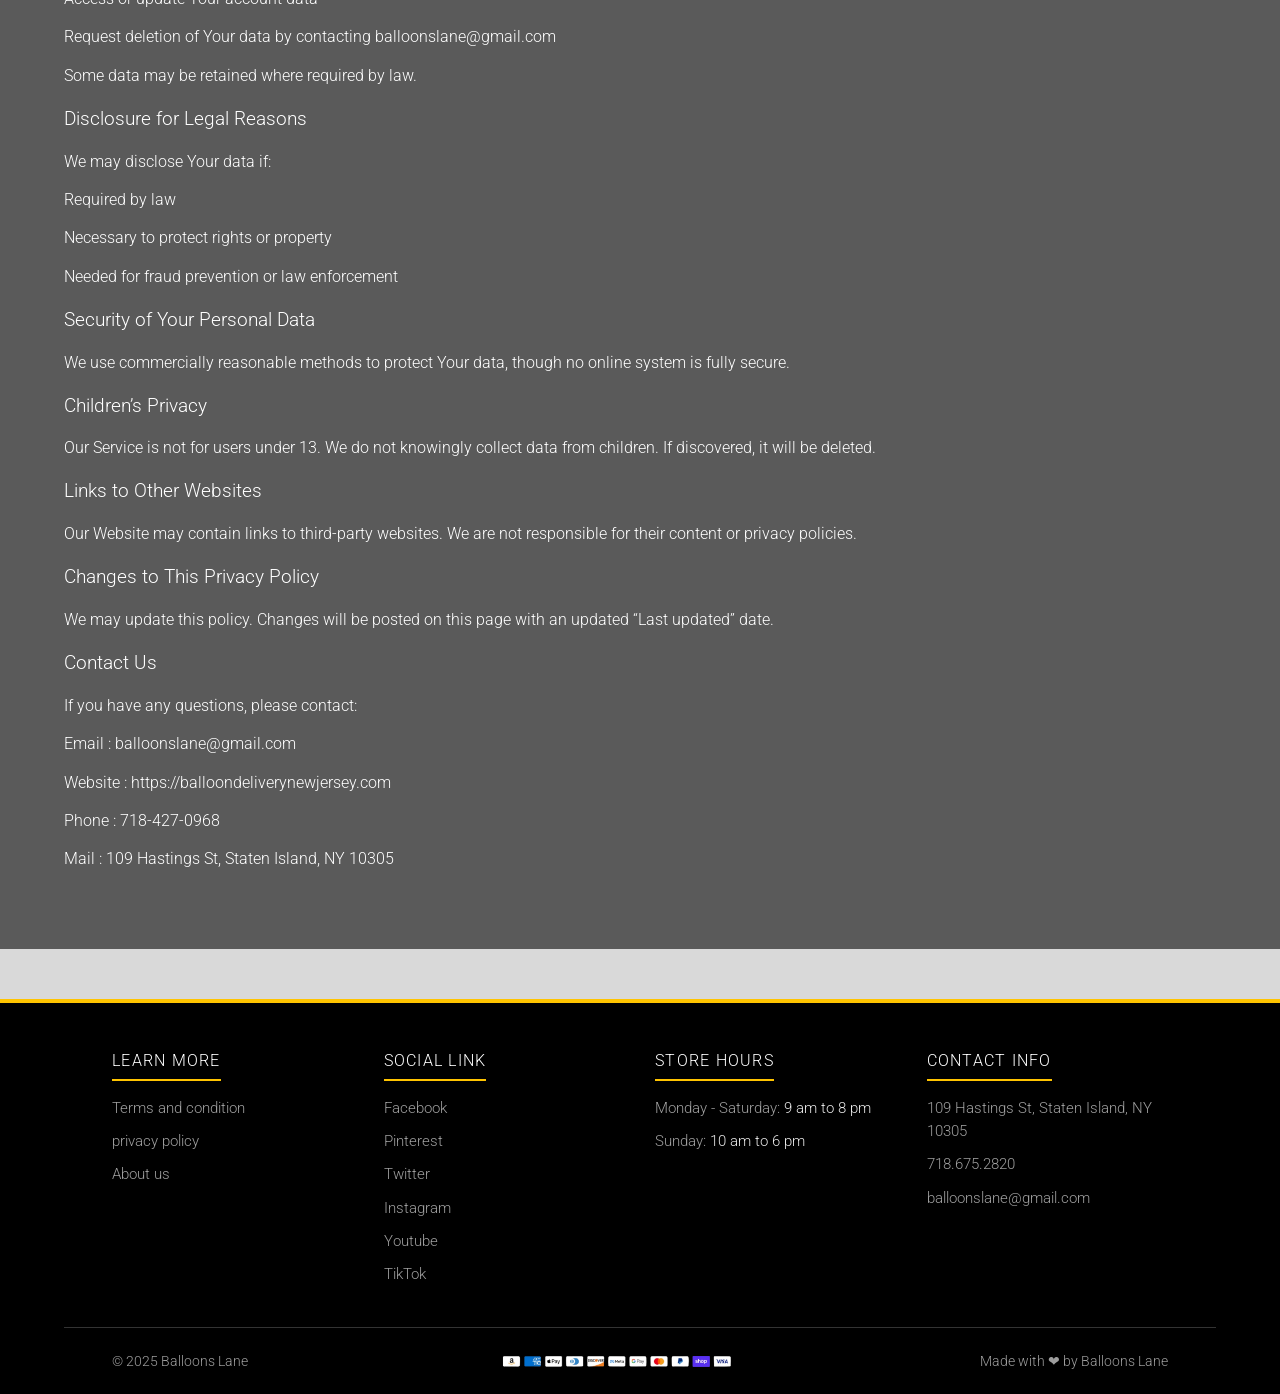
<file: privacy-policy-2/index.html>
<!DOCTYPE html><html lang="en"> <head><meta charset="utf-8"><meta name="viewport" content="width=device-width, initial-scale=1"><title>Privacy Policy – balloondeliverynewjersey.com</title><meta name="description" content="Birthday balloon delivery NJ — same-day personalized foil, mylar and latex balloons across New Jersey."><meta name="robots" content="index, follow"><meta property="og:type" content="website"><meta property="og:title" content="Privacy Policy – balloondeliverynewjersey.com"><meta property="og:description" content="Birthday balloon delivery NJ — same-day personalized foil, mylar and latex balloons across New Jersey."><link rel="icon" href="/favicon.ico" sizes="any"><link rel="preload" as="font" type="font/woff2" href="/fonts/roboto-300-latin.woff2" crossorigin fetchpriority="high"><style>@font-face{font-family:Roboto;src:url(/fonts/roboto-300-latin.woff2) format("woff2");font-weight:300 700;font-display:swap}@font-face{font-family:Open Sans;src:url(/fonts/open-sans-300-latin.woff2) format("woff2");font-weight:300;font-display:swap}*{box-sizing:border-box}html,body{overflow-x:hidden}body{margin:0;font-family:Roboto,Arial,sans-serif;background:#d9d9d9;color:#222}img,iframe,video{max-width:100%}a{color:#e91e63}.site-header{background:#0e7f6e;color:#fff;position:static;top:0;z-index:50}.header-inner{max-width:1400px;margin:0 auto;display:flex;align-items:center;gap:14px;padding:8px 16px;flex-wrap:wrap}.brand img{height:52px;width:auto;display:block}.header-contact{display:flex;align-items:center;gap:6px;font-size:15px}.header-contact a{color:#fff;text-decoration:none}.main-nav{display:flex;gap:4px;margin-left:auto;flex-wrap:wrap}.main-nav a{color:#fff;text-decoration:none;text-transform:uppercase;font-size:15px;padding:8px 14px;border-radius:999px}.main-nav a.active{background:#000;color:#fff}.main-nav a:link,.main-nav a:visited,.main-nav a:hover,.main-nav a:active{color:#fff}.header-social{display:flex;gap:10px;align-items:center}.header-social img{width:16px;height:16px;filter:invert(1)}.nav-toggle{display:none;background:none;border:0;color:#fff;font-size:24px;cursor:pointer}.hero-split{display:grid;grid-template-columns:minmax(0,1fr) minmax(0,1fr);min-height:780px;background:#5e5e5e}.hero-pane{position:relative;overflow:hidden;min-height:400px}.hero-photo{position:absolute;inset:0}.hero-photo img{width:100%;height:100%;object-fit:cover;display:block}.hero-left:before{content:"";position:absolute;inset:0;background:#00000073;z-index:1}.hero-left-text{position:relative;z-index:2;color:#fff;padding:300px 30px}.hero-left-text h2{font-size:38px;font-weight:700;margin:0 0 14px;color:#fff;background:none;border-radius:0;box-shadow:none;text-shadow:none}.hero-left-text p{font-size:19px;margin:0;color:#fff}.hero-right iframe{position:absolute;top:50%;left:50%;transform:translate(-50%,-50%) scale(1.4);width:auto;height:100%;min-width:100%;min-height:100%;max-width:none;aspect-ratio:16/9;border:0}.section{padding:0 0 30px}.bar{background:#0e7f6e;color:#fff;text-align:center;text-transform:uppercase;font-size:22px;font-weight:400;padding:12px 16px;margin:0;box-shadow:0 6px 14px #00000059}.bar a{color:#fff;text-decoration:none}.panel{background:#e7e7e7;margin:18px auto;width:90%;max-width:1300px;padding:22px;box-shadow:0 4px 14px #0000002e}.text-wrap{width:90%;max-width:1300px;margin:0 auto;padding:24px 0;color:#333}.text-wrap h2{font-size:26px;margin:26px 0 10px;color:#222}.text-wrap p{font-size:16px;line-height:1.65;margin:0 0 12px}.text-wrap ul{margin:0 0 14px;padding-left:22px}.text-wrap li{line-height:1.6;margin-bottom:4px}.cat-grid{display:grid;grid-template-columns:repeat(4,minmax(0,1fr));gap:18px;width:90%;max-width:1300px;margin:20px auto}.cat-tile{text-align:center}.cat-tile img{width:100%;height:auto;aspect-ratio:450/750;object-fit:cover;display:block}.btn{display:inline-block;background:#3d7ca6;color:#fff!important;text-decoration:none;padding:9px 16px;margin-top:8px;font-size:15px;box-shadow:0 3px 8px #0000004d}.btn:link,.btn:visited,.btn:hover,.btn:active{color:#fff!important}.btn-teal{background:#0e7f6e}.btn-wrap{text-align:center;margin:6px 0 4px}.logo-row{display:flex;gap:26px;align-items:center;justify-content:center;flex-wrap:wrap;width:90%;max-width:1300px;margin:20px auto}.logo-row img{height:56px;width:auto;max-width:180px;object-fit:contain}.video-grid{display:grid;grid-template-columns:repeat(2,minmax(0,1fr));gap:18px;width:90%;max-width:1300px;margin:20px auto}.video-grid iframe{width:100%;aspect-ratio:16/9;border:0}.faq-item{background:#f2f2f2;margin:0 auto 10px;width:90%;max-width:1300px}.faq-q{width:100%;text-align:left;background:#f2f2f2;border:0;padding:14px 16px;font-weight:700;font-size:16px;cursor:pointer;color:#111}.faq-q:before{content:"▸ ";color:#2b6cb0}.faq-a{display:none;padding:0 16px 14px;line-height:1.6}.faq-item.open .faq-a{display:block}.faq-item.open .faq-q:before{content:"▾ "}.places{width:90%;max-width:1300px;margin:16px auto;columns:3;column-gap:30px}.places li{margin-bottom:6px;break-inside:avoid}.form-grid{display:grid;grid-template-columns:repeat(2,minmax(0,1fr));gap:14px}.form-grid label{display:block;font-size:14px;margin-bottom:5px;color:#333}.form-grid input,.form-grid textarea{width:100%;padding:10px;border:1px solid #bbb;font-size:15px;font-family:inherit}.full{grid-column:1/-1}.send-btn{background:#0e7f6e;color:#fff;border:0;padding:11px 34px;font-size:16px;cursor:pointer}.human-check{display:flex;gap:8px;align-items:center;margin:12px 0;font-size:15px}.form-msg{margin-top:10px;font-size:15px}.form-msg.ok{color:#0e7f6e}.form-msg.err{color:#b00020}footer{background:#000;color:#fff;margin-top:30px}.footer-grid{display:grid;grid-template-columns:repeat(4,minmax(0,1fr));gap:24px;width:90%;max-width:1300px;margin:0 auto;padding:34px 0}footer h4{margin:0 0 12px;font-size:17px}footer ul{list-style:none;margin:0;padding:0}footer li{margin-bottom:8px}footer a{color:#9a9a9a;text-decoration:none}footer li{color:#9a9a9a}.footer-bottom{border-top:1px solid #333;padding:14px 0}.footer-bottom .inner{width:90%;max-width:1300px;margin:0 auto;display:flex;justify-content:space-between;gap:14px;flex-wrap:wrap;align-items:center}.footer-bottom img{height:26px;width:auto}.float-btns{position:fixed;right:12px;top:45%;display:flex;flex-direction:column;gap:10px;z-index:60}.float-btns a{width:46px;height:46px;border-radius:50%;display:flex;align-items:center;justify-content:center}.float-btns img{width:22px;height:22px;filter:invert(1)}.fb-phone{background:#888}.fb-mail{background:#0e7f6e}.dark-hero{background:#5a5a5a;color:#fff;text-align:center;padding:70px 16px 60px;position:relative}.dark-hero h1{font-size:36px;margin:0 0 12px}.dark-hero a{color:#fff}.curve{display:block;width:100%;height:60px;margin-top:-1px}.contact-blocks{display:grid;grid-template-columns:repeat(3,minmax(0,1fr));gap:16px;width:90%;max-width:1200px;margin:22px auto}.contact-block{background:#e7e7e7;padding:20px;text-align:center;box-shadow:0 4px 12px #00000026}.contact-block h3{margin:8px 0 0;font-size:17px}.contact-block a{color:#222;text-decoration:none}.map-frame{width:90%;max-width:1200px;margin:0 auto;display:block;height:380px;border:0}.reviews{display:grid;grid-template-columns:repeat(3,minmax(0,1fr));gap:16px;width:90%;max-width:1300px;margin:20px auto}.review{background:#e7e7e7;padding:18px;box-shadow:0 4px 12px #00000026}.review img{width:54px;height:54px;border-radius:50%}.legal{background:#5a5a5a;color:#fff;padding:40px 0}.legal .text-wrap,.legal h2,.legal h3,.legal h4{color:#fff}.legal a{color:#ff8fb3}@media(max-width:1024px){.cat-grid{grid-template-columns:repeat(3,minmax(0,1fr))}.places{columns:2}}@media(max-width:899px){.hero-left-text{padding:160px 24px}.footer-grid{grid-template-columns:repeat(2,minmax(0,1fr))}}@media(max-width:779px){.hero-split{grid-template-columns:minmax(0,1fr);min-height:0}.hero-right{display:none}.hero-left-text{padding:120px 22px}.hero-left-text h2{font-size:28px}.cat-grid{grid-template-columns:repeat(2,minmax(0,1fr))}.video-grid,.form-grid,.contact-blocks,.reviews{grid-template-columns:minmax(0,1fr)}.main-nav{display:none;width:100%;flex-direction:column}.main-nav.open{display:flex}.nav-toggle{display:block;margin-left:auto}.header-contact-email{display:none}.places{columns:1}}@media(max-width:480px){.cat-grid,.footer-grid{grid-template-columns:minmax(0,1fr)}.bar{font-size:18px}}.site-header{position:static;top:0;z-index:50;background:#e9e9e9;box-shadow:0 6px 14px #00000059,0 20px 38px #00000080}.header-inner{position:relative;max-width:1280px;margin:0 auto;padding:10px 18px;display:flex;align-items:center;gap:24px;flex-wrap:wrap}.brand{display:flex;align-items:center;text-decoration:none}.brand img{height:64px;width:auto;display:block}.header-contact{display:flex;align-items:center;gap:8px;font-size:.9rem;color:#333}.header-contact a{color:#333;text-decoration:none;font-weight:600}.main-nav{margin:0 auto;display:flex;gap:10px;flex-wrap:nowrap;justify-content:center}.main-nav a,.main-nav a:link,.main-nav a:visited{color:#212121;text-decoration:none;font-weight:400;font-size:.85rem;text-transform:uppercase;letter-spacing:.04em;padding:9px 14px;border-radius:0;white-space:nowrap;transition:background .2s,color .2s}.main-nav a:hover{background:#000;color:#fff}.main-nav a.active{background:#ffc400;color:#111}.nav-toggle{display:none;margin-left:auto;background:none;border:0;cursor:pointer;font-size:1.7rem;line-height:1;color:#111;padding:6px 10px}.header-social{display:flex;gap:8px}.header-social a{width:32px;height:32px;border-radius:8px;background:#555;color:#fff;display:flex;align-items:center;justify-content:center;text-decoration:none;font-size:.8rem;font-weight:700;transition:filter .2s ease}.header-social a:hover{filter:brightness(1.35)}.header-social a:nth-child(1){background:#3b5998}.header-social a:nth-child(2){background:#1da1f2}.header-social a:nth-child(3){background:red}.header-social a:nth-child(4){background:#000}.header-social a:nth-child(5){background:#0a66c2}.site-footer{background:#000;color:#9e9e9e;margin-top:50px;border-top:4px solid #FFC400}.footer-grid{max-width:none;margin:0 auto;padding:48px clamp(16px,4vw,48px) 30px;display:grid;grid-template-columns:repeat(auto-fit,minmax(220px,1fr));gap:30px;border-bottom:1px solid #333}.footer-grid h4{color:#fff;text-transform:uppercase;letter-spacing:.08em;font-size:.98rem;margin:0 0 16px;padding-bottom:9px;border-bottom:2px solid #FFC400;display:inline-block}.footer-grid ul{list-style:none;padding:0;margin:0}.footer-grid li{margin-bottom:10px;font-size:.94rem;line-height:1.55;color:#9e9e9e}.footer-grid li span{color:#e8e8e8}.footer-grid a{color:#9e9e9e;text-decoration:none;transition:color .2s ease}.footer-grid a:hover{color:#ffc400}.footer-bottom{border-top:0;max-width:1350px;margin:0 auto;padding:20px clamp(16px,4vw,48px);display:flex;align-items:center;justify-content:space-between;gap:16px;flex-wrap:wrap;font-size:.88rem}@media(min-width:701px){.pay-strip{height:44px}}.fab-stack{position:fixed;right:14px;bottom:22px;display:flex;flex-direction:column;gap:12px;z-index:60}.fab{width:52px;height:52px;border-radius:50%;display:flex;align-items:center;justify-content:center;color:#fff;text-decoration:none;font-size:1.3rem;box-shadow:0 6px 18px #0000004d}.fab-phone{background:#9aa0a6}.fab-wa{background:#25d366}.fab-mail{background:#17a2b8}@media(max-width:860px){.nav-toggle{display:block}.main-nav{display:none;position:absolute;top:100%;left:0;right:0;z-index:55;flex-direction:column;flex-wrap:nowrap;gap:0;margin:0;background:#e9e9e9;box-shadow:0 18px 24px #00000059;padding:6px 0}.main-nav.open{display:flex}.main-nav a{padding:13px 20px;font-size:.95rem}.header-inner{gap:10px 12px}.brand{order:1}.header-contact-email{order:1;margin-left:auto}.header-contact-email span.hide-m{display:inline}.nav-toggle{order:2;margin-left:0}.header-contact-phone{order:2}.header-social{order:2;display:flex;margin-left:auto;gap:6px}.header-social a{width:27px;height:27px;border-radius:6px}.header-social a img{width:13px;height:13px}.header-contact{font-size:.84rem}.header-contact svg{flex:none}}@media(max-width:700px){.footer-grid{grid-template-columns:1fr 1fr;gap:26px;padding:38px 12px 20px}.footer-bottom{justify-content:center;text-align:center;padding:14px 12px}.pay-strip{max-width:100%;height:auto}.header-inner{padding:8px 12px}.brand img{height:52px}}@media(max-width:460px){.footer-grid{grid-template-columns:1fr}}.footer-bottom .inner{max-width:1350px;margin:0 auto;padding:20px clamp(16px,4vw,48px);display:flex;align-items:center;justify-content:space-between;gap:16px;flex-wrap:wrap;font-size:.88rem}.site-footer .footer-bottom{padding:0}.float-btns{position:fixed;right:14px;bottom:22px;top:auto;display:flex;flex-direction:column;gap:12px;z-index:60}.float-btns a{width:52px;height:52px;border-radius:50%;display:flex;align-items:center;justify-content:center;box-shadow:0 6px 18px #0000004d}.fb-phone{background:#9aa0a6}.fb-wa{background:#25d366}.fb-mail{background:#17a2b8}@media(max-width:700px){.footer-bottom .inner{justify-content:center;text-align:center;padding:14px 12px}}.yt-facade{position:relative;width:100%;padding:0;border:0;background:#000;cursor:pointer;display:block}.yt-facade img{width:100%;aspect-ratio:16/9;object-fit:cover;display:block}.yt-facade .yt-play{position:absolute;top:50%;left:50%;transform:translate(-50%,-50%);width:64px;height:64px;border-radius:50%;background:#000000a6;color:#fff;font-size:1.5rem;display:flex;align-items:center;justify-content:center}.yt-facade:hover .yt-play{background:#ffc400;color:#222}.video-grid iframe{width:100%;aspect-ratio:16/9;border:0;display:block}#contact .container,.inquiry-form{max-width:1280px}#catalog-contact{max-width:1280px;margin:0 auto}.contact-form-card{max-width:1280px}.order-form{max-width:1280px;margin-left:auto;margin-right:auto}
</style></head> <body> <header class="site-header"> <div class="header-inner"> <a class="brand" href="/" aria-label="New Jersey Balloons home"><img src="/images/new-jersey-balloons-logo.avif" alt="New Jersey Balloons logo" width="300" height="78" fetchpriority="high"></a> <div class="header-contact header-contact-email"><svg aria-hidden="true" viewBox="0 0 512 512" width="17" height="17" fill="#333" xmlns="http://www.w3.org/2000/svg"><path d="M502.3 190.8c3.9-3.1 9.7-.2 9.7 4.7V400c0 26.5-21.5 48-48 48H48c-26.5 0-48-21.5-48-48V195.6c0-5 5.7-7.8 9.7-4.7 22.4 17.4 52.1 39.5 154.1 113.6 21.1 15.4 56.7 47.8 92.2 47.6 35.7.3 72-32.8 92.3-47.6 102-74.1 131.6-96.3 154-113.7zM256 320c23.2.4 56.6-29.2 73.4-41.4 132.7-96.3 142.8-104.7 173.4-128.7 5.8-4.5 9.2-11.5 9.2-18.9v-19c0-26.5-21.5-48-48-48H48C21.5 64 0 85.5 0 112v19c0 7.4 3.4 14.3 9.2 18.9 30.6 23.9 40.7 32.4 173.4 128.7 16.8 12.2 50.2 41.8 73.4 41.4z"></path></svg><a href="mailto:balloonslane@gmail.com"><span class="hide-m">balloonslane@gmail.com</span><span style="display:none">mail</span></a></div> <button class="nav-toggle" type="button" aria-label="Open menu" aria-expanded="false" aria-controls="mainNav">☰</button> <nav class="main-nav" id="mainNav" aria-label="Main navigation"> <a href="/" class>Home</a><a href="/catalog/" class>Catalog</a><a href="/#corporate" class>Corporate</a><a href="/#video" class>YT Video</a><a href="/contact-form/" class>Contact Form</a> </nav> <div class="header-contact header-contact-phone"><svg aria-hidden="true" viewBox="0 0 512 512" width="16" height="16" fill="#333" xmlns="http://www.w3.org/2000/svg"><path d="M493.4 24.6l-104-24c-11.3-2.6-22.9 3.3-27.5 13.9l-48 112c-4.2 9.8-1.4 21.3 6.9 28l60.6 49.6c-36 76.7-98.9 140.5-177.2 177.2l-49.6-60.6c-6.8-8.3-18.2-11.1-28-6.9l-112 48C3.9 366.5-2 378.1.6 389.4l24 104C27.1 504.2 36.7 512 48 512c256.1 0 464-207.5 464-464 0-11.2-7.7-20.9-18.6-23.4z"></path></svg><a href="tel:+17186752820">718.675.2820</a></div> <div class="header-social" aria-label="Social links"> <a href="https://www.facebook.com/balloonslane/" target="_blank" rel="noopener" aria-label="Facebook"><img src="/images/social/facebook.svg" alt="" width="16" height="16" aria-hidden="true"></a><a href="https://twitter.com/balloonslane" target="_blank" rel="noopener" aria-label="Twitter"><img src="/images/social/twitter.svg" alt="" width="16" height="16" aria-hidden="true"></a><a href="https://www.youtube.com/@BalloonsLane?sub_confirmation=1" target="_blank" rel="noopener" aria-label="Youtube"><img src="/images/social/youtube.svg" alt="" width="16" height="16" aria-hidden="true"></a><a href="https://www.instagram.com/balloonslane2/" target="_blank" rel="noopener" aria-label="Instagram"><img src="/images/social/instagram.svg" alt="" width="16" height="16" aria-hidden="true"></a><a href="https://www.linkedin.com/in/balloonslane/" target="_blank" rel="noopener" aria-label="Linkedin"><img src="/images/social/linkedin.svg" alt="" width="16" height="16" aria-hidden="true"></a> </div> </div> </header> <main>  <section class="legal"> <div class="text-wrap"> <p>Privacy Policy</p><p>Last updated: [Insert Date]</p><p>This Privacy Policy describes how We collect, use, and disclose Your personal data when You use Our Service, and explains Your privacy rights and protections under the law.</p><p>By using the Service, You agree to the collection and use of information in accordance with this Privacy Policy.</p><h3>Interpretation and Definitions</h3><h4>Interpretation</h4><p>Words with initial capital letters are defined in this section. The definitions apply whether they appear in singular or plural.</p><h4>Definitions</h4><p>Account : A unique profile You create to access our Service.</p><p>Affiliate : An entity under common control with the Company.</p><p>Company (referred to as “We”, “Us”, or “Our”): Balloon Delivery New Jersey , 109 Hastings St, Staten Island, NY 10305.</p><p>Cookies : Small files stored on Your device that track user activity.</p><p>Country : Refers to New York, United States.</p><p>Device : Any internet-connected device like a computer, phone, or tablet.</p><p>Personal Data : Any information that can identify an individual.</p><p>Service : The Website.</p><p>Service Provider : Third parties who process data on Our behalf.</p><p>Third-party Social Media Service : Services like Google or Facebook used for login.</p><p>Usage Data : Automatically collected data during the use of the Service.</p><p>Website : Balloon Delivery New Jersey , accessible at https://balloondeliverynewjersey.com .</p><p>You : The individual or entity using the Service.</p><h3>Types of Data We Collect</h3><h4>Personal Data</h4><p>We may collect:</p><p>Your name</p><p>Email address</p><p>Phone number</p><p>Address</p><p>Usage data</p><h4>Usage Data</h4><p>Automatically collected and may include:</p><p>IP address</p><p>Browser type and version</p><p>Pages visited</p><p>Date and time of visit</p><p>Device details</p><h4>Social Media Logins</h4><p>When You log in using third-party services, We may collect:</p><p>Name</p><p>Email</p><p>Profile picture</p><p>Contact list</p><h3>Tracking Technologies and Cookies</h3><p>We use Cookies and tracking tools to:</p><p>Store user preferences</p><p>Analyze user behavior</p><p>Enhance site functionality</p><p>Types of Cookies :</p><p>Session Cookies : Deleted when browser is closed</p><p>Persistent Cookies : Remain on device until deleted</p><p>You can control cookies via your browser settings.</p><h3>How We Use Your Personal Data</h3><p>We use the data to:</p><p>Provide and manage the Service</p><p>Process your orders</p><p>Send service and promotional communications</p><p>Improve our Website and services</p><p>Comply with legal obligations</p><h3>Sharing of Personal Data</h3><p>We may share Your data:</p><p>With Service Providers</p><p>With affiliates and partners</p><p>As part of business transfers</p><p>When legally required</p><p>With Your consent</p><h3>Retention of Personal Data</h3><p>We keep Your data:</p><p>For as long as necessary to provide services</p><p>To comply with laws</p><p>To resolve disputes or enforce policies</p><h3>Transfer of Your Personal Data</h3><p>Your data may be stored or processed outside Your region. We take appropriate safeguards to protect it.</p><h3>Your Data Rights</h3><p>You may:</p><p>Access or update Your account data</p><p>Request deletion of Your data by contacting balloonslane@gmail.com</p><p>Some data may be retained where required by law.</p><h3>Disclosure for Legal Reasons</h3><p>We may disclose Your data if:</p><p>Required by law</p><p>Necessary to protect rights or property</p><p>Needed for fraud prevention or law enforcement</p><h3>Security of Your Personal Data</h3><p>We use commercially reasonable methods to protect Your data, though no online system is fully secure.</p><h3>Children’s Privacy</h3><p>Our Service is not for users under 13. We do not knowingly collect data from children. If discovered, it will be deleted.</p><h3>Links to Other Websites</h3><p>Our Website may contain links to third-party websites. We are not responsible for their content or privacy policies.</p><h3>Changes to This Privacy Policy</h3><p>We may update this policy. Changes will be posted on this page with an updated “Last updated” date.</p><h3>Contact Us</h3><p>If you have any questions, please contact:</p><p>Email : balloonslane@gmail.com</p><p>Website : https://balloondeliverynewjersey.com</p><p>Phone : 718-427-0968</p><p>Mail : 109 Hastings St, Staten Island, NY 10305</p> </div> </section>  </main> <footer class="site-footer"> <div class="footer-grid"> <div> <h4>LEARN MORE</h4> <ul> <li><a href="/terms-and-conditions/">Terms and condition</a></li> <li><a href="/privacy-policy-2/">privacy policy</a></li> <li><a href="/contact-form/">About us</a></li> </ul> </div> <div> <h4>Social link</h4> <ul> <li><a href="https://www.facebook.com/balloonslane/">Facebook</a></li> <li><a href="https://www.pinterest.com/balloonslane/">Pinterest</a></li> <li><a href="https://twitter.com/balloonslane">Twitter</a></li> <li><a href="https://www.instagram.com/balloonslane2/">Instagram</a></li> <li><a href="https://www.youtube.com/@BalloonsLane?sub_confirmation=1">Youtube</a></li> <li><a href="https://www.tiktok.com/@balloons_lane">TikTok</a></li> </ul> </div> <div> <h4>STORE HOURS</h4> <ul> <li>Monday - Saturday: <span>9 am to 8 pm</span></li> <li>Sunday: <span>10 am to 6 pm</span></li> </ul> </div> <div> <h4>CONTACT INFO</h4> <ul> <li>109 Hastings St, Staten Island, NY 10305</li> <li><a href="tel:7184270968">718.675.2820</a></li> <li><a href="mailto:balloonslane@gmail.com">balloonslane@gmail.com</a></li> </ul> </div> </div> <div class="footer-bottom"> <div class="inner"> <span>© 2025 Balloons Lane</span> <img class="pay-strip" src="/images/payment-methods.avif" alt="Accepted payment methods" width="300" height="30" loading="lazy"> <span>Made with ❤ by Balloons Lane</span> </div> </div> </footer> <div class="float-btns"> <a class="fb-phone" href="tel:7184270968" aria-label="Phone"><img src="/images/social/phone.svg" alt="" width="22" height="22"></a> <a class="fb-wa" href="https://api.whatsapp.com/send/?phone=%2B17184270968&text&app_absent=0" aria-label="Whatsapp"><img src="/images/social/whatsapp.svg" alt="" width="22" height="22"></a> <a class="fb-mail" href="mailto:balloonslane@gmail.com" aria-label="Email us"><img src="/images/social/mail.svg" alt="" width="22" height="22"></a> </div> <script type="module">const e=document.querySelector(".nav-toggle"),t=document.getElementById("mainNav");e&&t&&e.addEventListener("click",()=>{const n=t.classList.toggle("open");e.setAttribute("aria-expanded",n?"true":"false")});</script> </body> </html>
</file>
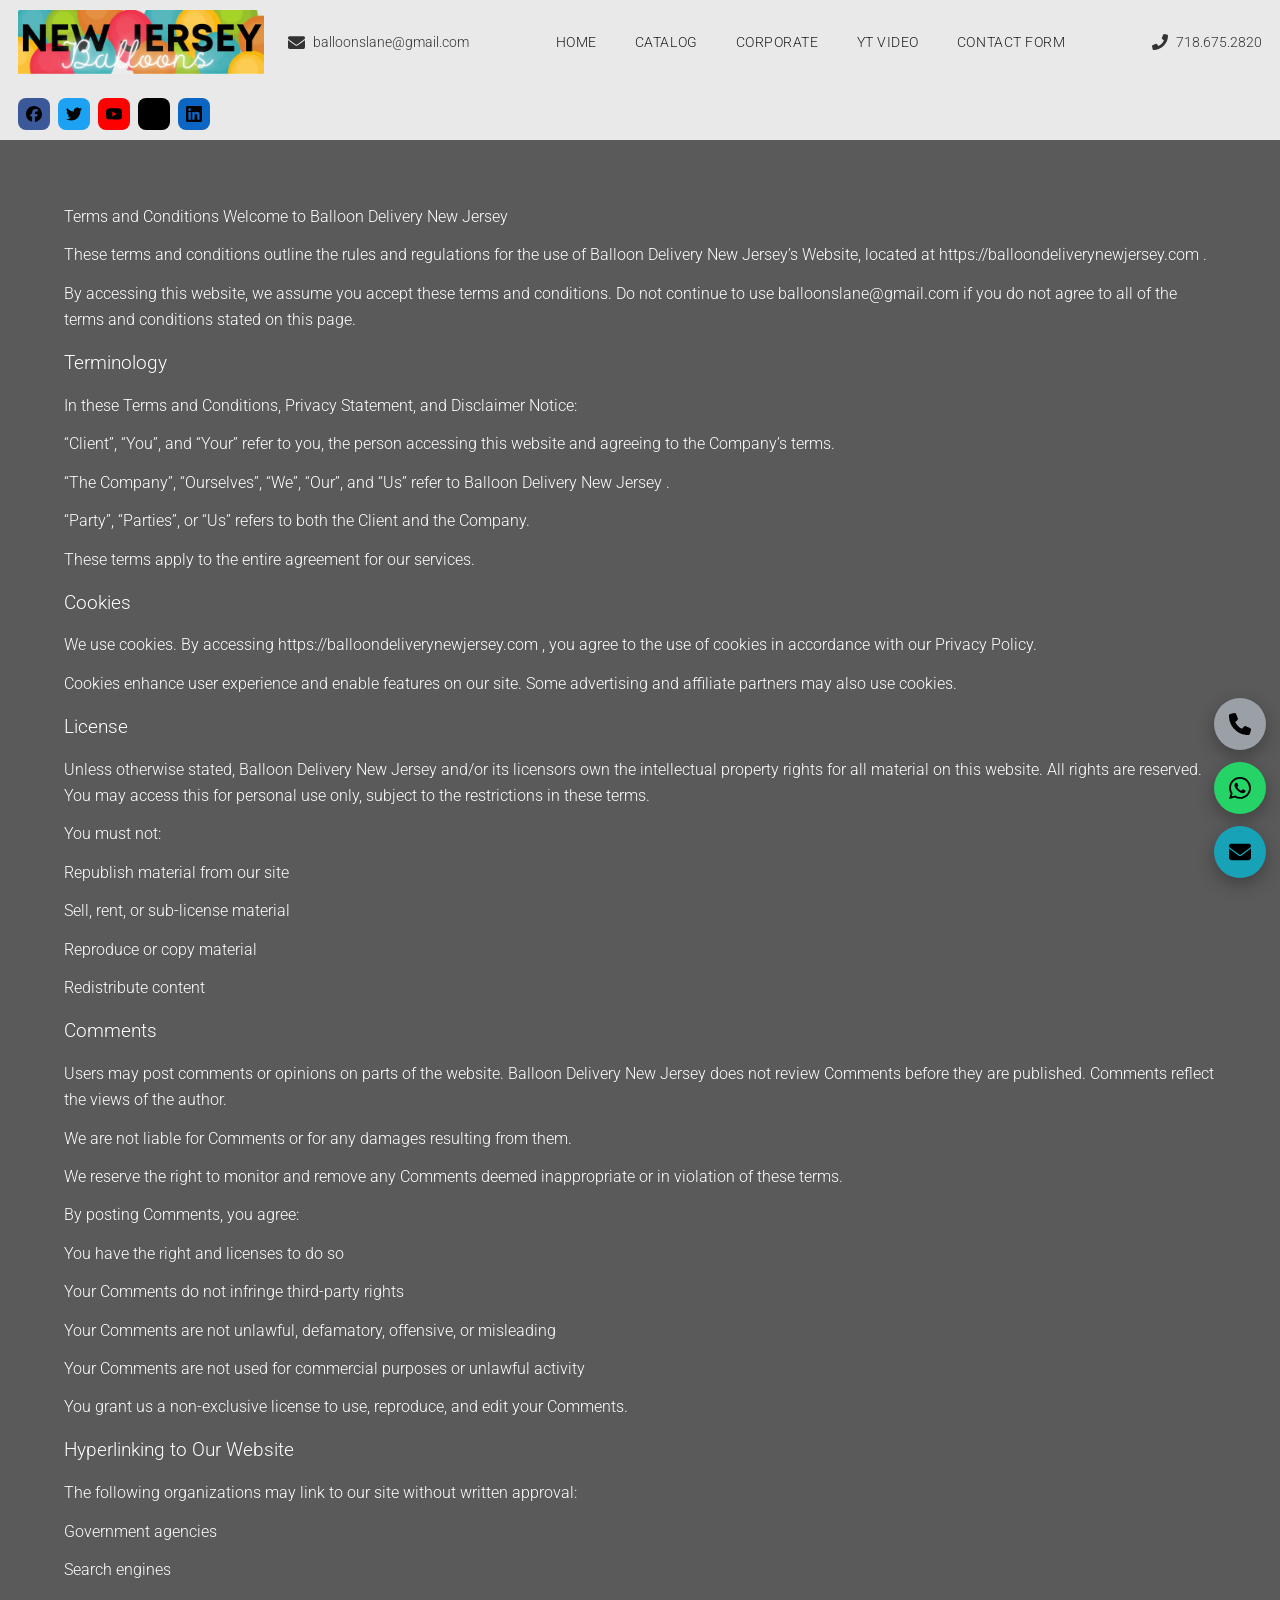
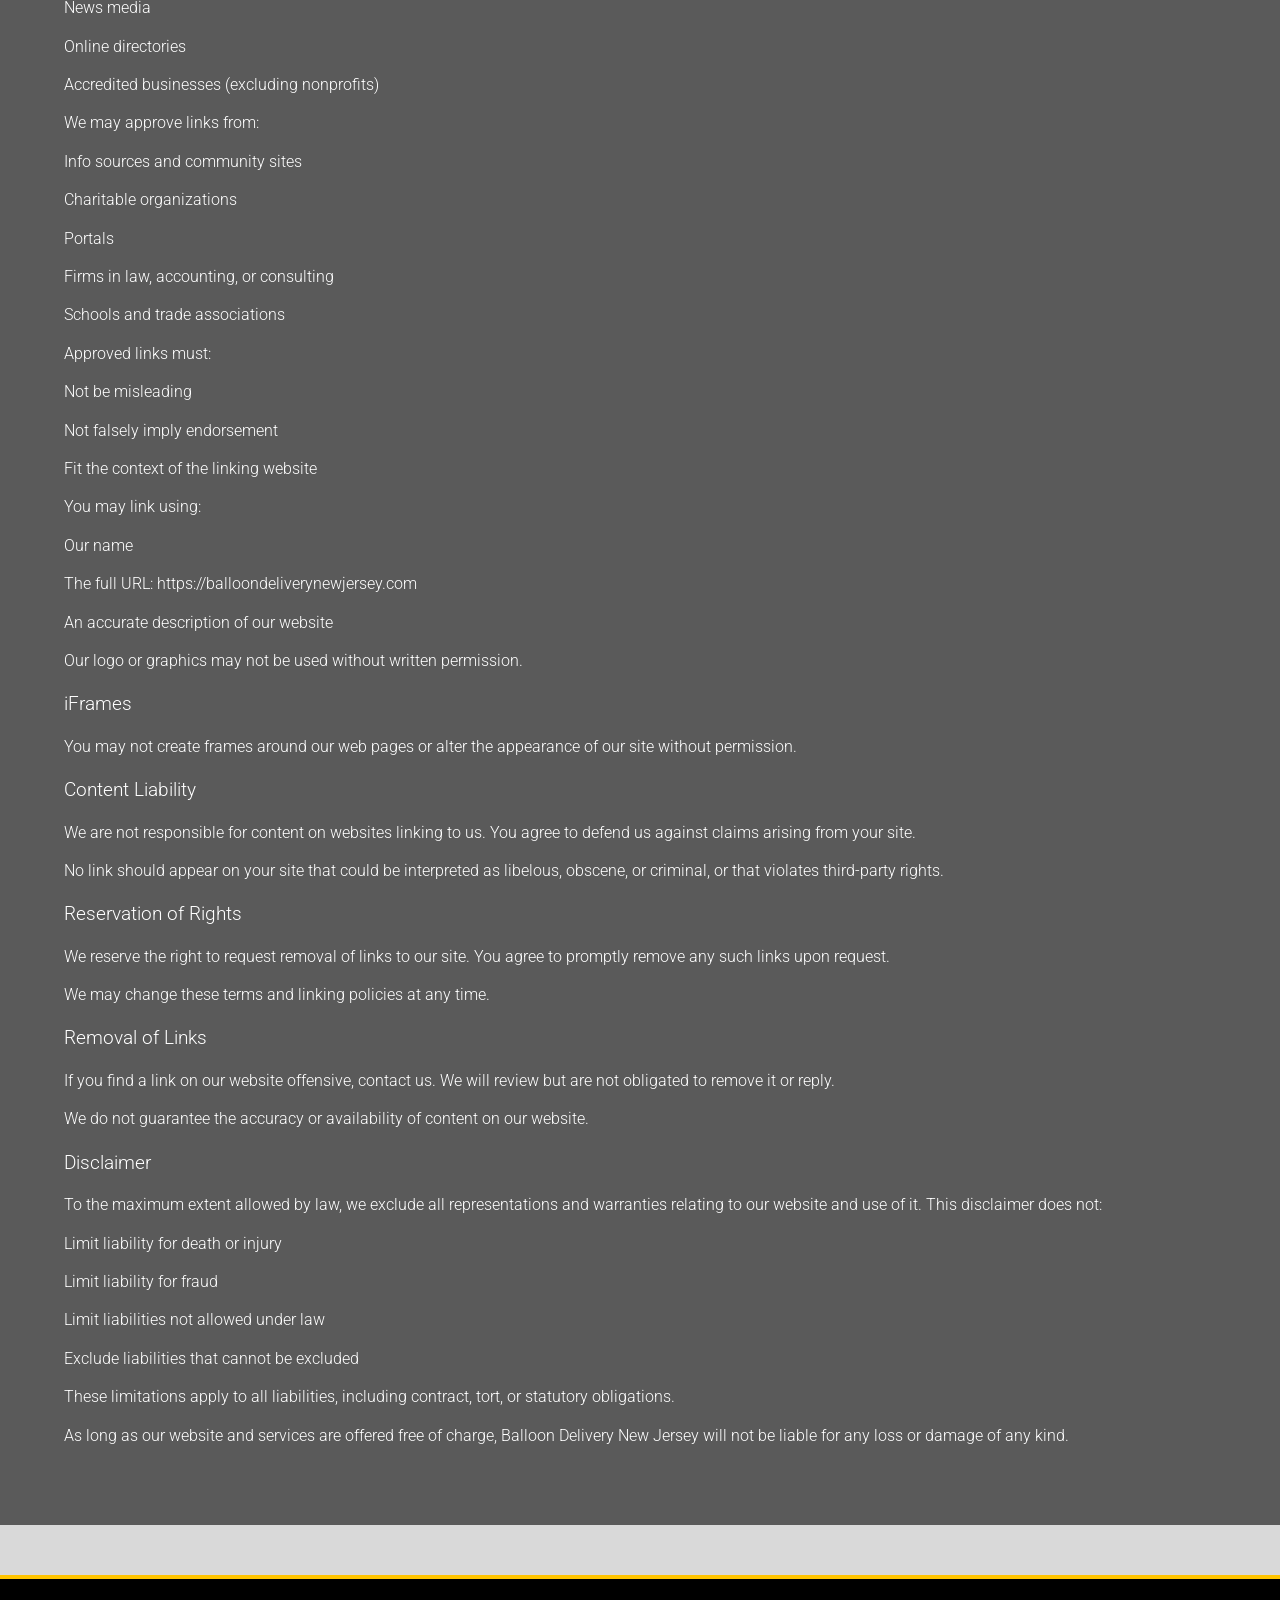
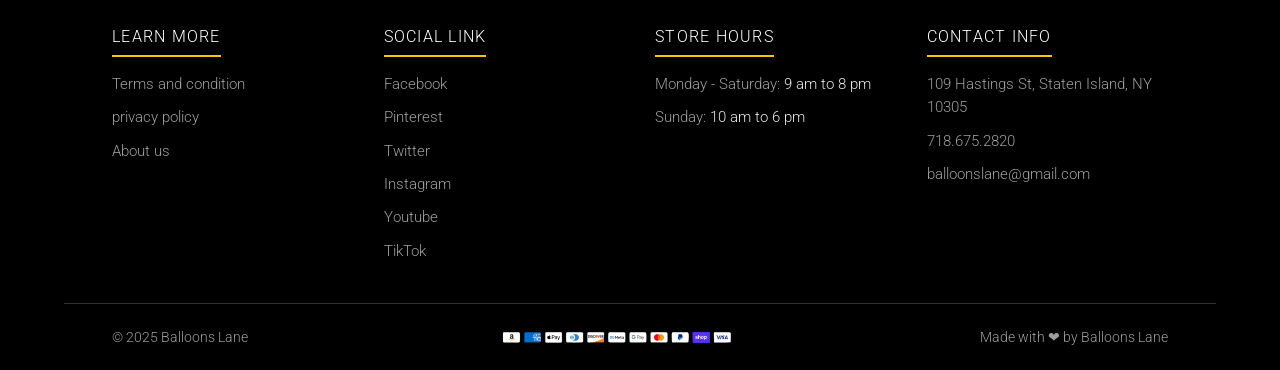
<file: terms-and-conditions/index.html>
<!DOCTYPE html><html lang="en"> <head><meta charset="utf-8"><meta name="viewport" content="width=device-width, initial-scale=1"><title>Terms and Conditions – balloondeliverynewjersey.com</title><meta name="description" content="Birthday balloon delivery NJ — same-day personalized foil, mylar and latex balloons across New Jersey."><meta name="robots" content="index, follow"><meta property="og:type" content="website"><meta property="og:title" content="Terms and Conditions – balloondeliverynewjersey.com"><meta property="og:description" content="Birthday balloon delivery NJ — same-day personalized foil, mylar and latex balloons across New Jersey."><link rel="icon" href="/favicon.ico" sizes="any"><link rel="preload" as="font" type="font/woff2" href="/fonts/roboto-300-latin.woff2" crossorigin fetchpriority="high"><style>@font-face{font-family:Roboto;src:url(/fonts/roboto-300-latin.woff2) format("woff2");font-weight:300 700;font-display:swap}@font-face{font-family:Open Sans;src:url(/fonts/open-sans-300-latin.woff2) format("woff2");font-weight:300;font-display:swap}*{box-sizing:border-box}html,body{overflow-x:hidden}body{margin:0;font-family:Roboto,Arial,sans-serif;background:#d9d9d9;color:#222}img,iframe,video{max-width:100%}a{color:#e91e63}.site-header{background:#0e7f6e;color:#fff;position:static;top:0;z-index:50}.header-inner{max-width:1400px;margin:0 auto;display:flex;align-items:center;gap:14px;padding:8px 16px;flex-wrap:wrap}.brand img{height:52px;width:auto;display:block}.header-contact{display:flex;align-items:center;gap:6px;font-size:15px}.header-contact a{color:#fff;text-decoration:none}.main-nav{display:flex;gap:4px;margin-left:auto;flex-wrap:wrap}.main-nav a{color:#fff;text-decoration:none;text-transform:uppercase;font-size:15px;padding:8px 14px;border-radius:999px}.main-nav a.active{background:#000;color:#fff}.main-nav a:link,.main-nav a:visited,.main-nav a:hover,.main-nav a:active{color:#fff}.header-social{display:flex;gap:10px;align-items:center}.header-social img{width:16px;height:16px;filter:invert(1)}.nav-toggle{display:none;background:none;border:0;color:#fff;font-size:24px;cursor:pointer}.hero-split{display:grid;grid-template-columns:minmax(0,1fr) minmax(0,1fr);min-height:780px;background:#5e5e5e}.hero-pane{position:relative;overflow:hidden;min-height:400px}.hero-photo{position:absolute;inset:0}.hero-photo img{width:100%;height:100%;object-fit:cover;display:block}.hero-left:before{content:"";position:absolute;inset:0;background:#00000073;z-index:1}.hero-left-text{position:relative;z-index:2;color:#fff;padding:300px 30px}.hero-left-text h2{font-size:38px;font-weight:700;margin:0 0 14px;color:#fff;background:none;border-radius:0;box-shadow:none;text-shadow:none}.hero-left-text p{font-size:19px;margin:0;color:#fff}.hero-right iframe{position:absolute;top:50%;left:50%;transform:translate(-50%,-50%) scale(1.4);width:auto;height:100%;min-width:100%;min-height:100%;max-width:none;aspect-ratio:16/9;border:0}.section{padding:0 0 30px}.bar{background:#0e7f6e;color:#fff;text-align:center;text-transform:uppercase;font-size:22px;font-weight:400;padding:12px 16px;margin:0;box-shadow:0 6px 14px #00000059}.bar a{color:#fff;text-decoration:none}.panel{background:#e7e7e7;margin:18px auto;width:90%;max-width:1300px;padding:22px;box-shadow:0 4px 14px #0000002e}.text-wrap{width:90%;max-width:1300px;margin:0 auto;padding:24px 0;color:#333}.text-wrap h2{font-size:26px;margin:26px 0 10px;color:#222}.text-wrap p{font-size:16px;line-height:1.65;margin:0 0 12px}.text-wrap ul{margin:0 0 14px;padding-left:22px}.text-wrap li{line-height:1.6;margin-bottom:4px}.cat-grid{display:grid;grid-template-columns:repeat(4,minmax(0,1fr));gap:18px;width:90%;max-width:1300px;margin:20px auto}.cat-tile{text-align:center}.cat-tile img{width:100%;height:auto;aspect-ratio:450/750;object-fit:cover;display:block}.btn{display:inline-block;background:#3d7ca6;color:#fff!important;text-decoration:none;padding:9px 16px;margin-top:8px;font-size:15px;box-shadow:0 3px 8px #0000004d}.btn:link,.btn:visited,.btn:hover,.btn:active{color:#fff!important}.btn-teal{background:#0e7f6e}.btn-wrap{text-align:center;margin:6px 0 4px}.logo-row{display:flex;gap:26px;align-items:center;justify-content:center;flex-wrap:wrap;width:90%;max-width:1300px;margin:20px auto}.logo-row img{height:56px;width:auto;max-width:180px;object-fit:contain}.video-grid{display:grid;grid-template-columns:repeat(2,minmax(0,1fr));gap:18px;width:90%;max-width:1300px;margin:20px auto}.video-grid iframe{width:100%;aspect-ratio:16/9;border:0}.faq-item{background:#f2f2f2;margin:0 auto 10px;width:90%;max-width:1300px}.faq-q{width:100%;text-align:left;background:#f2f2f2;border:0;padding:14px 16px;font-weight:700;font-size:16px;cursor:pointer;color:#111}.faq-q:before{content:"▸ ";color:#2b6cb0}.faq-a{display:none;padding:0 16px 14px;line-height:1.6}.faq-item.open .faq-a{display:block}.faq-item.open .faq-q:before{content:"▾ "}.places{width:90%;max-width:1300px;margin:16px auto;columns:3;column-gap:30px}.places li{margin-bottom:6px;break-inside:avoid}.form-grid{display:grid;grid-template-columns:repeat(2,minmax(0,1fr));gap:14px}.form-grid label{display:block;font-size:14px;margin-bottom:5px;color:#333}.form-grid input,.form-grid textarea{width:100%;padding:10px;border:1px solid #bbb;font-size:15px;font-family:inherit}.full{grid-column:1/-1}.send-btn{background:#0e7f6e;color:#fff;border:0;padding:11px 34px;font-size:16px;cursor:pointer}.human-check{display:flex;gap:8px;align-items:center;margin:12px 0;font-size:15px}.form-msg{margin-top:10px;font-size:15px}.form-msg.ok{color:#0e7f6e}.form-msg.err{color:#b00020}footer{background:#000;color:#fff;margin-top:30px}.footer-grid{display:grid;grid-template-columns:repeat(4,minmax(0,1fr));gap:24px;width:90%;max-width:1300px;margin:0 auto;padding:34px 0}footer h4{margin:0 0 12px;font-size:17px}footer ul{list-style:none;margin:0;padding:0}footer li{margin-bottom:8px}footer a{color:#9a9a9a;text-decoration:none}footer li{color:#9a9a9a}.footer-bottom{border-top:1px solid #333;padding:14px 0}.footer-bottom .inner{width:90%;max-width:1300px;margin:0 auto;display:flex;justify-content:space-between;gap:14px;flex-wrap:wrap;align-items:center}.footer-bottom img{height:26px;width:auto}.float-btns{position:fixed;right:12px;top:45%;display:flex;flex-direction:column;gap:10px;z-index:60}.float-btns a{width:46px;height:46px;border-radius:50%;display:flex;align-items:center;justify-content:center}.float-btns img{width:22px;height:22px;filter:invert(1)}.fb-phone{background:#888}.fb-mail{background:#0e7f6e}.dark-hero{background:#5a5a5a;color:#fff;text-align:center;padding:70px 16px 60px;position:relative}.dark-hero h1{font-size:36px;margin:0 0 12px}.dark-hero a{color:#fff}.curve{display:block;width:100%;height:60px;margin-top:-1px}.contact-blocks{display:grid;grid-template-columns:repeat(3,minmax(0,1fr));gap:16px;width:90%;max-width:1200px;margin:22px auto}.contact-block{background:#e7e7e7;padding:20px;text-align:center;box-shadow:0 4px 12px #00000026}.contact-block h3{margin:8px 0 0;font-size:17px}.contact-block a{color:#222;text-decoration:none}.map-frame{width:90%;max-width:1200px;margin:0 auto;display:block;height:380px;border:0}.reviews{display:grid;grid-template-columns:repeat(3,minmax(0,1fr));gap:16px;width:90%;max-width:1300px;margin:20px auto}.review{background:#e7e7e7;padding:18px;box-shadow:0 4px 12px #00000026}.review img{width:54px;height:54px;border-radius:50%}.legal{background:#5a5a5a;color:#fff;padding:40px 0}.legal .text-wrap,.legal h2,.legal h3,.legal h4{color:#fff}.legal a{color:#ff8fb3}@media(max-width:1024px){.cat-grid{grid-template-columns:repeat(3,minmax(0,1fr))}.places{columns:2}}@media(max-width:899px){.hero-left-text{padding:160px 24px}.footer-grid{grid-template-columns:repeat(2,minmax(0,1fr))}}@media(max-width:779px){.hero-split{grid-template-columns:minmax(0,1fr);min-height:0}.hero-right{display:none}.hero-left-text{padding:120px 22px}.hero-left-text h2{font-size:28px}.cat-grid{grid-template-columns:repeat(2,minmax(0,1fr))}.video-grid,.form-grid,.contact-blocks,.reviews{grid-template-columns:minmax(0,1fr)}.main-nav{display:none;width:100%;flex-direction:column}.main-nav.open{display:flex}.nav-toggle{display:block;margin-left:auto}.header-contact-email{display:none}.places{columns:1}}@media(max-width:480px){.cat-grid,.footer-grid{grid-template-columns:minmax(0,1fr)}.bar{font-size:18px}}.site-header{position:static;top:0;z-index:50;background:#e9e9e9;box-shadow:0 6px 14px #00000059,0 20px 38px #00000080}.header-inner{position:relative;max-width:1280px;margin:0 auto;padding:10px 18px;display:flex;align-items:center;gap:24px;flex-wrap:wrap}.brand{display:flex;align-items:center;text-decoration:none}.brand img{height:64px;width:auto;display:block}.header-contact{display:flex;align-items:center;gap:8px;font-size:.9rem;color:#333}.header-contact a{color:#333;text-decoration:none;font-weight:600}.main-nav{margin:0 auto;display:flex;gap:10px;flex-wrap:nowrap;justify-content:center}.main-nav a,.main-nav a:link,.main-nav a:visited{color:#212121;text-decoration:none;font-weight:400;font-size:.85rem;text-transform:uppercase;letter-spacing:.04em;padding:9px 14px;border-radius:0;white-space:nowrap;transition:background .2s,color .2s}.main-nav a:hover{background:#000;color:#fff}.main-nav a.active{background:#ffc400;color:#111}.nav-toggle{display:none;margin-left:auto;background:none;border:0;cursor:pointer;font-size:1.7rem;line-height:1;color:#111;padding:6px 10px}.header-social{display:flex;gap:8px}.header-social a{width:32px;height:32px;border-radius:8px;background:#555;color:#fff;display:flex;align-items:center;justify-content:center;text-decoration:none;font-size:.8rem;font-weight:700;transition:filter .2s ease}.header-social a:hover{filter:brightness(1.35)}.header-social a:nth-child(1){background:#3b5998}.header-social a:nth-child(2){background:#1da1f2}.header-social a:nth-child(3){background:red}.header-social a:nth-child(4){background:#000}.header-social a:nth-child(5){background:#0a66c2}.site-footer{background:#000;color:#9e9e9e;margin-top:50px;border-top:4px solid #FFC400}.footer-grid{max-width:none;margin:0 auto;padding:48px clamp(16px,4vw,48px) 30px;display:grid;grid-template-columns:repeat(auto-fit,minmax(220px,1fr));gap:30px;border-bottom:1px solid #333}.footer-grid h4{color:#fff;text-transform:uppercase;letter-spacing:.08em;font-size:.98rem;margin:0 0 16px;padding-bottom:9px;border-bottom:2px solid #FFC400;display:inline-block}.footer-grid ul{list-style:none;padding:0;margin:0}.footer-grid li{margin-bottom:10px;font-size:.94rem;line-height:1.55;color:#9e9e9e}.footer-grid li span{color:#e8e8e8}.footer-grid a{color:#9e9e9e;text-decoration:none;transition:color .2s ease}.footer-grid a:hover{color:#ffc400}.footer-bottom{border-top:0;max-width:1350px;margin:0 auto;padding:20px clamp(16px,4vw,48px);display:flex;align-items:center;justify-content:space-between;gap:16px;flex-wrap:wrap;font-size:.88rem}@media(min-width:701px){.pay-strip{height:44px}}.fab-stack{position:fixed;right:14px;bottom:22px;display:flex;flex-direction:column;gap:12px;z-index:60}.fab{width:52px;height:52px;border-radius:50%;display:flex;align-items:center;justify-content:center;color:#fff;text-decoration:none;font-size:1.3rem;box-shadow:0 6px 18px #0000004d}.fab-phone{background:#9aa0a6}.fab-wa{background:#25d366}.fab-mail{background:#17a2b8}@media(max-width:860px){.nav-toggle{display:block}.main-nav{display:none;position:absolute;top:100%;left:0;right:0;z-index:55;flex-direction:column;flex-wrap:nowrap;gap:0;margin:0;background:#e9e9e9;box-shadow:0 18px 24px #00000059;padding:6px 0}.main-nav.open{display:flex}.main-nav a{padding:13px 20px;font-size:.95rem}.header-inner{gap:10px 12px}.brand{order:1}.header-contact-email{order:1;margin-left:auto}.header-contact-email span.hide-m{display:inline}.nav-toggle{order:2;margin-left:0}.header-contact-phone{order:2}.header-social{order:2;display:flex;margin-left:auto;gap:6px}.header-social a{width:27px;height:27px;border-radius:6px}.header-social a img{width:13px;height:13px}.header-contact{font-size:.84rem}.header-contact svg{flex:none}}@media(max-width:700px){.footer-grid{grid-template-columns:1fr 1fr;gap:26px;padding:38px 12px 20px}.footer-bottom{justify-content:center;text-align:center;padding:14px 12px}.pay-strip{max-width:100%;height:auto}.header-inner{padding:8px 12px}.brand img{height:52px}}@media(max-width:460px){.footer-grid{grid-template-columns:1fr}}.footer-bottom .inner{max-width:1350px;margin:0 auto;padding:20px clamp(16px,4vw,48px);display:flex;align-items:center;justify-content:space-between;gap:16px;flex-wrap:wrap;font-size:.88rem}.site-footer .footer-bottom{padding:0}.float-btns{position:fixed;right:14px;bottom:22px;top:auto;display:flex;flex-direction:column;gap:12px;z-index:60}.float-btns a{width:52px;height:52px;border-radius:50%;display:flex;align-items:center;justify-content:center;box-shadow:0 6px 18px #0000004d}.fb-phone{background:#9aa0a6}.fb-wa{background:#25d366}.fb-mail{background:#17a2b8}@media(max-width:700px){.footer-bottom .inner{justify-content:center;text-align:center;padding:14px 12px}}.yt-facade{position:relative;width:100%;padding:0;border:0;background:#000;cursor:pointer;display:block}.yt-facade img{width:100%;aspect-ratio:16/9;object-fit:cover;display:block}.yt-facade .yt-play{position:absolute;top:50%;left:50%;transform:translate(-50%,-50%);width:64px;height:64px;border-radius:50%;background:#000000a6;color:#fff;font-size:1.5rem;display:flex;align-items:center;justify-content:center}.yt-facade:hover .yt-play{background:#ffc400;color:#222}.video-grid iframe{width:100%;aspect-ratio:16/9;border:0;display:block}#contact .container,.inquiry-form{max-width:1280px}#catalog-contact{max-width:1280px;margin:0 auto}.contact-form-card{max-width:1280px}.order-form{max-width:1280px;margin-left:auto;margin-right:auto}
</style></head> <body> <header class="site-header"> <div class="header-inner"> <a class="brand" href="/" aria-label="New Jersey Balloons home"><img src="/images/new-jersey-balloons-logo.avif" alt="New Jersey Balloons logo" width="300" height="78" fetchpriority="high"></a> <div class="header-contact header-contact-email"><svg aria-hidden="true" viewBox="0 0 512 512" width="17" height="17" fill="#333" xmlns="http://www.w3.org/2000/svg"><path d="M502.3 190.8c3.9-3.1 9.7-.2 9.7 4.7V400c0 26.5-21.5 48-48 48H48c-26.5 0-48-21.5-48-48V195.6c0-5 5.7-7.8 9.7-4.7 22.4 17.4 52.1 39.5 154.1 113.6 21.1 15.4 56.7 47.8 92.2 47.6 35.7.3 72-32.8 92.3-47.6 102-74.1 131.6-96.3 154-113.7zM256 320c23.2.4 56.6-29.2 73.4-41.4 132.7-96.3 142.8-104.7 173.4-128.7 5.8-4.5 9.2-11.5 9.2-18.9v-19c0-26.5-21.5-48-48-48H48C21.5 64 0 85.5 0 112v19c0 7.4 3.4 14.3 9.2 18.9 30.6 23.9 40.7 32.4 173.4 128.7 16.8 12.2 50.2 41.8 73.4 41.4z"></path></svg><a href="mailto:balloonslane@gmail.com"><span class="hide-m">balloonslane@gmail.com</span><span style="display:none">mail</span></a></div> <button class="nav-toggle" type="button" aria-label="Open menu" aria-expanded="false" aria-controls="mainNav">☰</button> <nav class="main-nav" id="mainNav" aria-label="Main navigation"> <a href="/" class>Home</a><a href="/catalog/" class>Catalog</a><a href="/#corporate" class>Corporate</a><a href="/#video" class>YT Video</a><a href="/contact-form/" class>Contact Form</a> </nav> <div class="header-contact header-contact-phone"><svg aria-hidden="true" viewBox="0 0 512 512" width="16" height="16" fill="#333" xmlns="http://www.w3.org/2000/svg"><path d="M493.4 24.6l-104-24c-11.3-2.6-22.9 3.3-27.5 13.9l-48 112c-4.2 9.8-1.4 21.3 6.9 28l60.6 49.6c-36 76.7-98.9 140.5-177.2 177.2l-49.6-60.6c-6.8-8.3-18.2-11.1-28-6.9l-112 48C3.9 366.5-2 378.1.6 389.4l24 104C27.1 504.2 36.7 512 48 512c256.1 0 464-207.5 464-464 0-11.2-7.7-20.9-18.6-23.4z"></path></svg><a href="tel:+17186752820">718.675.2820</a></div> <div class="header-social" aria-label="Social links"> <a href="https://www.facebook.com/balloonslane/" target="_blank" rel="noopener" aria-label="Facebook"><img src="/images/social/facebook.svg" alt="" width="16" height="16" aria-hidden="true"></a><a href="https://twitter.com/balloonslane" target="_blank" rel="noopener" aria-label="Twitter"><img src="/images/social/twitter.svg" alt="" width="16" height="16" aria-hidden="true"></a><a href="https://www.youtube.com/@BalloonsLane?sub_confirmation=1" target="_blank" rel="noopener" aria-label="Youtube"><img src="/images/social/youtube.svg" alt="" width="16" height="16" aria-hidden="true"></a><a href="https://www.instagram.com/balloonslane2/" target="_blank" rel="noopener" aria-label="Instagram"><img src="/images/social/instagram.svg" alt="" width="16" height="16" aria-hidden="true"></a><a href="https://www.linkedin.com/in/balloonslane/" target="_blank" rel="noopener" aria-label="Linkedin"><img src="/images/social/linkedin.svg" alt="" width="16" height="16" aria-hidden="true"></a> </div> </div> </header> <main>  <section class="legal"> <div class="text-wrap"> <p>Terms and Conditions Welcome to Balloon Delivery New Jersey</p><p>These terms and conditions outline the rules and regulations for the use of Balloon Delivery New Jersey’s Website, located at https://balloondeliverynewjersey.com .</p><p>By accessing this website, we assume you accept these terms and conditions. Do not continue to use balloonslane@gmail.com if you do not agree to all of the terms and conditions stated on this page.</p><h3>Terminology</h3><p>In these Terms and Conditions, Privacy Statement, and Disclaimer Notice:</p><p>“Client”, “You”, and “Your” refer to you, the person accessing this website and agreeing to the Company’s terms.</p><p>“The Company”, “Ourselves”, “We”, “Our”, and “Us” refer to Balloon Delivery New Jersey .</p><p>“Party”, “Parties”, or “Us” refers to both the Client and the Company.</p><p>These terms apply to the entire agreement for our services.</p><h3>Cookies</h3><p>We use cookies. By accessing https://balloondeliverynewjersey.com , you agree to the use of cookies in accordance with our Privacy Policy.</p><p>Cookies enhance user experience and enable features on our site. Some advertising and affiliate partners may also use cookies.</p><h3>License</h3><p>Unless otherwise stated, Balloon Delivery New Jersey and/or its licensors own the intellectual property rights for all material on this website. All rights are reserved. You may access this for personal use only, subject to the restrictions in these terms.</p><p>You must not:</p><p>Republish material from our site</p><p>Sell, rent, or sub-license material</p><p>Reproduce or copy material</p><p>Redistribute content</p><h3>Comments</h3><p>Users may post comments or opinions on parts of the website. Balloon Delivery New Jersey does not review Comments before they are published. Comments reflect the views of the author.</p><p>We are not liable for Comments or for any damages resulting from them.</p><p>We reserve the right to monitor and remove any Comments deemed inappropriate or in violation of these terms.</p><p>By posting Comments, you agree:</p><p>You have the right and licenses to do so</p><p>Your Comments do not infringe third-party rights</p><p>Your Comments are not unlawful, defamatory, offensive, or misleading</p><p>Your Comments are not used for commercial purposes or unlawful activity</p><p>You grant us a non-exclusive license to use, reproduce, and edit your Comments.</p><h3>Hyperlinking to Our Website</h3><p>The following organizations may link to our site without written approval:</p><p>Government agencies</p><p>Search engines</p><p>News media</p><p>Online directories</p><p>Accredited businesses (excluding nonprofits)</p><p>We may approve links from:</p><p>Info sources and community sites</p><p>Charitable organizations</p><p>Portals</p><p>Firms in law, accounting, or consulting</p><p>Schools and trade associations</p><p>Approved links must:</p><p>Not be misleading</p><p>Not falsely imply endorsement</p><p>Fit the context of the linking website</p><p>You may link using:</p><p>Our name</p><p>The full URL: https://balloondeliverynewjersey.com</p><p>An accurate description of our website</p><p>Our logo or graphics may not be used without written permission.</p><h3>iFrames</h3><p>You may not create frames around our web pages or alter the appearance of our site without permission.</p><h3>Content Liability</h3><p>We are not responsible for content on websites linking to us. You agree to defend us against claims arising from your site.</p><p>No link should appear on your site that could be interpreted as libelous, obscene, or criminal, or that violates third-party rights.</p><h3>Reservation of Rights</h3><p>We reserve the right to request removal of links to our site. You agree to promptly remove any such links upon request.</p><p>We may change these terms and linking policies at any time.</p><h3>Removal of Links</h3><p>If you find a link on our website offensive, contact us. We will review but are not obligated to remove it or reply.</p><p>We do not guarantee the accuracy or availability of content on our website.</p><h3>Disclaimer</h3><p>To the maximum extent allowed by law, we exclude all representations and warranties relating to our website and use of it. This disclaimer does not:</p><p>Limit liability for death or injury</p><p>Limit liability for fraud</p><p>Limit liabilities not allowed under law</p><p>Exclude liabilities that cannot be excluded</p><p>These limitations apply to all liabilities, including contract, tort, or statutory obligations.</p><p>As long as our website and services are offered free of charge, Balloon Delivery New Jersey will not be liable for any loss or damage of any kind.</p> </div> </section>  </main> <footer class="site-footer"> <div class="footer-grid"> <div> <h4>LEARN MORE</h4> <ul> <li><a href="/terms-and-conditions/">Terms and condition</a></li> <li><a href="/privacy-policy-2/">privacy policy</a></li> <li><a href="/contact-form/">About us</a></li> </ul> </div> <div> <h4>Social link</h4> <ul> <li><a href="https://www.facebook.com/balloonslane/">Facebook</a></li> <li><a href="https://www.pinterest.com/balloonslane/">Pinterest</a></li> <li><a href="https://twitter.com/balloonslane">Twitter</a></li> <li><a href="https://www.instagram.com/balloonslane2/">Instagram</a></li> <li><a href="https://www.youtube.com/@BalloonsLane?sub_confirmation=1">Youtube</a></li> <li><a href="https://www.tiktok.com/@balloons_lane">TikTok</a></li> </ul> </div> <div> <h4>STORE HOURS</h4> <ul> <li>Monday - Saturday: <span>9 am to 8 pm</span></li> <li>Sunday: <span>10 am to 6 pm</span></li> </ul> </div> <div> <h4>CONTACT INFO</h4> <ul> <li>109 Hastings St, Staten Island, NY 10305</li> <li><a href="tel:7184270968">718.675.2820</a></li> <li><a href="mailto:balloonslane@gmail.com">balloonslane@gmail.com</a></li> </ul> </div> </div> <div class="footer-bottom"> <div class="inner"> <span>© 2025 Balloons Lane</span> <img class="pay-strip" src="/images/payment-methods.avif" alt="Accepted payment methods" width="300" height="30" loading="lazy"> <span>Made with ❤ by Balloons Lane</span> </div> </div> </footer> <div class="float-btns"> <a class="fb-phone" href="tel:7184270968" aria-label="Phone"><img src="/images/social/phone.svg" alt="" width="22" height="22"></a> <a class="fb-wa" href="https://api.whatsapp.com/send/?phone=%2B17184270968&text&app_absent=0" aria-label="Whatsapp"><img src="/images/social/whatsapp.svg" alt="" width="22" height="22"></a> <a class="fb-mail" href="mailto:balloonslane@gmail.com" aria-label="Email us"><img src="/images/social/mail.svg" alt="" width="22" height="22"></a> </div> <script type="module">const e=document.querySelector(".nav-toggle"),t=document.getElementById("mainNav");e&&t&&e.addEventListener("click",()=>{const n=t.classList.toggle("open");e.setAttribute("aria-expanded",n?"true":"false")});</script> </body> </html>
</file>
